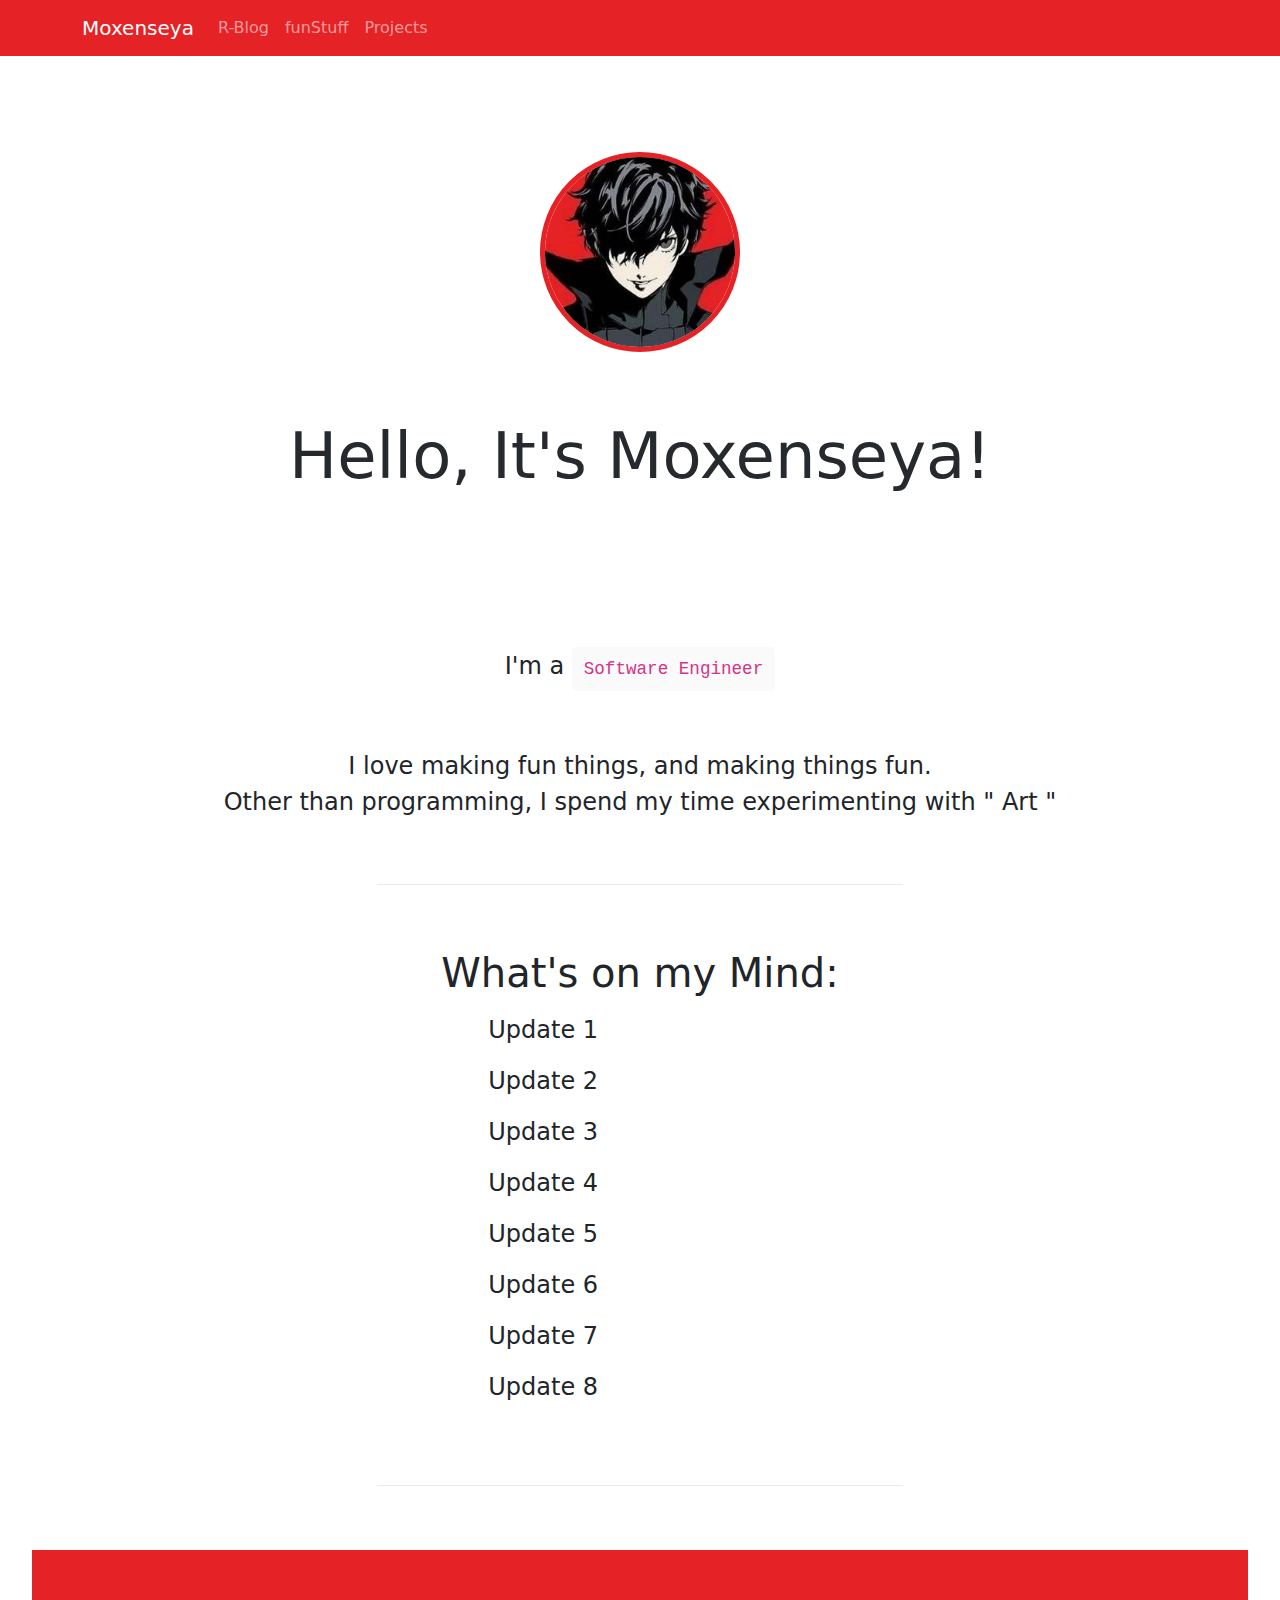
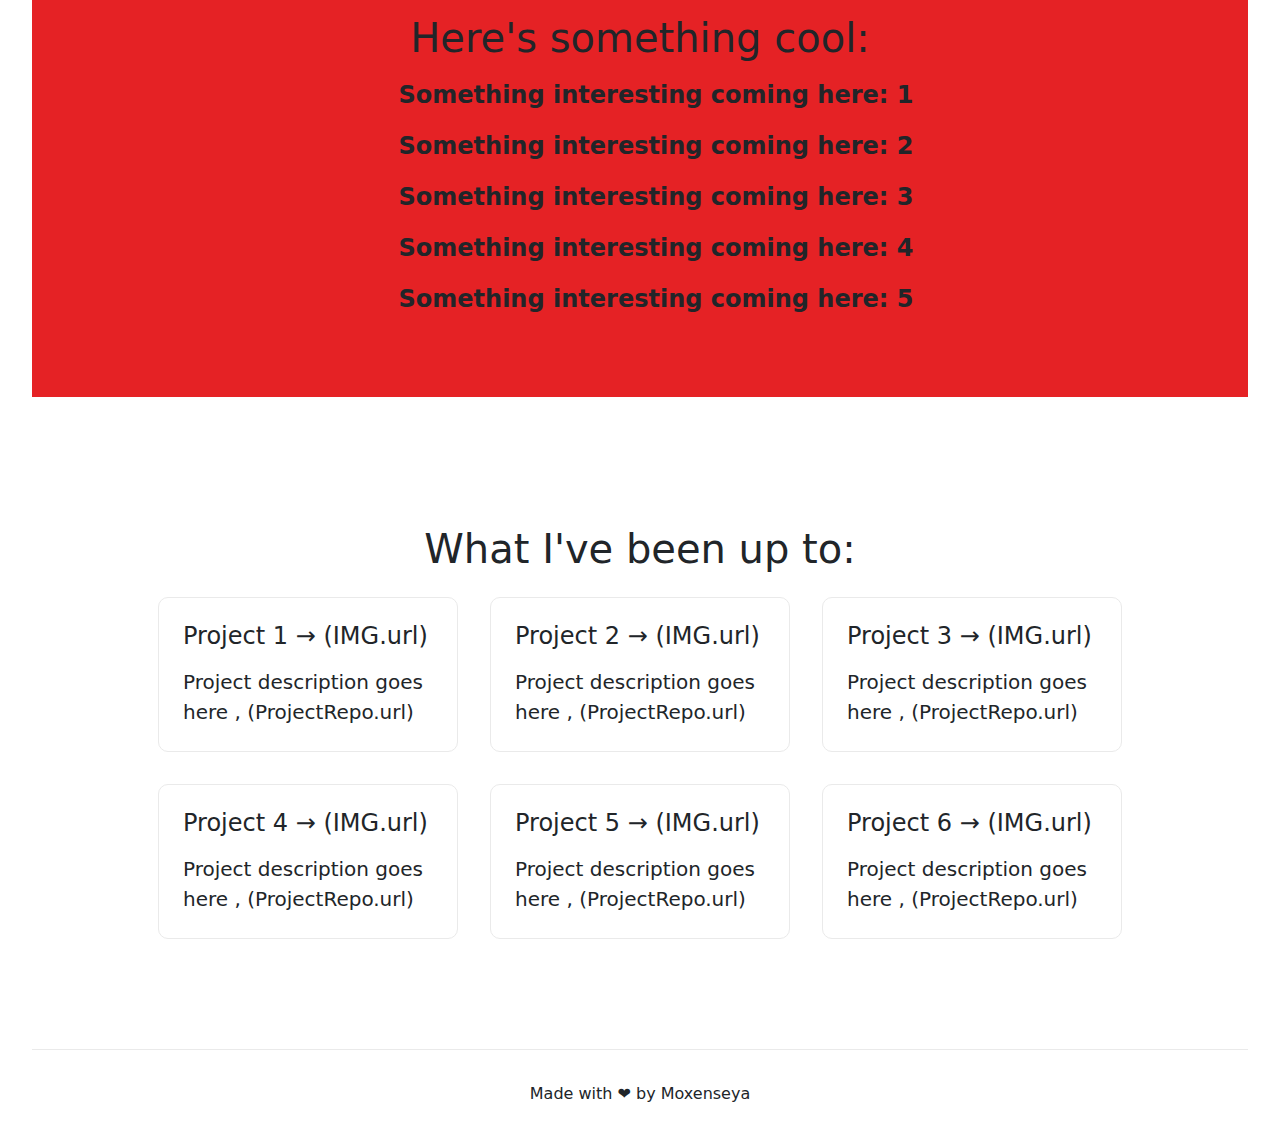
<file: index.html>
<!DOCTYPE html><html><head><meta charSet="utf-8"/><meta name="viewport" content="width=device-width"/><title>Moxenseya<!-- -->&#x27;s Homepage</title><meta name="description" content="Generated by create next app"/><link rel="icon" href="/favicon.ico"/><meta name="next-head-count" content="5"/><link rel="preload" href="./_next/static/css/501fb7936db98a9b.css" as="style"/><link rel="stylesheet" href="./_next/static/css/501fb7936db98a9b.css" data-n-g=""/><link rel="preload" href="./_next/static/css/df4c7ac04cd6b315.css" as="style"/><link rel="stylesheet" href="./_next/static/css/df4c7ac04cd6b315.css" data-n-p=""/><noscript data-n-css=""></noscript><script defer="" nomodule="" src="./_next/static/chunks/polyfills-c67a75d1b6f99dc8.js"></script><script src="./_next/static/chunks/webpack-02b59b97c33110d1.js" defer=""></script><script src="./_next/static/chunks/framework-2c79e2a64abdb08b.js" defer=""></script><script src="./_next/static/chunks/main-5020794388548d5e.js" defer=""></script><script src="./_next/static/chunks/pages/_app-d3b8fc05e1347e92.js" defer=""></script><script src="./_next/static/chunks/920-25a5b0ba2fbd698f.js" defer=""></script><script src="./_next/static/chunks/664-e2359597ac708d8d.js" defer=""></script><script src="./_next/static/chunks/611-910fc49f20c587c3.js" defer=""></script><script src="./_next/static/chunks/pages/index-9d7dda5f11b6938b.js" defer=""></script><script src="./_next/static/S50zOUgomYOBN2QeQBqKA/_buildManifest.js" defer=""></script><script src="./_next/static/S50zOUgomYOBN2QeQBqKA/_ssgManifest.js" defer=""></script></head><body><div id="__next"><div class="Home_container__bCOhY" id="home"><main class="Home_main__nLjiQ"><nav class="Home_navBar__DtDJB navbar navbar-expand navbar-dark fixed-top"><div class="container"><a href="#home" class="navbar-brand">Moxenseya</a><div class="me-auto navbar-nav"><a href="#R_Blog" data-rr-ui-event-key="#R_Blog" class="nav-link">R-Blog</a> <a href="#funStuff" data-rr-ui-event-key="#funStuff" class="nav-link">funStuff</a><a href="#projects" data-rr-ui-event-key="#projects" class="nav-link">Projects</a></div></div></nav><div class="Home_mainPage__EC3Ox"><div><div style="transform:scale(0.4);opacity:0"><img src="./mainLogo.jpg" alt="MainLogo" class="Home_mainLogo__6nS3s"/></div></div><div style="opacity:0;transform:translate3d(0,-100px,0)"><h1 class="Home_title__T09hD">Hello, It&#x27;s <a>Moxenseya<!-- -->!</a></h1></div></div><div><p class="Home_description__41Owk">I&#x27;m a <code class="Home_code__suPER">Software Engineer</code><br/></p><p class="Home_description__41Owk">I love making fun things, and making things fun.<br/>Other than programming, I spend my time experimenting with &quot; <a>Game Development<!-- --> &quot;</a></p></div><div class="Home_sneakPeek__M5TDD" id="R_Blog"><h1>What&#x27;s on my <a href="/r_blog">Mind</a>:</h1><ol class="Home_ol__kpTPv"><li class="Home_li__2GCYU">Update <!-- -->1</li><li class="Home_li__2GCYU">Update <!-- -->2</li><li class="Home_li__2GCYU">Update <!-- -->3</li><li class="Home_li__2GCYU">Update <!-- -->4</li><li class="Home_li__2GCYU">Update <!-- -->5</li><li class="Home_li__2GCYU">Update <!-- -->6</li><li class="Home_li__2GCYU">Update <!-- -->7</li><li class="Home_li__2GCYU">Update <!-- -->8</li></ol></div><div class="Home_gapping__30G_g"></div><div class="Home_funStuff__81kGT" id="funStuff"><h1>Here&#x27;s something cool:</h1><ul class="Home_ol__kpTPv"><li class="Home_li__2GCYU">Something interesting coming here: <!-- -->1</li><li class="Home_li__2GCYU">Something interesting coming here: <!-- -->2</li><li class="Home_li__2GCYU">Something interesting coming here: <!-- -->3</li><li class="Home_li__2GCYU">Something interesting coming here: <!-- -->4</li><li class="Home_li__2GCYU">Something interesting coming here: <!-- -->5</li></ul></div><div class="Home_gapping__30G_g"></div><div class="Home_gapping__30G_g" id="projects"></div><h1>What I&#x27;ve been up to:</h1><div class="Home_grid__GxQ85"><a class="Home_card___LpL1"> <h2>Project 1<!-- --> → (<!-- -->IMG.url<!-- -->)</h2><p>Project description goes here<!-- --> , (<!-- -->ProjectRepo.url<!-- -->)</p></a><a class="Home_card___LpL1"> <h2>Project 2<!-- --> → (<!-- -->IMG.url<!-- -->)</h2><p>Project description goes here<!-- --> , (<!-- -->ProjectRepo.url<!-- -->)</p></a><a class="Home_card___LpL1"> <h2>Project 3<!-- --> → (<!-- -->IMG.url<!-- -->)</h2><p>Project description goes here<!-- --> , (<!-- -->ProjectRepo.url<!-- -->)</p></a><a class="Home_card___LpL1"> <h2>Project 4<!-- --> → (<!-- -->IMG.url<!-- -->)</h2><p>Project description goes here<!-- --> , (<!-- -->ProjectRepo.url<!-- -->)</p></a><a class="Home_card___LpL1"> <h2>Project 5<!-- --> → (<!-- -->IMG.url<!-- -->)</h2><p>Project description goes here<!-- --> , (<!-- -->ProjectRepo.url<!-- -->)</p></a><a class="Home_card___LpL1"> <h2>Project 6<!-- --> → (<!-- -->IMG.url<!-- -->)</h2><p>Project description goes here<!-- --> , (<!-- -->ProjectRepo.url<!-- -->)</p></a></div><form><input type="text" name="Code" placeholder="Enter Code" class="Home_hiddenBar__kWI39"/></form></main><footer class="Home_footer____T7K"><a target="_self" href="/references">Made with ❤<!-- --> <!-- --> by <!-- -->Moxenseya</a></footer></div></div><script id="__NEXT_DATA__" type="application/json">{"props":{"pageProps":{}},"page":"/","query":{},"buildId":"S50zOUgomYOBN2QeQBqKA","assetPrefix":".","nextExport":true,"autoExport":true,"isFallback":false,"scriptLoader":[]}</script></body></html>
</file>
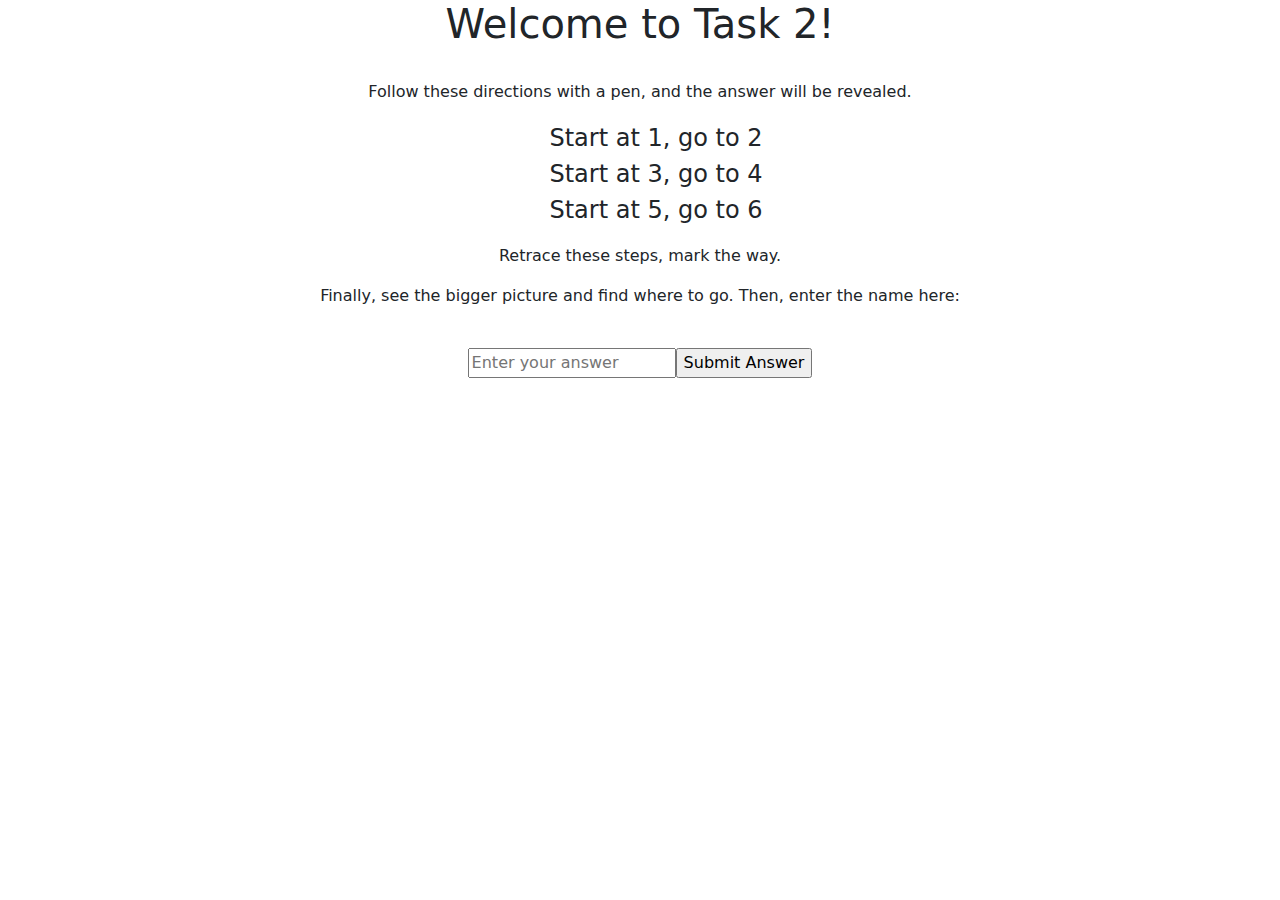
<file: bigappletrip.html>
<!DOCTYPE html><html><head><meta charSet="utf-8"/><meta name="viewport" content="width=device-width"/><meta name="next-head-count" content="2"/><link rel="preload" href="./_next/static/css/501fb7936db98a9b.css" as="style"/><link rel="stylesheet" href="./_next/static/css/501fb7936db98a9b.css" data-n-g=""/><link rel="preload" href="./_next/static/css/df4c7ac04cd6b315.css" as="style"/><link rel="stylesheet" href="./_next/static/css/df4c7ac04cd6b315.css" data-n-p=""/><noscript data-n-css=""></noscript><script defer="" nomodule="" src="./_next/static/chunks/polyfills-c67a75d1b6f99dc8.js"></script><script src="./_next/static/chunks/webpack-02b59b97c33110d1.js" defer=""></script><script src="./_next/static/chunks/framework-2c79e2a64abdb08b.js" defer=""></script><script src="./_next/static/chunks/main-5020794388548d5e.js" defer=""></script><script src="./_next/static/chunks/pages/_app-d3b8fc05e1347e92.js" defer=""></script><script src="./_next/static/chunks/920-25a5b0ba2fbd698f.js" defer=""></script><script src="./_next/static/chunks/675-9213d62f87f4b6fd.js" defer=""></script><script src="./_next/static/chunks/pages/bigappletrip-3fbf7d06d34acec3.js" defer=""></script><script src="./_next/static/S50zOUgomYOBN2QeQBqKA/_buildManifest.js" defer=""></script><script src="./_next/static/S50zOUgomYOBN2QeQBqKA/_ssgManifest.js" defer=""></script></head><body><div id="__next"><center><div class="Home_container__bCOhY" id="home"><div><h1>Welcome to Task 2!</h1><br/><p>Follow these directions with a pen, and the answer will be revealed.</p><ol class="Home_ol__kpTPv"><li>Start at 1, go to 2</li><li>Start at 3, go to 4</li><li>Start at 5, go to 6</li></ol><p>Retrace these steps, mark the way.</p><p>Finally, see the bigger picture and find where to go. Then, enter the name here:</p><br/></div><input type="text" name="Answer" placeholder="Enter your answer" style="visibility:visible" value=""/><input type="button" style="visibility:visible" value="Submit Answer"/><div><br/><h3 style="color:#90EE90;visibility:hidden">Congratulations, you&#x27;ve completed the puzzle! Screenshot this page and send it to claim your prize ;)</h3><br/><img src="./successRes.jpg" alt="MainLogo" width="50%" height="50%" style="visibility:hidden"/></div></div></center></div><script id="__NEXT_DATA__" type="application/json">{"props":{"pageProps":{}},"page":"/bigappletrip","query":{},"buildId":"S50zOUgomYOBN2QeQBqKA","assetPrefix":".","nextExport":true,"autoExport":true,"isFallback":false,"scriptLoader":[]}</script></body></html>
</file>
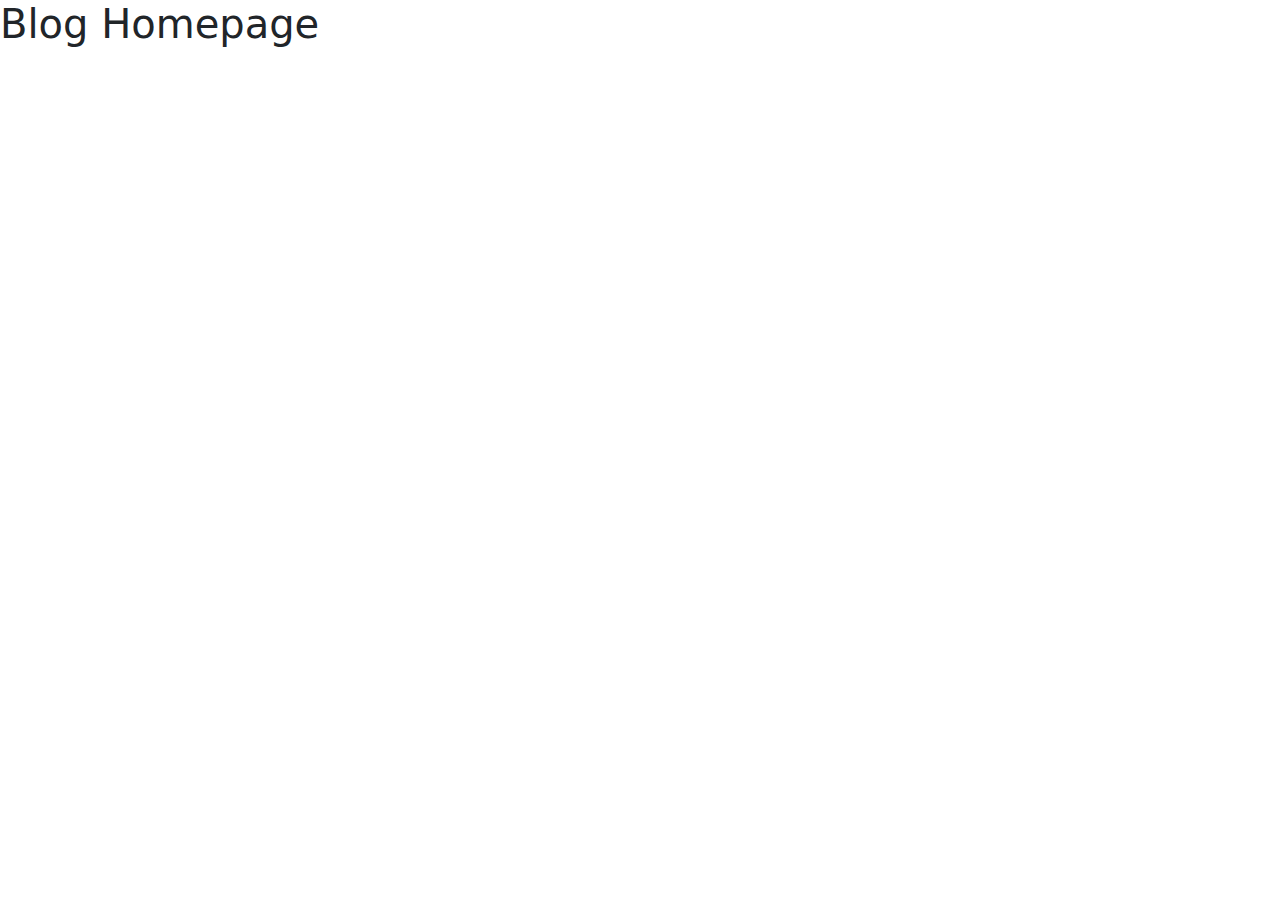
<file: r_blog.html>
<!DOCTYPE html><html><head><meta charSet="utf-8"/><meta name="viewport" content="width=device-width"/><meta name="next-head-count" content="2"/><link rel="preload" href="./_next/static/css/501fb7936db98a9b.css" as="style"/><link rel="stylesheet" href="./_next/static/css/501fb7936db98a9b.css" data-n-g=""/><noscript data-n-css=""></noscript><script defer="" nomodule="" src="./_next/static/chunks/polyfills-c67a75d1b6f99dc8.js"></script><script src="./_next/static/chunks/webpack-02b59b97c33110d1.js" defer=""></script><script src="./_next/static/chunks/framework-2c79e2a64abdb08b.js" defer=""></script><script src="./_next/static/chunks/main-5020794388548d5e.js" defer=""></script><script src="./_next/static/chunks/pages/_app-d3b8fc05e1347e92.js" defer=""></script><script src="./_next/static/chunks/pages/r_blog-a2dd2bd5ff6af25e.js" defer=""></script><script src="./_next/static/S50zOUgomYOBN2QeQBqKA/_buildManifest.js" defer=""></script><script src="./_next/static/S50zOUgomYOBN2QeQBqKA/_ssgManifest.js" defer=""></script></head><body><div id="__next"><h1>Blog Homepage</h1></div><script id="__NEXT_DATA__" type="application/json">{"props":{"pageProps":{}},"page":"/r_blog","query":{},"buildId":"S50zOUgomYOBN2QeQBqKA","assetPrefix":".","nextExport":true,"autoExport":true,"isFallback":false,"scriptLoader":[]}</script></body></html>
</file>
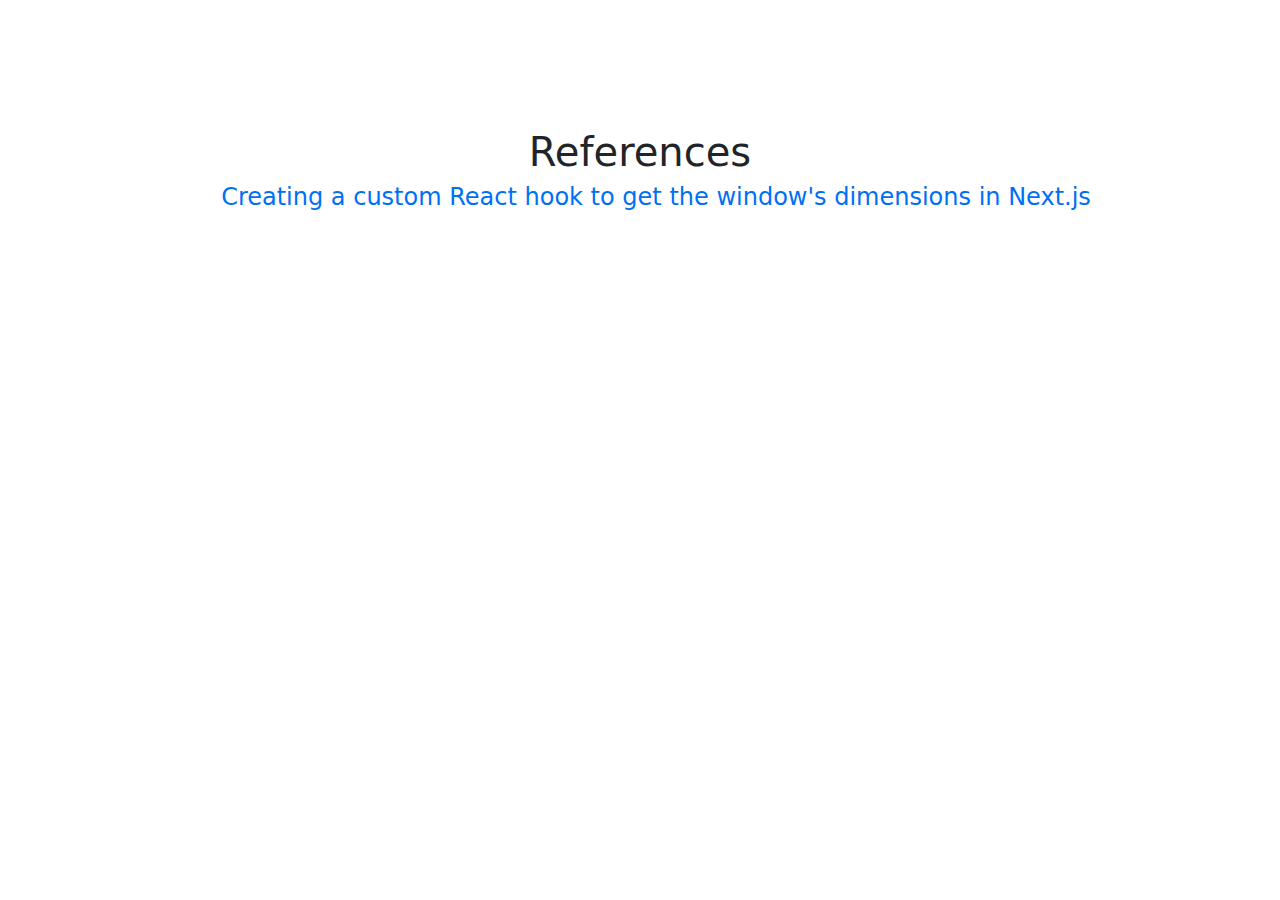
<file: references.html>
<!DOCTYPE html><html><head><meta charSet="utf-8"/><meta name="viewport" content="width=device-width"/><meta name="next-head-count" content="2"/><link rel="preload" href="./_next/static/css/501fb7936db98a9b.css" as="style"/><link rel="stylesheet" href="./_next/static/css/501fb7936db98a9b.css" data-n-g=""/><link rel="preload" href="./_next/static/css/df4c7ac04cd6b315.css" as="style"/><link rel="stylesheet" href="./_next/static/css/df4c7ac04cd6b315.css" data-n-p=""/><noscript data-n-css=""></noscript><script defer="" nomodule="" src="./_next/static/chunks/polyfills-c67a75d1b6f99dc8.js"></script><script src="./_next/static/chunks/webpack-02b59b97c33110d1.js" defer=""></script><script src="./_next/static/chunks/framework-2c79e2a64abdb08b.js" defer=""></script><script src="./_next/static/chunks/main-5020794388548d5e.js" defer=""></script><script src="./_next/static/chunks/pages/_app-d3b8fc05e1347e92.js" defer=""></script><script src="./_next/static/chunks/664-e2359597ac708d8d.js" defer=""></script><script src="./_next/static/chunks/pages/references-4fb3eba7c696dde7.js" defer=""></script><script src="./_next/static/S50zOUgomYOBN2QeQBqKA/_buildManifest.js" defer=""></script><script src="./_next/static/S50zOUgomYOBN2QeQBqKA/_ssgManifest.js" defer=""></script></head><body><div id="__next"><div class="Home_title__T09hD"><h1>References</h1><ol class="Home_ol__kpTPv"><a href="https://dev.to/adrien/creating-a-custom-react-hook-to-get-the-window-s-dimensions-in-next-js-135k">Creating a custom React hook to get the window&#x27;s dimensions in Next.js</a></ol></div></div><script id="__NEXT_DATA__" type="application/json">{"props":{"pageProps":{}},"page":"/references","query":{},"buildId":"S50zOUgomYOBN2QeQBqKA","assetPrefix":".","nextExport":true,"autoExport":true,"isFallback":false,"scriptLoader":[]}</script></body></html>
</file>
<file: _next/static/css/df4c7ac04cd6b315.css>
.Home_body__XYSzx,.Home_html__GWyWf{padding:0;margin:0;font-family:-apple-system,BlinkMacSystemFont,Segoe UI,Roboto,Oxygen,Ubuntu,Cantarell,Fira Sans,Droid Sans,Helvetica Neue,sans-serif}.Home_container__bCOhY{padding:0 2rem}.Home_main__nLjiQ{min-height:100vh;padding:4rem 0;flex:1 1;flex-direction:column}.Home_footer____T7K,.Home_main__nLjiQ{display:flex;justify-content:center;align-items:center}.Home_footer____T7K{flex:1 1;padding:2rem 0;border-top:1px solid #eaeaea}.Home_footer____T7K a{display:flex;justify-content:center;align-items:center;flex-grow:1}.Home_title__T09hD a{color:#0070f3;text-decoration:none}.Home_title__T09hD a:active,.Home_title__T09hD a:focus,.Home_title__T09hD a:hover{text-decoration:underline}.Home_title__T09hD{margin:0;padding-top:10%;line-height:1.15;font-size:4rem}.Home_description__41Owk,.Home_title__T09hD{text-align:center}.Home_description__41Owk{margin:4rem 0;line-height:1.5;font-size:1.5rem;max-width:1000px}.Home_code__suPER{background:#fafafa;border-radius:5px;padding:.75rem;font-size:1.1rem;font-family:Menlo,Monaco,Lucida Console,Liberation Mono,DejaVu Sans Mono,Bitstream Vera Sans Mono,Courier New,monospace}.Home_grid__GxQ85{display:flex;align-items:center;justify-content:center;flex-wrap:wrap;max-width:1000px}.Home_card___LpL1{margin:1rem;padding:1.5rem;text-align:left;color:inherit;text-decoration:none;border:1px solid #eaeaea;border-radius:10px;transition:color .15s ease,border-color .15s ease;max-width:300px}.Home_card___LpL1:active,.Home_card___LpL1:focus,.Home_card___LpL1:hover{color:#0070f3;border-color:#0070f3}.Home_card___LpL1 h2{margin:0 0 1rem;font-size:1.5rem}.Home_card___LpL1 p{margin:0;font-size:1.25rem;line-height:1.5}.Home_logo__27_tb{height:1em;margin-left:.5rem}.Home_hiddenBar__kWI39{visibility:hidden}.Home_sneakPeek__M5TDD{display:"flex";flex:"1" 1;flex-direction:column;justify-content:center;align-items:center;border-top:1px solid #eaeaea;border-bottom:1px solid #eaeaea;padding:4rem}.Home_gapping__30G_g{width:100%;height:5%;padding:2rem}.Home_funStuff__81kGT{display:"flex";font-weight:700;flex:"1" 1;flex-direction:column;background-color:#e52225;text-align:center;width:100%;padding:4rem}.Home_ol__kpTPv{margin:0 0 1rem;font-size:1.5rem;list-style-type:none}.Home_li__2GCYU{margin:15px}.Home_mainPage__EC3Ox{display:flex;height:520px;flex-direction:column;justify-content:center;align-items:center}.Home_mainLogo__6nS3s{margin-left:auto;margin-right:auto;width:200px;height:200px;overflow:hidden;border-radius:50%;border:5px solid #e52225}.Home_navBar__DtDJB{background-color:#e52225}@media (max-width:600px){.Home_grid__GxQ85{width:100%;flex-direction:column}}@media (prefers-color-scheme:dark){.Home_card___LpL1,.Home_footer____T7K{border-color:#222}.Home_code__suPER{background:#111}.Home_logo__27_tb img{filter:invert(1)}}
</file>
<file: _next/static/css/501fb7936db98a9b.css>
@charset "UTF-8";/*!
 * Bootstrap  v5.2.3 (https://getbootstrap.com/)
 * Copyright 2011-2022 The Bootstrap Authors
 * Copyright 2011-2022 Twitter, Inc.
 * Licensed under MIT (https://github.com/twbs/bootstrap/blob/main/LICENSE)
 */:root{--bs-blue:#0d6efd;--bs-indigo:#6610f2;--bs-purple:#6f42c1;--bs-pink:#d63384;--bs-red:#dc3545;--bs-orange:#fd7e14;--bs-yellow:#ffc107;--bs-green:#198754;--bs-teal:#20c997;--bs-cyan:#0dcaf0;--bs-black:#000;--bs-white:#fff;--bs-gray:#6c757d;--bs-gray-dark:#343a40;--bs-gray-100:#f8f9fa;--bs-gray-200:#e9ecef;--bs-gray-300:#dee2e6;--bs-gray-400:#ced4da;--bs-gray-500:#adb5bd;--bs-gray-600:#6c757d;--bs-gray-700:#495057;--bs-gray-800:#343a40;--bs-gray-900:#212529;--bs-primary:#0d6efd;--bs-secondary:#6c757d;--bs-success:#198754;--bs-info:#0dcaf0;--bs-warning:#ffc107;--bs-danger:#dc3545;--bs-light:#f8f9fa;--bs-dark:#212529;--bs-primary-rgb:13,110,253;--bs-secondary-rgb:108,117,125;--bs-success-rgb:25,135,84;--bs-info-rgb:13,202,240;--bs-warning-rgb:255,193,7;--bs-danger-rgb:220,53,69;--bs-light-rgb:248,249,250;--bs-dark-rgb:33,37,41;--bs-white-rgb:255,255,255;--bs-black-rgb:0,0,0;--bs-body-color-rgb:33,37,41;--bs-body-bg-rgb:255,255,255;--bs-font-sans-serif:system-ui,-apple-system,"Segoe UI",Roboto,"Helvetica Neue","Noto Sans","Liberation Sans",Arial,sans-serif,"Apple Color Emoji","Segoe UI Emoji","Segoe UI Symbol","Noto Color Emoji";--bs-font-monospace:SFMono-Regular,Menlo,Monaco,Consolas,"Liberation Mono","Courier New",monospace;--bs-gradient:linear-gradient(180deg,hsla(0,0%,100%,.15),hsla(0,0%,100%,0));--bs-body-font-family:var(--bs-font-sans-serif);--bs-body-font-size:1rem;--bs-body-font-weight:400;--bs-body-line-height:1.5;--bs-body-color:#212529;--bs-body-bg:#fff;--bs-border-width:1px;--bs-border-style:solid;--bs-border-color:#dee2e6;--bs-border-color-translucent:rgba(0,0,0,.175);--bs-border-radius:0.375rem;--bs-border-radius-sm:0.25rem;--bs-border-radius-lg:0.5rem;--bs-border-radius-xl:1rem;--bs-border-radius-2xl:2rem;--bs-border-radius-pill:50rem;--bs-link-color:#0d6efd;--bs-link-hover-color:#0a58ca;--bs-code-color:#d63384;--bs-highlight-bg:#fff3cd}*,:after,:before{box-sizing:border-box}@media (prefers-reduced-motion:no-preference){:root{scroll-behavior:smooth}}body{margin:0;font-family:var(--bs-body-font-family);font-size:var(--bs-body-font-size);font-weight:var(--bs-body-font-weight);line-height:var(--bs-body-line-height);color:var(--bs-body-color);text-align:var(--bs-body-text-align);background-color:var(--bs-body-bg);-webkit-text-size-adjust:100%;-webkit-tap-highlight-color:transparent}hr{margin:1rem 0;color:inherit;border:0;border-top:1px solid;opacity:.25}.h1,.h2,.h3,.h4,.h5,.h6,h1,h2,h3,h4,h5,h6{margin-top:0;margin-bottom:.5rem;font-weight:500;line-height:1.2}.h1,h1{font-size:calc(1.375rem + 1.5vw)}@media (min-width:1200px){.h1,h1{font-size:2.5rem}}.h2,h2{font-size:calc(1.325rem + .9vw)}@media (min-width:1200px){.h2,h2{font-size:2rem}}.h3,h3{font-size:calc(1.3rem + .6vw)}@media (min-width:1200px){.h3,h3{font-size:1.75rem}}.h4,h4{font-size:calc(1.275rem + .3vw)}@media (min-width:1200px){.h4,h4{font-size:1.5rem}}.h5,h5{font-size:1.25rem}.h6,h6{font-size:1rem}p{margin-top:0;margin-bottom:1rem}abbr[title]{-webkit-text-decoration:underline dotted;text-decoration:underline dotted;cursor:help;-webkit-text-decoration-skip-ink:none;text-decoration-skip-ink:none}address{margin-bottom:1rem;font-style:normal;line-height:inherit}ol,ul{padding-left:2rem}dl,ol,ul{margin-top:0;margin-bottom:1rem}ol ol,ol ul,ul ol,ul ul{margin-bottom:0}dt{font-weight:700}dd{margin-bottom:.5rem;margin-left:0}blockquote{margin:0 0 1rem}b,strong{font-weight:bolder}.small,small{font-size:.875em}.mark,mark{padding:.1875em;background-color:var(--bs-highlight-bg)}sub,sup{position:relative;font-size:.75em;line-height:0;vertical-align:baseline}sub{bottom:-.25em}sup{top:-.5em}a{color:var(--bs-link-color);text-decoration:underline}a:hover{color:var(--bs-link-hover-color)}a:not([href]):not([class]),a:not([href]):not([class]):hover{color:inherit;text-decoration:none}code,kbd,pre,samp{font-family:var(--bs-font-monospace);font-size:1em}pre{display:block;margin-top:0;margin-bottom:1rem;overflow:auto;font-size:.875em}pre code{font-size:inherit;color:inherit;word-break:normal}code{font-size:.875em;color:var(--bs-code-color);word-wrap:break-word}a>code{color:inherit}kbd{padding:.1875rem .375rem;font-size:.875em;color:var(--bs-body-bg);background-color:var(--bs-body-color);border-radius:.25rem}kbd kbd{padding:0;font-size:1em}figure{margin:0 0 1rem}img,svg{vertical-align:middle}table{caption-side:bottom;border-collapse:collapse}caption{padding-top:.5rem;padding-bottom:.5rem;color:#6c757d;text-align:left}th{text-align:inherit;text-align:-webkit-match-parent}tbody,td,tfoot,th,thead,tr{border:0 solid;border-color:inherit}label{display:inline-block}button{border-radius:0}button:focus:not(:focus-visible){outline:0}button,input,optgroup,select,textarea{margin:0;font-family:inherit;font-size:inherit;line-height:inherit}button,select{text-transform:none}[role=button]{cursor:pointer}select{word-wrap:normal}select:disabled{opacity:1}[list]:not([type=date]):not([type=datetime-local]):not([type=month]):not([type=week]):not([type=time])::-webkit-calendar-picker-indicator{display:none!important}[type=button],[type=reset],[type=submit],button{-webkit-appearance:button}[type=button]:not(:disabled),[type=reset]:not(:disabled),[type=submit]:not(:disabled),button:not(:disabled){cursor:pointer}::-moz-focus-inner{padding:0;border-style:none}textarea{resize:vertical}fieldset{min-width:0;padding:0;margin:0;border:0}legend{float:left;width:100%;padding:0;margin-bottom:.5rem;font-size:calc(1.275rem + .3vw);line-height:inherit}@media (min-width:1200px){legend{font-size:1.5rem}}legend+*{clear:left}::-webkit-datetime-edit-day-field,::-webkit-datetime-edit-fields-wrapper,::-webkit-datetime-edit-hour-field,::-webkit-datetime-edit-minute,::-webkit-datetime-edit-month-field,::-webkit-datetime-edit-text,::-webkit-datetime-edit-year-field{padding:0}::-webkit-inner-spin-button{height:auto}[type=search]{outline-offset:-2px;-webkit-appearance:textfield}::-webkit-search-decoration{-webkit-appearance:none}::-webkit-color-swatch-wrapper{padding:0}::-webkit-file-upload-button{font:inherit;-webkit-appearance:button}::file-selector-button{font:inherit;-webkit-appearance:button}output{display:inline-block}iframe{border:0}summary{display:list-item;cursor:pointer}progress{vertical-align:baseline}[hidden]{display:none!important}.lead{font-size:1.25rem;font-weight:300}.display-1{font-size:calc(1.625rem + 4.5vw);font-weight:300;line-height:1.2}@media (min-width:1200px){.display-1{font-size:5rem}}.display-2{font-size:calc(1.575rem + 3.9vw);font-weight:300;line-height:1.2}@media (min-width:1200px){.display-2{font-size:4.5rem}}.display-3{font-size:calc(1.525rem + 3.3vw);font-weight:300;line-height:1.2}@media (min-width:1200px){.display-3{font-size:4rem}}.display-4{font-size:calc(1.475rem + 2.7vw);font-weight:300;line-height:1.2}@media (min-width:1200px){.display-4{font-size:3.5rem}}.display-5{font-size:calc(1.425rem + 2.1vw);font-weight:300;line-height:1.2}@media (min-width:1200px){.display-5{font-size:3rem}}.display-6{font-size:calc(1.375rem + 1.5vw);font-weight:300;line-height:1.2}@media (min-width:1200px){.display-6{font-size:2.5rem}}.list-inline,.list-unstyled{padding-left:0;list-style:none}.list-inline-item{display:inline-block}.list-inline-item:not(:last-child){margin-right:.5rem}.initialism{font-size:.875em;text-transform:uppercase}.blockquote{margin-bottom:1rem;font-size:1.25rem}.blockquote>:last-child{margin-bottom:0}.blockquote-footer{margin-top:-1rem;margin-bottom:1rem;font-size:.875em;color:#6c757d}.blockquote-footer:before{content:"— "}.img-fluid,.img-thumbnail{max-width:100%;height:auto}.img-thumbnail{padding:.25rem;background-color:#fff;border:1px solid var(--bs-border-color);border-radius:.375rem}.figure{display:inline-block}.figure-img{margin-bottom:.5rem;line-height:1}.figure-caption{font-size:.875em;color:#6c757d}.container,.container-fluid,.container-lg,.container-md,.container-sm,.container-xl,.container-xxl{--bs-gutter-x:1.5rem;--bs-gutter-y:0;width:100%;padding-right:calc(var(--bs-gutter-x) * .5);padding-left:calc(var(--bs-gutter-x) * .5);margin-right:auto;margin-left:auto}@media (min-width:576px){.container,.container-sm{max-width:540px}}@media (min-width:768px){.container,.container-md,.container-sm{max-width:720px}}@media (min-width:992px){.container,.container-lg,.container-md,.container-sm{max-width:960px}}@media (min-width:1200px){.container,.container-lg,.container-md,.container-sm,.container-xl{max-width:1140px}}@media (min-width:1400px){.container,.container-lg,.container-md,.container-sm,.container-xl,.container-xxl{max-width:1320px}}.row{--bs-gutter-x:1.5rem;--bs-gutter-y:0;display:flex;flex-wrap:wrap;margin-top:calc(-1 * var(--bs-gutter-y));margin-right:calc(-.5 * var(--bs-gutter-x));margin-left:calc(-.5 * var(--bs-gutter-x))}.row>*{flex-shrink:0;width:100%;max-width:100%;padding-right:calc(var(--bs-gutter-x) * .5);padding-left:calc(var(--bs-gutter-x) * .5);margin-top:var(--bs-gutter-y)}.col{flex:1 0}.row-cols-auto>*{flex:0 0 auto;width:auto}.row-cols-1>*{flex:0 0 auto;width:100%}.row-cols-2>*{flex:0 0 auto;width:50%}.row-cols-3>*{flex:0 0 auto;width:33.3333333333%}.row-cols-4>*{flex:0 0 auto;width:25%}.row-cols-5>*{flex:0 0 auto;width:20%}.row-cols-6>*{flex:0 0 auto;width:16.6666666667%}.col-auto{flex:0 0 auto;width:auto}.col-1{flex:0 0 auto;width:8.33333333%}.col-2{flex:0 0 auto;width:16.66666667%}.col-3{flex:0 0 auto;width:25%}.col-4{flex:0 0 auto;width:33.33333333%}.col-5{flex:0 0 auto;width:41.66666667%}.col-6{flex:0 0 auto;width:50%}.col-7{flex:0 0 auto;width:58.33333333%}.col-8{flex:0 0 auto;width:66.66666667%}.col-9{flex:0 0 auto;width:75%}.col-10{flex:0 0 auto;width:83.33333333%}.col-11{flex:0 0 auto;width:91.66666667%}.col-12{flex:0 0 auto;width:100%}.offset-1{margin-left:8.33333333%}.offset-2{margin-left:16.66666667%}.offset-3{margin-left:25%}.offset-4{margin-left:33.33333333%}.offset-5{margin-left:41.66666667%}.offset-6{margin-left:50%}.offset-7{margin-left:58.33333333%}.offset-8{margin-left:66.66666667%}.offset-9{margin-left:75%}.offset-10{margin-left:83.33333333%}.offset-11{margin-left:91.66666667%}.g-0,.gx-0{--bs-gutter-x:0}.g-0,.gy-0{--bs-gutter-y:0}.g-1,.gx-1{--bs-gutter-x:0.25rem}.g-1,.gy-1{--bs-gutter-y:0.25rem}.g-2,.gx-2{--bs-gutter-x:0.5rem}.g-2,.gy-2{--bs-gutter-y:0.5rem}.g-3,.gx-3{--bs-gutter-x:1rem}.g-3,.gy-3{--bs-gutter-y:1rem}.g-4,.gx-4{--bs-gutter-x:1.5rem}.g-4,.gy-4{--bs-gutter-y:1.5rem}.g-5,.gx-5{--bs-gutter-x:3rem}.g-5,.gy-5{--bs-gutter-y:3rem}@media (min-width:576px){.col-sm{flex:1 0}.row-cols-sm-auto>*{flex:0 0 auto;width:auto}.row-cols-sm-1>*{flex:0 0 auto;width:100%}.row-cols-sm-2>*{flex:0 0 auto;width:50%}.row-cols-sm-3>*{flex:0 0 auto;width:33.3333333333%}.row-cols-sm-4>*{flex:0 0 auto;width:25%}.row-cols-sm-5>*{flex:0 0 auto;width:20%}.row-cols-sm-6>*{flex:0 0 auto;width:16.6666666667%}.col-sm-auto{flex:0 0 auto;width:auto}.col-sm-1{flex:0 0 auto;width:8.33333333%}.col-sm-2{flex:0 0 auto;width:16.66666667%}.col-sm-3{flex:0 0 auto;width:25%}.col-sm-4{flex:0 0 auto;width:33.33333333%}.col-sm-5{flex:0 0 auto;width:41.66666667%}.col-sm-6{flex:0 0 auto;width:50%}.col-sm-7{flex:0 0 auto;width:58.33333333%}.col-sm-8{flex:0 0 auto;width:66.66666667%}.col-sm-9{flex:0 0 auto;width:75%}.col-sm-10{flex:0 0 auto;width:83.33333333%}.col-sm-11{flex:0 0 auto;width:91.66666667%}.col-sm-12{flex:0 0 auto;width:100%}.offset-sm-0{margin-left:0}.offset-sm-1{margin-left:8.33333333%}.offset-sm-2{margin-left:16.66666667%}.offset-sm-3{margin-left:25%}.offset-sm-4{margin-left:33.33333333%}.offset-sm-5{margin-left:41.66666667%}.offset-sm-6{margin-left:50%}.offset-sm-7{margin-left:58.33333333%}.offset-sm-8{margin-left:66.66666667%}.offset-sm-9{margin-left:75%}.offset-sm-10{margin-left:83.33333333%}.offset-sm-11{margin-left:91.66666667%}.g-sm-0,.gx-sm-0{--bs-gutter-x:0}.g-sm-0,.gy-sm-0{--bs-gutter-y:0}.g-sm-1,.gx-sm-1{--bs-gutter-x:0.25rem}.g-sm-1,.gy-sm-1{--bs-gutter-y:0.25rem}.g-sm-2,.gx-sm-2{--bs-gutter-x:0.5rem}.g-sm-2,.gy-sm-2{--bs-gutter-y:0.5rem}.g-sm-3,.gx-sm-3{--bs-gutter-x:1rem}.g-sm-3,.gy-sm-3{--bs-gutter-y:1rem}.g-sm-4,.gx-sm-4{--bs-gutter-x:1.5rem}.g-sm-4,.gy-sm-4{--bs-gutter-y:1.5rem}.g-sm-5,.gx-sm-5{--bs-gutter-x:3rem}.g-sm-5,.gy-sm-5{--bs-gutter-y:3rem}}@media (min-width:768px){.col-md{flex:1 0}.row-cols-md-auto>*{flex:0 0 auto;width:auto}.row-cols-md-1>*{flex:0 0 auto;width:100%}.row-cols-md-2>*{flex:0 0 auto;width:50%}.row-cols-md-3>*{flex:0 0 auto;width:33.3333333333%}.row-cols-md-4>*{flex:0 0 auto;width:25%}.row-cols-md-5>*{flex:0 0 auto;width:20%}.row-cols-md-6>*{flex:0 0 auto;width:16.6666666667%}.col-md-auto{flex:0 0 auto;width:auto}.col-md-1{flex:0 0 auto;width:8.33333333%}.col-md-2{flex:0 0 auto;width:16.66666667%}.col-md-3{flex:0 0 auto;width:25%}.col-md-4{flex:0 0 auto;width:33.33333333%}.col-md-5{flex:0 0 auto;width:41.66666667%}.col-md-6{flex:0 0 auto;width:50%}.col-md-7{flex:0 0 auto;width:58.33333333%}.col-md-8{flex:0 0 auto;width:66.66666667%}.col-md-9{flex:0 0 auto;width:75%}.col-md-10{flex:0 0 auto;width:83.33333333%}.col-md-11{flex:0 0 auto;width:91.66666667%}.col-md-12{flex:0 0 auto;width:100%}.offset-md-0{margin-left:0}.offset-md-1{margin-left:8.33333333%}.offset-md-2{margin-left:16.66666667%}.offset-md-3{margin-left:25%}.offset-md-4{margin-left:33.33333333%}.offset-md-5{margin-left:41.66666667%}.offset-md-6{margin-left:50%}.offset-md-7{margin-left:58.33333333%}.offset-md-8{margin-left:66.66666667%}.offset-md-9{margin-left:75%}.offset-md-10{margin-left:83.33333333%}.offset-md-11{margin-left:91.66666667%}.g-md-0,.gx-md-0{--bs-gutter-x:0}.g-md-0,.gy-md-0{--bs-gutter-y:0}.g-md-1,.gx-md-1{--bs-gutter-x:0.25rem}.g-md-1,.gy-md-1{--bs-gutter-y:0.25rem}.g-md-2,.gx-md-2{--bs-gutter-x:0.5rem}.g-md-2,.gy-md-2{--bs-gutter-y:0.5rem}.g-md-3,.gx-md-3{--bs-gutter-x:1rem}.g-md-3,.gy-md-3{--bs-gutter-y:1rem}.g-md-4,.gx-md-4{--bs-gutter-x:1.5rem}.g-md-4,.gy-md-4{--bs-gutter-y:1.5rem}.g-md-5,.gx-md-5{--bs-gutter-x:3rem}.g-md-5,.gy-md-5{--bs-gutter-y:3rem}}@media (min-width:992px){.col-lg{flex:1 0}.row-cols-lg-auto>*{flex:0 0 auto;width:auto}.row-cols-lg-1>*{flex:0 0 auto;width:100%}.row-cols-lg-2>*{flex:0 0 auto;width:50%}.row-cols-lg-3>*{flex:0 0 auto;width:33.3333333333%}.row-cols-lg-4>*{flex:0 0 auto;width:25%}.row-cols-lg-5>*{flex:0 0 auto;width:20%}.row-cols-lg-6>*{flex:0 0 auto;width:16.6666666667%}.col-lg-auto{flex:0 0 auto;width:auto}.col-lg-1{flex:0 0 auto;width:8.33333333%}.col-lg-2{flex:0 0 auto;width:16.66666667%}.col-lg-3{flex:0 0 auto;width:25%}.col-lg-4{flex:0 0 auto;width:33.33333333%}.col-lg-5{flex:0 0 auto;width:41.66666667%}.col-lg-6{flex:0 0 auto;width:50%}.col-lg-7{flex:0 0 auto;width:58.33333333%}.col-lg-8{flex:0 0 auto;width:66.66666667%}.col-lg-9{flex:0 0 auto;width:75%}.col-lg-10{flex:0 0 auto;width:83.33333333%}.col-lg-11{flex:0 0 auto;width:91.66666667%}.col-lg-12{flex:0 0 auto;width:100%}.offset-lg-0{margin-left:0}.offset-lg-1{margin-left:8.33333333%}.offset-lg-2{margin-left:16.66666667%}.offset-lg-3{margin-left:25%}.offset-lg-4{margin-left:33.33333333%}.offset-lg-5{margin-left:41.66666667%}.offset-lg-6{margin-left:50%}.offset-lg-7{margin-left:58.33333333%}.offset-lg-8{margin-left:66.66666667%}.offset-lg-9{margin-left:75%}.offset-lg-10{margin-left:83.33333333%}.offset-lg-11{margin-left:91.66666667%}.g-lg-0,.gx-lg-0{--bs-gutter-x:0}.g-lg-0,.gy-lg-0{--bs-gutter-y:0}.g-lg-1,.gx-lg-1{--bs-gutter-x:0.25rem}.g-lg-1,.gy-lg-1{--bs-gutter-y:0.25rem}.g-lg-2,.gx-lg-2{--bs-gutter-x:0.5rem}.g-lg-2,.gy-lg-2{--bs-gutter-y:0.5rem}.g-lg-3,.gx-lg-3{--bs-gutter-x:1rem}.g-lg-3,.gy-lg-3{--bs-gutter-y:1rem}.g-lg-4,.gx-lg-4{--bs-gutter-x:1.5rem}.g-lg-4,.gy-lg-4{--bs-gutter-y:1.5rem}.g-lg-5,.gx-lg-5{--bs-gutter-x:3rem}.g-lg-5,.gy-lg-5{--bs-gutter-y:3rem}}@media (min-width:1200px){.col-xl{flex:1 0}.row-cols-xl-auto>*{flex:0 0 auto;width:auto}.row-cols-xl-1>*{flex:0 0 auto;width:100%}.row-cols-xl-2>*{flex:0 0 auto;width:50%}.row-cols-xl-3>*{flex:0 0 auto;width:33.3333333333%}.row-cols-xl-4>*{flex:0 0 auto;width:25%}.row-cols-xl-5>*{flex:0 0 auto;width:20%}.row-cols-xl-6>*{flex:0 0 auto;width:16.6666666667%}.col-xl-auto{flex:0 0 auto;width:auto}.col-xl-1{flex:0 0 auto;width:8.33333333%}.col-xl-2{flex:0 0 auto;width:16.66666667%}.col-xl-3{flex:0 0 auto;width:25%}.col-xl-4{flex:0 0 auto;width:33.33333333%}.col-xl-5{flex:0 0 auto;width:41.66666667%}.col-xl-6{flex:0 0 auto;width:50%}.col-xl-7{flex:0 0 auto;width:58.33333333%}.col-xl-8{flex:0 0 auto;width:66.66666667%}.col-xl-9{flex:0 0 auto;width:75%}.col-xl-10{flex:0 0 auto;width:83.33333333%}.col-xl-11{flex:0 0 auto;width:91.66666667%}.col-xl-12{flex:0 0 auto;width:100%}.offset-xl-0{margin-left:0}.offset-xl-1{margin-left:8.33333333%}.offset-xl-2{margin-left:16.66666667%}.offset-xl-3{margin-left:25%}.offset-xl-4{margin-left:33.33333333%}.offset-xl-5{margin-left:41.66666667%}.offset-xl-6{margin-left:50%}.offset-xl-7{margin-left:58.33333333%}.offset-xl-8{margin-left:66.66666667%}.offset-xl-9{margin-left:75%}.offset-xl-10{margin-left:83.33333333%}.offset-xl-11{margin-left:91.66666667%}.g-xl-0,.gx-xl-0{--bs-gutter-x:0}.g-xl-0,.gy-xl-0{--bs-gutter-y:0}.g-xl-1,.gx-xl-1{--bs-gutter-x:0.25rem}.g-xl-1,.gy-xl-1{--bs-gutter-y:0.25rem}.g-xl-2,.gx-xl-2{--bs-gutter-x:0.5rem}.g-xl-2,.gy-xl-2{--bs-gutter-y:0.5rem}.g-xl-3,.gx-xl-3{--bs-gutter-x:1rem}.g-xl-3,.gy-xl-3{--bs-gutter-y:1rem}.g-xl-4,.gx-xl-4{--bs-gutter-x:1.5rem}.g-xl-4,.gy-xl-4{--bs-gutter-y:1.5rem}.g-xl-5,.gx-xl-5{--bs-gutter-x:3rem}.g-xl-5,.gy-xl-5{--bs-gutter-y:3rem}}@media (min-width:1400px){.col-xxl{flex:1 0}.row-cols-xxl-auto>*{flex:0 0 auto;width:auto}.row-cols-xxl-1>*{flex:0 0 auto;width:100%}.row-cols-xxl-2>*{flex:0 0 auto;width:50%}.row-cols-xxl-3>*{flex:0 0 auto;width:33.3333333333%}.row-cols-xxl-4>*{flex:0 0 auto;width:25%}.row-cols-xxl-5>*{flex:0 0 auto;width:20%}.row-cols-xxl-6>*{flex:0 0 auto;width:16.6666666667%}.col-xxl-auto{flex:0 0 auto;width:auto}.col-xxl-1{flex:0 0 auto;width:8.33333333%}.col-xxl-2{flex:0 0 auto;width:16.66666667%}.col-xxl-3{flex:0 0 auto;width:25%}.col-xxl-4{flex:0 0 auto;width:33.33333333%}.col-xxl-5{flex:0 0 auto;width:41.66666667%}.col-xxl-6{flex:0 0 auto;width:50%}.col-xxl-7{flex:0 0 auto;width:58.33333333%}.col-xxl-8{flex:0 0 auto;width:66.66666667%}.col-xxl-9{flex:0 0 auto;width:75%}.col-xxl-10{flex:0 0 auto;width:83.33333333%}.col-xxl-11{flex:0 0 auto;width:91.66666667%}.col-xxl-12{flex:0 0 auto;width:100%}.offset-xxl-0{margin-left:0}.offset-xxl-1{margin-left:8.33333333%}.offset-xxl-2{margin-left:16.66666667%}.offset-xxl-3{margin-left:25%}.offset-xxl-4{margin-left:33.33333333%}.offset-xxl-5{margin-left:41.66666667%}.offset-xxl-6{margin-left:50%}.offset-xxl-7{margin-left:58.33333333%}.offset-xxl-8{margin-left:66.66666667%}.offset-xxl-9{margin-left:75%}.offset-xxl-10{margin-left:83.33333333%}.offset-xxl-11{margin-left:91.66666667%}.g-xxl-0,.gx-xxl-0{--bs-gutter-x:0}.g-xxl-0,.gy-xxl-0{--bs-gutter-y:0}.g-xxl-1,.gx-xxl-1{--bs-gutter-x:0.25rem}.g-xxl-1,.gy-xxl-1{--bs-gutter-y:0.25rem}.g-xxl-2,.gx-xxl-2{--bs-gutter-x:0.5rem}.g-xxl-2,.gy-xxl-2{--bs-gutter-y:0.5rem}.g-xxl-3,.gx-xxl-3{--bs-gutter-x:1rem}.g-xxl-3,.gy-xxl-3{--bs-gutter-y:1rem}.g-xxl-4,.gx-xxl-4{--bs-gutter-x:1.5rem}.g-xxl-4,.gy-xxl-4{--bs-gutter-y:1.5rem}.g-xxl-5,.gx-xxl-5{--bs-gutter-x:3rem}.g-xxl-5,.gy-xxl-5{--bs-gutter-y:3rem}}.table{--bs-table-color:var(--bs-body-color);--bs-table-bg:transparent;--bs-table-border-color:var(--bs-border-color);--bs-table-accent-bg:transparent;--bs-table-striped-color:var(--bs-body-color);--bs-table-striped-bg:rgba(0,0,0,.05);--bs-table-active-color:var(--bs-body-color);--bs-table-active-bg:rgba(0,0,0,.1);--bs-table-hover-color:var(--bs-body-color);--bs-table-hover-bg:rgba(0,0,0,.075);width:100%;margin-bottom:1rem;color:var(--bs-table-color);vertical-align:top;border-color:var(--bs-table-border-color)}.table>:not(caption)>*>*{padding:.5rem;background-color:var(--bs-table-bg);border-bottom-width:1px;box-shadow:inset 0 0 0 9999px var(--bs-table-accent-bg)}.table>tbody{vertical-align:inherit}.table>thead{vertical-align:bottom}.table-group-divider{border-top:2px solid}.caption-top{caption-side:top}.table-sm>:not(caption)>*>*{padding:.25rem}.table-bordered>:not(caption)>*{border-width:1px 0}.table-bordered>:not(caption)>*>*{border-width:0 1px}.table-borderless>:not(caption)>*>*{border-bottom-width:0}.table-borderless>:not(:first-child){border-top-width:0}.table-striped-columns>:not(caption)>tr>:nth-child(2n),.table-striped>tbody>tr:nth-of-type(odd)>*{--bs-table-accent-bg:var(--bs-table-striped-bg);color:var(--bs-table-striped-color)}.table-active{--bs-table-accent-bg:var(--bs-table-active-bg);color:var(--bs-table-active-color)}.table-hover>tbody>tr:hover>*{--bs-table-accent-bg:var(--bs-table-hover-bg);color:var(--bs-table-hover-color)}.table-primary{--bs-table-color:#000;--bs-table-bg:#cfe2ff;--bs-table-border-color:#bacbe6;--bs-table-striped-bg:#c5d7f2;--bs-table-striped-color:#000;--bs-table-active-bg:#bacbe6;--bs-table-active-color:#000;--bs-table-hover-bg:#bfd1ec;--bs-table-hover-color:#000}.table-primary,.table-secondary{color:var(--bs-table-color);border-color:var(--bs-table-border-color)}.table-secondary{--bs-table-color:#000;--bs-table-bg:#e2e3e5;--bs-table-border-color:#cbccce;--bs-table-striped-bg:#d7d8da;--bs-table-striped-color:#000;--bs-table-active-bg:#cbccce;--bs-table-active-color:#000;--bs-table-hover-bg:#d1d2d4;--bs-table-hover-color:#000}.table-success{--bs-table-color:#000;--bs-table-bg:#d1e7dd;--bs-table-border-color:#bcd0c7;--bs-table-striped-bg:#c7dbd2;--bs-table-striped-color:#000;--bs-table-active-bg:#bcd0c7;--bs-table-active-color:#000;--bs-table-hover-bg:#c1d6cc;--bs-table-hover-color:#000}.table-info,.table-success{color:var(--bs-table-color);border-color:var(--bs-table-border-color)}.table-info{--bs-table-color:#000;--bs-table-bg:#cff4fc;--bs-table-border-color:#badce3;--bs-table-striped-bg:#c5e8ef;--bs-table-striped-color:#000;--bs-table-active-bg:#badce3;--bs-table-active-color:#000;--bs-table-hover-bg:#bfe2e9;--bs-table-hover-color:#000}.table-warning{--bs-table-color:#000;--bs-table-bg:#fff3cd;--bs-table-border-color:#e6dbb9;--bs-table-striped-bg:#f2e7c3;--bs-table-striped-color:#000;--bs-table-active-bg:#e6dbb9;--bs-table-active-color:#000;--bs-table-hover-bg:#ece1be;--bs-table-hover-color:#000}.table-danger,.table-warning{color:var(--bs-table-color);border-color:var(--bs-table-border-color)}.table-danger{--bs-table-color:#000;--bs-table-bg:#f8d7da;--bs-table-border-color:#dfc2c4;--bs-table-striped-bg:#eccccf;--bs-table-striped-color:#000;--bs-table-active-bg:#dfc2c4;--bs-table-active-color:#000;--bs-table-hover-bg:#e5c7ca;--bs-table-hover-color:#000}.table-light{--bs-table-color:#000;--bs-table-bg:#f8f9fa;--bs-table-border-color:#dfe0e1;--bs-table-striped-bg:#ecedee;--bs-table-striped-color:#000;--bs-table-active-bg:#dfe0e1;--bs-table-active-color:#000;--bs-table-hover-bg:#e5e6e7;--bs-table-hover-color:#000}.table-dark,.table-light{color:var(--bs-table-color);border-color:var(--bs-table-border-color)}.table-dark{--bs-table-color:#fff;--bs-table-bg:#212529;--bs-table-border-color:#373b3e;--bs-table-striped-bg:#2c3034;--bs-table-striped-color:#fff;--bs-table-active-bg:#373b3e;--bs-table-active-color:#fff;--bs-table-hover-bg:#323539;--bs-table-hover-color:#fff}.table-responsive{overflow-x:auto;-webkit-overflow-scrolling:touch}@media (max-width:575.98px){.table-responsive-sm{overflow-x:auto;-webkit-overflow-scrolling:touch}}@media (max-width:767.98px){.table-responsive-md{overflow-x:auto;-webkit-overflow-scrolling:touch}}@media (max-width:991.98px){.table-responsive-lg{overflow-x:auto;-webkit-overflow-scrolling:touch}}@media (max-width:1199.98px){.table-responsive-xl{overflow-x:auto;-webkit-overflow-scrolling:touch}}@media (max-width:1399.98px){.table-responsive-xxl{overflow-x:auto;-webkit-overflow-scrolling:touch}}.form-label{margin-bottom:.5rem}.col-form-label{padding-top:calc(.375rem + 1px);padding-bottom:calc(.375rem + 1px);margin-bottom:0;font-size:inherit;line-height:1.5}.col-form-label-lg{padding-top:calc(.5rem + 1px);padding-bottom:calc(.5rem + 1px);font-size:1.25rem}.col-form-label-sm{padding-top:calc(.25rem + 1px);padding-bottom:calc(.25rem + 1px);font-size:.875rem}.form-text{margin-top:.25rem;font-size:.875em;color:#6c757d}.form-control{display:block;width:100%;padding:.375rem .75rem;font-size:1rem;font-weight:400;line-height:1.5;color:#212529;background-color:#fff;background-clip:padding-box;border:1px solid #ced4da;-webkit-appearance:none;-moz-appearance:none;appearance:none;border-radius:.375rem;transition:border-color .15s ease-in-out,box-shadow .15s ease-in-out}@media (prefers-reduced-motion:reduce){.form-control{transition:none}}.form-control[type=file]{overflow:hidden}.form-control[type=file]:not(:disabled):not([readonly]){cursor:pointer}.form-control:focus{color:#212529;background-color:#fff;border-color:#86b7fe;outline:0;box-shadow:0 0 0 .25rem rgba(13,110,253,.25)}.form-control::-webkit-date-and-time-value{height:1.5em}.form-control::placeholder{color:#6c757d;opacity:1}.form-control:disabled{background-color:#e9ecef;opacity:1}.form-control::-webkit-file-upload-button{padding:.375rem .75rem;margin:-.375rem -.75rem;-webkit-margin-end:.75rem;margin-inline-end:.75rem;color:#212529;background-color:#e9ecef;pointer-events:none;border:0 solid;border-color:inherit;border-inline-end-width:1px;border-radius:0;-webkit-transition:color .15s ease-in-out,background-color .15s ease-in-out,border-color .15s ease-in-out,box-shadow .15s ease-in-out;transition:color .15s ease-in-out,background-color .15s ease-in-out,border-color .15s ease-in-out,box-shadow .15s ease-in-out}.form-control::file-selector-button{padding:.375rem .75rem;margin:-.375rem -.75rem;-webkit-margin-end:.75rem;margin-inline-end:.75rem;color:#212529;background-color:#e9ecef;pointer-events:none;border:0 solid;border-color:inherit;border-inline-end-width:1px;border-radius:0;transition:color .15s ease-in-out,background-color .15s ease-in-out,border-color .15s ease-in-out,box-shadow .15s ease-in-out}@media (prefers-reduced-motion:reduce){.form-control::-webkit-file-upload-button{-webkit-transition:none;transition:none}.form-control::file-selector-button{transition:none}}.form-control:hover:not(:disabled):not([readonly])::-webkit-file-upload-button{background-color:#dde0e3}.form-control:hover:not(:disabled):not([readonly])::file-selector-button{background-color:#dde0e3}.form-control-plaintext{display:block;width:100%;padding:.375rem 0;margin-bottom:0;line-height:1.5;color:#212529;background-color:transparent;border:solid transparent;border-width:1px 0}.form-control-plaintext:focus{outline:0}.form-control-plaintext.form-control-lg,.form-control-plaintext.form-control-sm{padding-right:0;padding-left:0}.form-control-sm{min-height:calc(1.5em + .5rem + 2px);padding:.25rem .5rem;font-size:.875rem;border-radius:.25rem}.form-control-sm::-webkit-file-upload-button{padding:.25rem .5rem;margin:-.25rem -.5rem;-webkit-margin-end:.5rem;margin-inline-end:.5rem}.form-control-sm::file-selector-button{padding:.25rem .5rem;margin:-.25rem -.5rem;-webkit-margin-end:.5rem;margin-inline-end:.5rem}.form-control-lg{min-height:calc(1.5em + 1rem + 2px);padding:.5rem 1rem;font-size:1.25rem;border-radius:.5rem}.form-control-lg::-webkit-file-upload-button{padding:.5rem 1rem;margin:-.5rem -1rem;-webkit-margin-end:1rem;margin-inline-end:1rem}.form-control-lg::file-selector-button{padding:.5rem 1rem;margin:-.5rem -1rem;-webkit-margin-end:1rem;margin-inline-end:1rem}textarea.form-control{min-height:calc(1.5em + .75rem + 2px)}textarea.form-control-sm{min-height:calc(1.5em + .5rem + 2px)}textarea.form-control-lg{min-height:calc(1.5em + 1rem + 2px)}.form-control-color{width:3rem;height:calc(1.5em + .75rem + 2px);padding:.375rem}.form-control-color:not(:disabled):not([readonly]){cursor:pointer}.form-control-color::-moz-color-swatch{border:0!important;border-radius:.375rem}.form-control-color::-webkit-color-swatch{border-radius:.375rem}.form-control-color.form-control-sm{height:calc(1.5em + .5rem + 2px)}.form-control-color.form-control-lg{height:calc(1.5em + 1rem + 2px)}.form-select{display:block;width:100%;padding:.375rem 2.25rem .375rem .75rem;-moz-padding-start:calc(.75rem - 3px);font-size:1rem;font-weight:400;line-height:1.5;color:#212529;background-color:#fff;background-image:url("data:image/svg+xml,%3csvg xmlns='http://www.w3.org/2000/svg' viewBox='0 0 16 16'%3e%3cpath fill='none' stroke='%23343a40' stroke-linecap='round' stroke-linejoin='round' stroke-width='2' d='m2 5 6 6 6-6'/%3e%3c/svg%3e");background-repeat:no-repeat;background-position:right .75rem center;background-size:16px 12px;border:1px solid #ced4da;border-radius:.375rem;transition:border-color .15s ease-in-out,box-shadow .15s ease-in-out;-webkit-appearance:none;-moz-appearance:none;appearance:none}@media (prefers-reduced-motion:reduce){.form-select{transition:none}}.form-select:focus{border-color:#86b7fe;outline:0;box-shadow:0 0 0 .25rem rgba(13,110,253,.25)}.form-select[multiple],.form-select[size]:not([size="1"]){padding-right:.75rem;background-image:none}.form-select:disabled{background-color:#e9ecef}.form-select:-moz-focusring{color:transparent;text-shadow:0 0 0 #212529}.form-select-sm{padding-top:.25rem;padding-bottom:.25rem;padding-left:.5rem;font-size:.875rem;border-radius:.25rem}.form-select-lg{padding-top:.5rem;padding-bottom:.5rem;padding-left:1rem;font-size:1.25rem;border-radius:.5rem}.form-check{display:block;min-height:1.5rem;padding-left:1.5em;margin-bottom:.125rem}.form-check .form-check-input{float:left;margin-left:-1.5em}.form-check-reverse{padding-right:1.5em;padding-left:0;text-align:right}.form-check-reverse .form-check-input{float:right;margin-right:-1.5em;margin-left:0}.form-check-input{width:1em;height:1em;margin-top:.25em;vertical-align:top;background-color:#fff;background-repeat:no-repeat;background-position:50%;background-size:contain;border:1px solid rgba(0,0,0,.25);-webkit-appearance:none;-moz-appearance:none;appearance:none;-webkit-print-color-adjust:exact;color-adjust:exact;print-color-adjust:exact}.form-check-input[type=checkbox]{border-radius:.25em}.form-check-input[type=radio]{border-radius:50%}.form-check-input:active{filter:brightness(90%)}.form-check-input:focus{border-color:#86b7fe;outline:0;box-shadow:0 0 0 .25rem rgba(13,110,253,.25)}.form-check-input:checked{background-color:#0d6efd;border-color:#0d6efd}.form-check-input:checked[type=checkbox]{background-image:url("data:image/svg+xml,%3csvg xmlns='http://www.w3.org/2000/svg' viewBox='0 0 20 20'%3e%3cpath fill='none' stroke='%23fff' stroke-linecap='round' stroke-linejoin='round' stroke-width='3' d='m6 10 3 3 6-6'/%3e%3c/svg%3e")}.form-check-input:checked[type=radio]{background-image:url("data:image/svg+xml,%3csvg xmlns='http://www.w3.org/2000/svg' viewBox='-4 -4 8 8'%3e%3ccircle r='2' fill='%23fff'/%3e%3c/svg%3e")}.form-check-input[type=checkbox]:indeterminate{background-color:#0d6efd;border-color:#0d6efd;background-image:url("data:image/svg+xml,%3csvg xmlns='http://www.w3.org/2000/svg' viewBox='0 0 20 20'%3e%3cpath fill='none' stroke='%23fff' stroke-linecap='round' stroke-linejoin='round' stroke-width='3' d='M6 10h8'/%3e%3c/svg%3e")}.form-check-input:disabled{pointer-events:none;filter:none;opacity:.5}.form-check-input:disabled~.form-check-label,.form-check-input[disabled]~.form-check-label{cursor:default;opacity:.5}.form-switch{padding-left:2.5em}.form-switch .form-check-input{width:2em;margin-left:-2.5em;background-image:url("data:image/svg+xml,%3csvg xmlns='http://www.w3.org/2000/svg' viewBox='-4 -4 8 8'%3e%3ccircle r='3' fill='rgba%280, 0, 0, 0.25%29'/%3e%3c/svg%3e");background-position:0;border-radius:2em;transition:background-position .15s ease-in-out}@media (prefers-reduced-motion:reduce){.form-switch .form-check-input{transition:none}}.form-switch .form-check-input:focus{background-image:url("data:image/svg+xml,%3csvg xmlns='http://www.w3.org/2000/svg' viewBox='-4 -4 8 8'%3e%3ccircle r='3' fill='%2386b7fe'/%3e%3c/svg%3e")}.form-switch .form-check-input:checked{background-position:100%;background-image:url("data:image/svg+xml,%3csvg xmlns='http://www.w3.org/2000/svg' viewBox='-4 -4 8 8'%3e%3ccircle r='3' fill='%23fff'/%3e%3c/svg%3e")}.form-switch.form-check-reverse{padding-right:2.5em;padding-left:0}.form-switch.form-check-reverse .form-check-input{margin-right:-2.5em;margin-left:0}.form-check-inline{display:inline-block;margin-right:1rem}.btn-check{position:absolute;clip:rect(0,0,0,0);pointer-events:none}.btn-check:disabled+.btn,.btn-check[disabled]+.btn{pointer-events:none;filter:none;opacity:.65}.form-range{width:100%;height:1.5rem;padding:0;background-color:transparent;-webkit-appearance:none;-moz-appearance:none;appearance:none}.form-range:focus{outline:0}.form-range:focus::-webkit-slider-thumb{box-shadow:0 0 0 1px #fff,0 0 0 .25rem rgba(13,110,253,.25)}.form-range:focus::-moz-range-thumb{box-shadow:0 0 0 1px #fff,0 0 0 .25rem rgba(13,110,253,.25)}.form-range::-moz-focus-outer{border:0}.form-range::-webkit-slider-thumb{width:1rem;height:1rem;margin-top:-.25rem;background-color:#0d6efd;border:0;border-radius:1rem;-webkit-transition:background-color .15s ease-in-out,border-color .15s ease-in-out,box-shadow .15s ease-in-out;transition:background-color .15s ease-in-out,border-color .15s ease-in-out,box-shadow .15s ease-in-out;-webkit-appearance:none;appearance:none}@media (prefers-reduced-motion:reduce){.form-range::-webkit-slider-thumb{-webkit-transition:none;transition:none}}.form-range::-webkit-slider-thumb:active{background-color:#b6d4fe}.form-range::-webkit-slider-runnable-track{width:100%;height:.5rem;color:transparent;cursor:pointer;background-color:#dee2e6;border-color:transparent;border-radius:1rem}.form-range::-moz-range-thumb{width:1rem;height:1rem;background-color:#0d6efd;border:0;border-radius:1rem;-moz-transition:background-color .15s ease-in-out,border-color .15s ease-in-out,box-shadow .15s ease-in-out;transition:background-color .15s ease-in-out,border-color .15s ease-in-out,box-shadow .15s ease-in-out;-moz-appearance:none;appearance:none}@media (prefers-reduced-motion:reduce){.form-range::-moz-range-thumb{-moz-transition:none;transition:none}}.form-range::-moz-range-thumb:active{background-color:#b6d4fe}.form-range::-moz-range-track{width:100%;height:.5rem;color:transparent;cursor:pointer;background-color:#dee2e6;border-color:transparent;border-radius:1rem}.form-range:disabled{pointer-events:none}.form-range:disabled::-webkit-slider-thumb{background-color:#adb5bd}.form-range:disabled::-moz-range-thumb{background-color:#adb5bd}.form-floating{position:relative}.form-floating>.form-control,.form-floating>.form-control-plaintext,.form-floating>.form-select{height:calc(3.5rem + 2px);line-height:1.25}.form-floating>label{position:absolute;top:0;left:0;width:100%;height:100%;padding:1rem .75rem;overflow:hidden;text-align:start;text-overflow:ellipsis;white-space:nowrap;pointer-events:none;border:1px solid transparent;transform-origin:0 0;transition:opacity .1s ease-in-out,transform .1s ease-in-out}@media (prefers-reduced-motion:reduce){.form-floating>label{transition:none}}.form-floating>.form-control,.form-floating>.form-control-plaintext{padding:1rem .75rem}.form-floating>.form-control-plaintext::placeholder,.form-floating>.form-control::placeholder{color:transparent}.form-floating>.form-control-plaintext:focus,.form-floating>.form-control-plaintext:not(:placeholder-shown),.form-floating>.form-control:focus,.form-floating>.form-control:not(:placeholder-shown){padding-top:1.625rem;padding-bottom:.625rem}.form-floating>.form-control-plaintext:-webkit-autofill,.form-floating>.form-control:-webkit-autofill{padding-top:1.625rem;padding-bottom:.625rem}.form-floating>.form-select{padding-top:1.625rem;padding-bottom:.625rem}.form-floating>.form-control-plaintext~label,.form-floating>.form-control:focus~label,.form-floating>.form-control:not(:placeholder-shown)~label,.form-floating>.form-select~label{opacity:.65;transform:scale(.85) translateY(-.5rem) translateX(.15rem)}.form-floating>.form-control:-webkit-autofill~label{opacity:.65;transform:scale(.85) translateY(-.5rem) translateX(.15rem)}.form-floating>.form-control-plaintext~label{border-width:1px 0}.input-group{position:relative;display:flex;flex-wrap:wrap;align-items:stretch;width:100%}.input-group>.form-control,.input-group>.form-floating,.input-group>.form-select{position:relative;flex:1 1 auto;width:1%;min-width:0}.input-group>.form-control:focus,.input-group>.form-floating:focus-within,.input-group>.form-select:focus{z-index:5}.input-group .btn{position:relative;z-index:2}.input-group .btn:focus{z-index:5}.input-group-text{display:flex;align-items:center;padding:.375rem .75rem;font-size:1rem;font-weight:400;line-height:1.5;color:#212529;text-align:center;white-space:nowrap;background-color:#e9ecef;border:1px solid #ced4da;border-radius:.375rem}.input-group-lg>.btn,.input-group-lg>.form-control,.input-group-lg>.form-select,.input-group-lg>.input-group-text{padding:.5rem 1rem;font-size:1.25rem;border-radius:.5rem}.input-group-sm>.btn,.input-group-sm>.form-control,.input-group-sm>.form-select,.input-group-sm>.input-group-text{padding:.25rem .5rem;font-size:.875rem;border-radius:.25rem}.input-group-lg>.form-select,.input-group-sm>.form-select{padding-right:3rem}.input-group.has-validation>.dropdown-toggle:nth-last-child(n+4),.input-group.has-validation>.form-floating:nth-last-child(n+3)>.form-control,.input-group.has-validation>.form-floating:nth-last-child(n+3)>.form-select,.input-group.has-validation>:nth-last-child(n+3):not(.dropdown-toggle):not(.dropdown-menu):not(.form-floating),.input-group:not(.has-validation)>.dropdown-toggle:nth-last-child(n+3),.input-group:not(.has-validation)>.form-floating:not(:last-child)>.form-control,.input-group:not(.has-validation)>.form-floating:not(:last-child)>.form-select,.input-group:not(.has-validation)>:not(:last-child):not(.dropdown-toggle):not(.dropdown-menu):not(.form-floating){border-top-right-radius:0;border-bottom-right-radius:0}.input-group>:not(:first-child):not(.dropdown-menu):not(.valid-tooltip):not(.valid-feedback):not(.invalid-tooltip):not(.invalid-feedback){margin-left:-1px;border-top-left-radius:0;border-bottom-left-radius:0}.input-group>.form-floating:not(:first-child)>.form-control,.input-group>.form-floating:not(:first-child)>.form-select{border-top-left-radius:0;border-bottom-left-radius:0}.valid-feedback{display:none;width:100%;margin-top:.25rem;font-size:.875em;color:#198754}.valid-tooltip{position:absolute;top:100%;z-index:5;display:none;max-width:100%;padding:.25rem .5rem;margin-top:.1rem;font-size:.875rem;color:#fff;background-color:rgba(25,135,84,.9);border-radius:.375rem}.is-valid~.valid-feedback,.is-valid~.valid-tooltip,.was-validated :valid~.valid-feedback,.was-validated :valid~.valid-tooltip{display:block}.form-control.is-valid,.was-validated .form-control:valid{border-color:#198754;padding-right:calc(1.5em + .75rem);background-image:url("data:image/svg+xml,%3csvg xmlns='http://www.w3.org/2000/svg' viewBox='0 0 8 8'%3e%3cpath fill='%23198754' d='M2.3 6.73.6 4.53c-.4-1.04.46-1.4 1.1-.8l1.1 1.4 3.4-3.8c.6-.63 1.6-.27 1.2.7l-4 4.6c-.43.5-.8.4-1.1.1z'/%3e%3c/svg%3e");background-repeat:no-repeat;background-position:right calc(.375em + .1875rem) center;background-size:calc(.75em + .375rem) calc(.75em + .375rem)}.form-control.is-valid:focus,.was-validated .form-control:valid:focus{border-color:#198754;box-shadow:0 0 0 .25rem rgba(25,135,84,.25)}.was-validated textarea.form-control:valid,textarea.form-control.is-valid{padding-right:calc(1.5em + .75rem);background-position:top calc(.375em + .1875rem) right calc(.375em + .1875rem)}.form-select.is-valid,.was-validated .form-select:valid{border-color:#198754}.form-select.is-valid:not([multiple]):not([size]),.form-select.is-valid:not([multiple])[size="1"],.was-validated .form-select:valid:not([multiple]):not([size]),.was-validated .form-select:valid:not([multiple])[size="1"]{padding-right:4.125rem;background-image:url("data:image/svg+xml,%3csvg xmlns='http://www.w3.org/2000/svg' viewBox='0 0 16 16'%3e%3cpath fill='none' stroke='%23343a40' stroke-linecap='round' stroke-linejoin='round' stroke-width='2' d='m2 5 6 6 6-6'/%3e%3c/svg%3e"),url("data:image/svg+xml,%3csvg xmlns='http://www.w3.org/2000/svg' viewBox='0 0 8 8'%3e%3cpath fill='%23198754' d='M2.3 6.73.6 4.53c-.4-1.04.46-1.4 1.1-.8l1.1 1.4 3.4-3.8c.6-.63 1.6-.27 1.2.7l-4 4.6c-.43.5-.8.4-1.1.1z'/%3e%3c/svg%3e");background-position:right .75rem center,center right 2.25rem;background-size:16px 12px,calc(.75em + .375rem) calc(.75em + .375rem)}.form-select.is-valid:focus,.was-validated .form-select:valid:focus{border-color:#198754;box-shadow:0 0 0 .25rem rgba(25,135,84,.25)}.form-control-color.is-valid,.was-validated .form-control-color:valid{width:calc(3rem + calc(1.5em + .75rem))}.form-check-input.is-valid,.was-validated .form-check-input:valid{border-color:#198754}.form-check-input.is-valid:checked,.was-validated .form-check-input:valid:checked{background-color:#198754}.form-check-input.is-valid:focus,.was-validated .form-check-input:valid:focus{box-shadow:0 0 0 .25rem rgba(25,135,84,.25)}.form-check-input.is-valid~.form-check-label,.was-validated .form-check-input:valid~.form-check-label{color:#198754}.form-check-inline .form-check-input~.valid-feedback{margin-left:.5em}.input-group>.form-control:not(:focus).is-valid,.input-group>.form-floating:not(:focus-within).is-valid,.input-group>.form-select:not(:focus).is-valid,.was-validated .input-group>.form-control:not(:focus):valid,.was-validated .input-group>.form-floating:not(:focus-within):valid,.was-validated .input-group>.form-select:not(:focus):valid{z-index:3}.invalid-feedback{display:none;width:100%;margin-top:.25rem;font-size:.875em;color:#dc3545}.invalid-tooltip{position:absolute;top:100%;z-index:5;display:none;max-width:100%;padding:.25rem .5rem;margin-top:.1rem;font-size:.875rem;color:#fff;background-color:rgba(220,53,69,.9);border-radius:.375rem}.is-invalid~.invalid-feedback,.is-invalid~.invalid-tooltip,.was-validated :invalid~.invalid-feedback,.was-validated :invalid~.invalid-tooltip{display:block}.form-control.is-invalid,.was-validated .form-control:invalid{border-color:#dc3545;padding-right:calc(1.5em + .75rem);background-image:url("data:image/svg+xml,%3csvg xmlns='http://www.w3.org/2000/svg' viewBox='0 0 12 12' width='12' height='12' fill='none' stroke='%23dc3545'%3e%3ccircle cx='6' cy='6' r='4.5'/%3e%3cpath stroke-linejoin='round' d='M5.8 3.6h.4L6 6.5z'/%3e%3ccircle cx='6' cy='8.2' r='.6' fill='%23dc3545' stroke='none'/%3e%3c/svg%3e");background-repeat:no-repeat;background-position:right calc(.375em + .1875rem) center;background-size:calc(.75em + .375rem) calc(.75em + .375rem)}.form-control.is-invalid:focus,.was-validated .form-control:invalid:focus{border-color:#dc3545;box-shadow:0 0 0 .25rem rgba(220,53,69,.25)}.was-validated textarea.form-control:invalid,textarea.form-control.is-invalid{padding-right:calc(1.5em + .75rem);background-position:top calc(.375em + .1875rem) right calc(.375em + .1875rem)}.form-select.is-invalid,.was-validated .form-select:invalid{border-color:#dc3545}.form-select.is-invalid:not([multiple]):not([size]),.form-select.is-invalid:not([multiple])[size="1"],.was-validated .form-select:invalid:not([multiple]):not([size]),.was-validated .form-select:invalid:not([multiple])[size="1"]{padding-right:4.125rem;background-image:url("data:image/svg+xml,%3csvg xmlns='http://www.w3.org/2000/svg' viewBox='0 0 16 16'%3e%3cpath fill='none' stroke='%23343a40' stroke-linecap='round' stroke-linejoin='round' stroke-width='2' d='m2 5 6 6 6-6'/%3e%3c/svg%3e"),url("data:image/svg+xml,%3csvg xmlns='http://www.w3.org/2000/svg' viewBox='0 0 12 12' width='12' height='12' fill='none' stroke='%23dc3545'%3e%3ccircle cx='6' cy='6' r='4.5'/%3e%3cpath stroke-linejoin='round' d='M5.8 3.6h.4L6 6.5z'/%3e%3ccircle cx='6' cy='8.2' r='.6' fill='%23dc3545' stroke='none'/%3e%3c/svg%3e");background-position:right .75rem center,center right 2.25rem;background-size:16px 12px,calc(.75em + .375rem) calc(.75em + .375rem)}.form-select.is-invalid:focus,.was-validated .form-select:invalid:focus{border-color:#dc3545;box-shadow:0 0 0 .25rem rgba(220,53,69,.25)}.form-control-color.is-invalid,.was-validated .form-control-color:invalid{width:calc(3rem + calc(1.5em + .75rem))}.form-check-input.is-invalid,.was-validated .form-check-input:invalid{border-color:#dc3545}.form-check-input.is-invalid:checked,.was-validated .form-check-input:invalid:checked{background-color:#dc3545}.form-check-input.is-invalid:focus,.was-validated .form-check-input:invalid:focus{box-shadow:0 0 0 .25rem rgba(220,53,69,.25)}.form-check-input.is-invalid~.form-check-label,.was-validated .form-check-input:invalid~.form-check-label{color:#dc3545}.form-check-inline .form-check-input~.invalid-feedback{margin-left:.5em}.input-group>.form-control:not(:focus).is-invalid,.input-group>.form-floating:not(:focus-within).is-invalid,.input-group>.form-select:not(:focus).is-invalid,.was-validated .input-group>.form-control:not(:focus):invalid,.was-validated .input-group>.form-floating:not(:focus-within):invalid,.was-validated .input-group>.form-select:not(:focus):invalid{z-index:4}.btn{--bs-btn-padding-x:0.75rem;--bs-btn-padding-y:0.375rem;--bs-btn-font-family: ;--bs-btn-font-size:1rem;--bs-btn-font-weight:400;--bs-btn-line-height:1.5;--bs-btn-color:#212529;--bs-btn-bg:transparent;--bs-btn-border-width:1px;--bs-btn-border-color:transparent;--bs-btn-border-radius:0.375rem;--bs-btn-hover-border-color:transparent;--bs-btn-box-shadow:inset 0 1px 0 hsla(0,0%,100%,.15),0 1px 1px rgba(0,0,0,.075);--bs-btn-disabled-opacity:0.65;--bs-btn-focus-box-shadow:0 0 0 0.25rem rgba(var(--bs-btn-focus-shadow-rgb),.5);display:inline-block;padding:var(--bs-btn-padding-y) var(--bs-btn-padding-x);font-family:var(--bs-btn-font-family);font-size:var(--bs-btn-font-size);font-weight:var(--bs-btn-font-weight);line-height:var(--bs-btn-line-height);color:var(--bs-btn-color);text-align:center;text-decoration:none;vertical-align:middle;cursor:pointer;-webkit-user-select:none;-moz-user-select:none;user-select:none;border:var(--bs-btn-border-width) solid var(--bs-btn-border-color);border-radius:var(--bs-btn-border-radius);background-color:var(--bs-btn-bg);transition:color .15s ease-in-out,background-color .15s ease-in-out,border-color .15s ease-in-out,box-shadow .15s ease-in-out}@media (prefers-reduced-motion:reduce){.btn{transition:none}}.btn:hover{color:var(--bs-btn-hover-color);background-color:var(--bs-btn-hover-bg);border-color:var(--bs-btn-hover-border-color)}.btn-check+.btn:hover{color:var(--bs-btn-color);background-color:var(--bs-btn-bg);border-color:var(--bs-btn-border-color)}.btn:focus-visible{color:var(--bs-btn-hover-color);background-color:var(--bs-btn-hover-bg);border-color:var(--bs-btn-hover-border-color);outline:0;box-shadow:var(--bs-btn-focus-box-shadow)}.btn-check:focus-visible+.btn{border-color:var(--bs-btn-hover-border-color);outline:0;box-shadow:var(--bs-btn-focus-box-shadow)}.btn-check:checked+.btn,.btn.active,.btn.show,.btn:first-child:active,:not(.btn-check)+.btn:active{color:var(--bs-btn-active-color);background-color:var(--bs-btn-active-bg);border-color:var(--bs-btn-active-border-color)}.btn-check:checked+.btn:focus-visible,.btn.active:focus-visible,.btn.show:focus-visible,.btn:first-child:active:focus-visible,:not(.btn-check)+.btn:active:focus-visible{box-shadow:var(--bs-btn-focus-box-shadow)}.btn.disabled,.btn:disabled,fieldset:disabled .btn{color:var(--bs-btn-disabled-color);pointer-events:none;background-color:var(--bs-btn-disabled-bg);border-color:var(--bs-btn-disabled-border-color);opacity:var(--bs-btn-disabled-opacity)}.btn-primary{--bs-btn-color:#fff;--bs-btn-bg:#0d6efd;--bs-btn-border-color:#0d6efd;--bs-btn-hover-color:#fff;--bs-btn-hover-bg:#0b5ed7;--bs-btn-hover-border-color:#0a58ca;--bs-btn-focus-shadow-rgb:49,132,253;--bs-btn-active-color:#fff;--bs-btn-active-bg:#0a58ca;--bs-btn-active-border-color:#0a53be;--bs-btn-active-shadow:inset 0 3px 5px rgba(0,0,0,.125);--bs-btn-disabled-color:#fff;--bs-btn-disabled-bg:#0d6efd;--bs-btn-disabled-border-color:#0d6efd}.btn-secondary{--bs-btn-color:#fff;--bs-btn-bg:#6c757d;--bs-btn-border-color:#6c757d;--bs-btn-hover-color:#fff;--bs-btn-hover-bg:#5c636a;--bs-btn-hover-border-color:#565e64;--bs-btn-focus-shadow-rgb:130,138,145;--bs-btn-active-color:#fff;--bs-btn-active-bg:#565e64;--bs-btn-active-border-color:#51585e;--bs-btn-active-shadow:inset 0 3px 5px rgba(0,0,0,.125);--bs-btn-disabled-color:#fff;--bs-btn-disabled-bg:#6c757d;--bs-btn-disabled-border-color:#6c757d}.btn-success{--bs-btn-color:#fff;--bs-btn-bg:#198754;--bs-btn-border-color:#198754;--bs-btn-hover-color:#fff;--bs-btn-hover-bg:#157347;--bs-btn-hover-border-color:#146c43;--bs-btn-focus-shadow-rgb:60,153,110;--bs-btn-active-color:#fff;--bs-btn-active-bg:#146c43;--bs-btn-active-border-color:#13653f;--bs-btn-active-shadow:inset 0 3px 5px rgba(0,0,0,.125);--bs-btn-disabled-color:#fff;--bs-btn-disabled-bg:#198754;--bs-btn-disabled-border-color:#198754}.btn-info{--bs-btn-color:#000;--bs-btn-bg:#0dcaf0;--bs-btn-border-color:#0dcaf0;--bs-btn-hover-color:#000;--bs-btn-hover-bg:#31d2f2;--bs-btn-hover-border-color:#25cff2;--bs-btn-focus-shadow-rgb:11,172,204;--bs-btn-active-color:#000;--bs-btn-active-bg:#3dd5f3;--bs-btn-active-border-color:#25cff2;--bs-btn-active-shadow:inset 0 3px 5px rgba(0,0,0,.125);--bs-btn-disabled-color:#000;--bs-btn-disabled-bg:#0dcaf0;--bs-btn-disabled-border-color:#0dcaf0}.btn-warning{--bs-btn-color:#000;--bs-btn-bg:#ffc107;--bs-btn-border-color:#ffc107;--bs-btn-hover-color:#000;--bs-btn-hover-bg:#ffca2c;--bs-btn-hover-border-color:#ffc720;--bs-btn-focus-shadow-rgb:217,164,6;--bs-btn-active-color:#000;--bs-btn-active-bg:#ffcd39;--bs-btn-active-border-color:#ffc720;--bs-btn-active-shadow:inset 0 3px 5px rgba(0,0,0,.125);--bs-btn-disabled-color:#000;--bs-btn-disabled-bg:#ffc107;--bs-btn-disabled-border-color:#ffc107}.btn-danger{--bs-btn-color:#fff;--bs-btn-bg:#dc3545;--bs-btn-border-color:#dc3545;--bs-btn-hover-color:#fff;--bs-btn-hover-bg:#bb2d3b;--bs-btn-hover-border-color:#b02a37;--bs-btn-focus-shadow-rgb:225,83,97;--bs-btn-active-color:#fff;--bs-btn-active-bg:#b02a37;--bs-btn-active-border-color:#a52834;--bs-btn-active-shadow:inset 0 3px 5px rgba(0,0,0,.125);--bs-btn-disabled-color:#fff;--bs-btn-disabled-bg:#dc3545;--bs-btn-disabled-border-color:#dc3545}.btn-light{--bs-btn-color:#000;--bs-btn-bg:#f8f9fa;--bs-btn-border-color:#f8f9fa;--bs-btn-hover-color:#000;--bs-btn-hover-bg:#d3d4d5;--bs-btn-hover-border-color:#c6c7c8;--bs-btn-focus-shadow-rgb:211,212,213;--bs-btn-active-color:#000;--bs-btn-active-bg:#c6c7c8;--bs-btn-active-border-color:#babbbc;--bs-btn-active-shadow:inset 0 3px 5px rgba(0,0,0,.125);--bs-btn-disabled-color:#000;--bs-btn-disabled-bg:#f8f9fa;--bs-btn-disabled-border-color:#f8f9fa}.btn-dark{--bs-btn-color:#fff;--bs-btn-bg:#212529;--bs-btn-border-color:#212529;--bs-btn-hover-color:#fff;--bs-btn-hover-bg:#424649;--bs-btn-hover-border-color:#373b3e;--bs-btn-focus-shadow-rgb:66,70,73;--bs-btn-active-color:#fff;--bs-btn-active-bg:#4d5154;--bs-btn-active-border-color:#373b3e;--bs-btn-active-shadow:inset 0 3px 5px rgba(0,0,0,.125);--bs-btn-disabled-color:#fff;--bs-btn-disabled-bg:#212529;--bs-btn-disabled-border-color:#212529}.btn-outline-primary{--bs-btn-color:#0d6efd;--bs-btn-border-color:#0d6efd;--bs-btn-hover-color:#fff;--bs-btn-hover-bg:#0d6efd;--bs-btn-hover-border-color:#0d6efd;--bs-btn-focus-shadow-rgb:13,110,253;--bs-btn-active-color:#fff;--bs-btn-active-bg:#0d6efd;--bs-btn-active-border-color:#0d6efd;--bs-btn-active-shadow:inset 0 3px 5px rgba(0,0,0,.125);--bs-btn-disabled-color:#0d6efd;--bs-btn-disabled-bg:transparent;--bs-btn-disabled-border-color:#0d6efd;--bs-gradient:none}.btn-outline-secondary{--bs-btn-color:#6c757d;--bs-btn-border-color:#6c757d;--bs-btn-hover-color:#fff;--bs-btn-hover-bg:#6c757d;--bs-btn-hover-border-color:#6c757d;--bs-btn-focus-shadow-rgb:108,117,125;--bs-btn-active-color:#fff;--bs-btn-active-bg:#6c757d;--bs-btn-active-border-color:#6c757d;--bs-btn-active-shadow:inset 0 3px 5px rgba(0,0,0,.125);--bs-btn-disabled-color:#6c757d;--bs-btn-disabled-bg:transparent;--bs-btn-disabled-border-color:#6c757d;--bs-gradient:none}.btn-outline-success{--bs-btn-color:#198754;--bs-btn-border-color:#198754;--bs-btn-hover-color:#fff;--bs-btn-hover-bg:#198754;--bs-btn-hover-border-color:#198754;--bs-btn-focus-shadow-rgb:25,135,84;--bs-btn-active-color:#fff;--bs-btn-active-bg:#198754;--bs-btn-active-border-color:#198754;--bs-btn-active-shadow:inset 0 3px 5px rgba(0,0,0,.125);--bs-btn-disabled-color:#198754;--bs-btn-disabled-bg:transparent;--bs-btn-disabled-border-color:#198754;--bs-gradient:none}.btn-outline-info{--bs-btn-color:#0dcaf0;--bs-btn-border-color:#0dcaf0;--bs-btn-hover-color:#000;--bs-btn-hover-bg:#0dcaf0;--bs-btn-hover-border-color:#0dcaf0;--bs-btn-focus-shadow-rgb:13,202,240;--bs-btn-active-color:#000;--bs-btn-active-bg:#0dcaf0;--bs-btn-active-border-color:#0dcaf0;--bs-btn-active-shadow:inset 0 3px 5px rgba(0,0,0,.125);--bs-btn-disabled-color:#0dcaf0;--bs-btn-disabled-bg:transparent;--bs-btn-disabled-border-color:#0dcaf0;--bs-gradient:none}.btn-outline-warning{--bs-btn-color:#ffc107;--bs-btn-border-color:#ffc107;--bs-btn-hover-color:#000;--bs-btn-hover-bg:#ffc107;--bs-btn-hover-border-color:#ffc107;--bs-btn-focus-shadow-rgb:255,193,7;--bs-btn-active-color:#000;--bs-btn-active-bg:#ffc107;--bs-btn-active-border-color:#ffc107;--bs-btn-active-shadow:inset 0 3px 5px rgba(0,0,0,.125);--bs-btn-disabled-color:#ffc107;--bs-btn-disabled-bg:transparent;--bs-btn-disabled-border-color:#ffc107;--bs-gradient:none}.btn-outline-danger{--bs-btn-color:#dc3545;--bs-btn-border-color:#dc3545;--bs-btn-hover-color:#fff;--bs-btn-hover-bg:#dc3545;--bs-btn-hover-border-color:#dc3545;--bs-btn-focus-shadow-rgb:220,53,69;--bs-btn-active-color:#fff;--bs-btn-active-bg:#dc3545;--bs-btn-active-border-color:#dc3545;--bs-btn-active-shadow:inset 0 3px 5px rgba(0,0,0,.125);--bs-btn-disabled-color:#dc3545;--bs-btn-disabled-bg:transparent;--bs-btn-disabled-border-color:#dc3545;--bs-gradient:none}.btn-outline-light{--bs-btn-color:#f8f9fa;--bs-btn-border-color:#f8f9fa;--bs-btn-hover-color:#000;--bs-btn-hover-bg:#f8f9fa;--bs-btn-hover-border-color:#f8f9fa;--bs-btn-focus-shadow-rgb:248,249,250;--bs-btn-active-color:#000;--bs-btn-active-bg:#f8f9fa;--bs-btn-active-border-color:#f8f9fa;--bs-btn-active-shadow:inset 0 3px 5px rgba(0,0,0,.125);--bs-btn-disabled-color:#f8f9fa;--bs-btn-disabled-bg:transparent;--bs-btn-disabled-border-color:#f8f9fa;--bs-gradient:none}.btn-outline-dark{--bs-btn-color:#212529;--bs-btn-border-color:#212529;--bs-btn-hover-color:#fff;--bs-btn-hover-bg:#212529;--bs-btn-hover-border-color:#212529;--bs-btn-focus-shadow-rgb:33,37,41;--bs-btn-active-color:#fff;--bs-btn-active-bg:#212529;--bs-btn-active-border-color:#212529;--bs-btn-active-shadow:inset 0 3px 5px rgba(0,0,0,.125);--bs-btn-disabled-color:#212529;--bs-btn-disabled-bg:transparent;--bs-btn-disabled-border-color:#212529;--bs-gradient:none}.btn-link{--bs-btn-font-weight:400;--bs-btn-color:var(--bs-link-color);--bs-btn-bg:transparent;--bs-btn-border-color:transparent;--bs-btn-hover-color:var(--bs-link-hover-color);--bs-btn-hover-border-color:transparent;--bs-btn-active-color:var(--bs-link-hover-color);--bs-btn-active-border-color:transparent;--bs-btn-disabled-color:#6c757d;--bs-btn-disabled-border-color:transparent;--bs-btn-box-shadow:none;--bs-btn-focus-shadow-rgb:49,132,253;text-decoration:underline}.btn-link:focus-visible{color:var(--bs-btn-color)}.btn-link:hover{color:var(--bs-btn-hover-color)}.btn-group-lg>.btn,.btn-lg{--bs-btn-padding-y:0.5rem;--bs-btn-padding-x:1rem;--bs-btn-font-size:1.25rem;--bs-btn-border-radius:0.5rem}.btn-group-sm>.btn,.btn-sm{--bs-btn-padding-y:0.25rem;--bs-btn-padding-x:0.5rem;--bs-btn-font-size:0.875rem;--bs-btn-border-radius:0.25rem}.fade{transition:opacity .15s linear}@media (prefers-reduced-motion:reduce){.fade{transition:none}}.fade:not(.show){opacity:0}.collapse:not(.show){display:none}.collapsing{height:0;overflow:hidden;transition:height .35s ease}@media (prefers-reduced-motion:reduce){.collapsing{transition:none}}.collapsing.collapse-horizontal{width:0;height:auto;transition:width .35s ease}@media (prefers-reduced-motion:reduce){.collapsing.collapse-horizontal{transition:none}}.dropdown,.dropdown-center,.dropend,.dropstart,.dropup,.dropup-center{position:relative}.dropdown-toggle{white-space:nowrap}.dropdown-toggle:after{display:inline-block;margin-left:.255em;vertical-align:.255em;content:"";border-top:.3em solid;border-right:.3em solid transparent;border-bottom:0;border-left:.3em solid transparent}.dropdown-toggle:empty:after{margin-left:0}.dropdown-menu{--bs-dropdown-zindex:1000;--bs-dropdown-min-width:10rem;--bs-dropdown-padding-x:0;--bs-dropdown-padding-y:0.5rem;--bs-dropdown-spacer:0.125rem;--bs-dropdown-font-size:1rem;--bs-dropdown-color:#212529;--bs-dropdown-bg:#fff;--bs-dropdown-border-color:var(--bs-border-color-translucent);--bs-dropdown-border-radius:0.375rem;--bs-dropdown-border-width:1px;--bs-dropdown-inner-border-radius:calc(0.375rem - 1px);--bs-dropdown-divider-bg:var(--bs-border-color-translucent);--bs-dropdown-divider-margin-y:0.5rem;--bs-dropdown-box-shadow:0 0.5rem 1rem rgba(0,0,0,.15);--bs-dropdown-link-color:#212529;--bs-dropdown-link-hover-color:#1e2125;--bs-dropdown-link-hover-bg:#e9ecef;--bs-dropdown-link-active-color:#fff;--bs-dropdown-link-active-bg:#0d6efd;--bs-dropdown-link-disabled-color:#adb5bd;--bs-dropdown-item-padding-x:1rem;--bs-dropdown-item-padding-y:0.25rem;--bs-dropdown-header-color:#6c757d;--bs-dropdown-header-padding-x:1rem;--bs-dropdown-header-padding-y:0.5rem;position:absolute;z-index:var(--bs-dropdown-zindex);display:none;min-width:var(--bs-dropdown-min-width);padding:var(--bs-dropdown-padding-y) var(--bs-dropdown-padding-x);margin:0;font-size:var(--bs-dropdown-font-size);color:var(--bs-dropdown-color);text-align:left;list-style:none;background-color:var(--bs-dropdown-bg);background-clip:padding-box;border:var(--bs-dropdown-border-width) solid var(--bs-dropdown-border-color);border-radius:var(--bs-dropdown-border-radius)}.dropdown-menu[data-bs-popper]{top:100%;left:0;margin-top:var(--bs-dropdown-spacer)}.dropdown-menu-start{--bs-position:start}.dropdown-menu-start[data-bs-popper]{right:auto;left:0}.dropdown-menu-end{--bs-position:end}.dropdown-menu-end[data-bs-popper]{right:0;left:auto}@media (min-width:576px){.dropdown-menu-sm-start{--bs-position:start}.dropdown-menu-sm-start[data-bs-popper]{right:auto;left:0}.dropdown-menu-sm-end{--bs-position:end}.dropdown-menu-sm-end[data-bs-popper]{right:0;left:auto}}@media (min-width:768px){.dropdown-menu-md-start{--bs-position:start}.dropdown-menu-md-start[data-bs-popper]{right:auto;left:0}.dropdown-menu-md-end{--bs-position:end}.dropdown-menu-md-end[data-bs-popper]{right:0;left:auto}}@media (min-width:992px){.dropdown-menu-lg-start{--bs-position:start}.dropdown-menu-lg-start[data-bs-popper]{right:auto;left:0}.dropdown-menu-lg-end{--bs-position:end}.dropdown-menu-lg-end[data-bs-popper]{right:0;left:auto}}@media (min-width:1200px){.dropdown-menu-xl-start{--bs-position:start}.dropdown-menu-xl-start[data-bs-popper]{right:auto;left:0}.dropdown-menu-xl-end{--bs-position:end}.dropdown-menu-xl-end[data-bs-popper]{right:0;left:auto}}@media (min-width:1400px){.dropdown-menu-xxl-start{--bs-position:start}.dropdown-menu-xxl-start[data-bs-popper]{right:auto;left:0}.dropdown-menu-xxl-end{--bs-position:end}.dropdown-menu-xxl-end[data-bs-popper]{right:0;left:auto}}.dropup .dropdown-menu[data-bs-popper]{top:auto;bottom:100%;margin-top:0;margin-bottom:var(--bs-dropdown-spacer)}.dropup .dropdown-toggle:after{display:inline-block;margin-left:.255em;vertical-align:.255em;content:"";border-top:0;border-right:.3em solid transparent;border-bottom:.3em solid;border-left:.3em solid transparent}.dropup .dropdown-toggle:empty:after{margin-left:0}.dropend .dropdown-menu[data-bs-popper]{top:0;right:auto;left:100%;margin-top:0;margin-left:var(--bs-dropdown-spacer)}.dropend .dropdown-toggle:after{display:inline-block;margin-left:.255em;vertical-align:.255em;content:"";border-top:.3em solid transparent;border-right:0;border-bottom:.3em solid transparent;border-left:.3em solid}.dropend .dropdown-toggle:empty:after{margin-left:0}.dropend .dropdown-toggle:after{vertical-align:0}.dropstart .dropdown-menu[data-bs-popper]{top:0;right:100%;left:auto;margin-top:0;margin-right:var(--bs-dropdown-spacer)}.dropstart .dropdown-toggle:after{display:inline-block;margin-left:.255em;vertical-align:.255em;content:"";display:none}.dropstart .dropdown-toggle:before{display:inline-block;margin-right:.255em;vertical-align:.255em;content:"";border-top:.3em solid transparent;border-right:.3em solid;border-bottom:.3em solid transparent}.dropstart .dropdown-toggle:empty:after{margin-left:0}.dropstart .dropdown-toggle:before{vertical-align:0}.dropdown-divider{height:0;margin:var(--bs-dropdown-divider-margin-y) 0;overflow:hidden;border-top:1px solid var(--bs-dropdown-divider-bg);opacity:1}.dropdown-item{display:block;width:100%;padding:var(--bs-dropdown-item-padding-y) var(--bs-dropdown-item-padding-x);clear:both;font-weight:400;color:var(--bs-dropdown-link-color);text-align:inherit;text-decoration:none;white-space:nowrap;background-color:transparent;border:0}.dropdown-item:focus,.dropdown-item:hover{color:var(--bs-dropdown-link-hover-color);background-color:var(--bs-dropdown-link-hover-bg)}.dropdown-item.active,.dropdown-item:active{color:var(--bs-dropdown-link-active-color);text-decoration:none;background-color:var(--bs-dropdown-link-active-bg)}.dropdown-item.disabled,.dropdown-item:disabled{color:var(--bs-dropdown-link-disabled-color);pointer-events:none;background-color:transparent}.dropdown-menu.show{display:block}.dropdown-header{display:block;padding:var(--bs-dropdown-header-padding-y) var(--bs-dropdown-header-padding-x);margin-bottom:0;font-size:.875rem;color:var(--bs-dropdown-header-color);white-space:nowrap}.dropdown-item-text{display:block;padding:var(--bs-dropdown-item-padding-y) var(--bs-dropdown-item-padding-x);color:var(--bs-dropdown-link-color)}.dropdown-menu-dark{--bs-dropdown-color:#dee2e6;--bs-dropdown-bg:#343a40;--bs-dropdown-border-color:var(--bs-border-color-translucent);--bs-dropdown-box-shadow: ;--bs-dropdown-link-color:#dee2e6;--bs-dropdown-link-hover-color:#fff;--bs-dropdown-divider-bg:var(--bs-border-color-translucent);--bs-dropdown-link-hover-bg:hsla(0,0%,100%,.15);--bs-dropdown-link-active-color:#fff;--bs-dropdown-link-active-bg:#0d6efd;--bs-dropdown-link-disabled-color:#adb5bd;--bs-dropdown-header-color:#adb5bd}.btn-group,.btn-group-vertical{position:relative;display:inline-flex;vertical-align:middle}.btn-group-vertical>.btn,.btn-group>.btn{position:relative;flex:1 1 auto}.btn-group-vertical>.btn-check:checked+.btn,.btn-group-vertical>.btn-check:focus+.btn,.btn-group-vertical>.btn.active,.btn-group-vertical>.btn:active,.btn-group-vertical>.btn:focus,.btn-group-vertical>.btn:hover,.btn-group>.btn-check:checked+.btn,.btn-group>.btn-check:focus+.btn,.btn-group>.btn.active,.btn-group>.btn:active,.btn-group>.btn:focus,.btn-group>.btn:hover{z-index:1}.btn-toolbar{display:flex;flex-wrap:wrap;justify-content:flex-start}.btn-toolbar .input-group{width:auto}.btn-group{border-radius:.375rem}.btn-group>.btn-group:not(:first-child),.btn-group>:not(.btn-check:first-child)+.btn{margin-left:-1px}.btn-group>.btn-group:not(:last-child)>.btn,.btn-group>.btn.dropdown-toggle-split:first-child,.btn-group>.btn:not(:last-child):not(.dropdown-toggle){border-top-right-radius:0;border-bottom-right-radius:0}.btn-group>.btn-group:not(:first-child)>.btn,.btn-group>.btn:nth-child(n+3),.btn-group>:not(.btn-check)+.btn{border-top-left-radius:0;border-bottom-left-radius:0}.dropdown-toggle-split{padding-right:.5625rem;padding-left:.5625rem}.dropdown-toggle-split:after,.dropend .dropdown-toggle-split:after,.dropup .dropdown-toggle-split:after{margin-left:0}.dropstart .dropdown-toggle-split:before{margin-right:0}.btn-group-sm>.btn+.dropdown-toggle-split,.btn-sm+.dropdown-toggle-split{padding-right:.375rem;padding-left:.375rem}.btn-group-lg>.btn+.dropdown-toggle-split,.btn-lg+.dropdown-toggle-split{padding-right:.75rem;padding-left:.75rem}.btn-group-vertical{flex-direction:column;align-items:flex-start;justify-content:center}.btn-group-vertical>.btn,.btn-group-vertical>.btn-group{width:100%}.btn-group-vertical>.btn-group:not(:first-child),.btn-group-vertical>.btn:not(:first-child){margin-top:-1px}.btn-group-vertical>.btn-group:not(:last-child)>.btn,.btn-group-vertical>.btn:not(:last-child):not(.dropdown-toggle){border-bottom-right-radius:0;border-bottom-left-radius:0}.btn-group-vertical>.btn-group:not(:first-child)>.btn,.btn-group-vertical>.btn~.btn{border-top-left-radius:0;border-top-right-radius:0}.nav{--bs-nav-link-padding-x:1rem;--bs-nav-link-padding-y:0.5rem;--bs-nav-link-font-weight: ;--bs-nav-link-color:var(--bs-link-color);--bs-nav-link-hover-color:var(--bs-link-hover-color);--bs-nav-link-disabled-color:#6c757d;display:flex;flex-wrap:wrap;padding-left:0;margin-bottom:0;list-style:none}.nav-link{display:block;padding:var(--bs-nav-link-padding-y) var(--bs-nav-link-padding-x);font-size:var(--bs-nav-link-font-size);font-weight:var(--bs-nav-link-font-weight);color:var(--bs-nav-link-color);text-decoration:none;transition:color .15s ease-in-out,background-color .15s ease-in-out,border-color .15s ease-in-out}@media (prefers-reduced-motion:reduce){.nav-link{transition:none}}.nav-link:focus,.nav-link:hover{color:var(--bs-nav-link-hover-color)}.nav-link.disabled{color:var(--bs-nav-link-disabled-color);pointer-events:none;cursor:default}.nav-tabs{--bs-nav-tabs-border-width:1px;--bs-nav-tabs-border-color:#dee2e6;--bs-nav-tabs-border-radius:0.375rem;--bs-nav-tabs-link-hover-border-color:#e9ecef #e9ecef #dee2e6;--bs-nav-tabs-link-active-color:#495057;--bs-nav-tabs-link-active-bg:#fff;--bs-nav-tabs-link-active-border-color:#dee2e6 #dee2e6 #fff;border-bottom:var(--bs-nav-tabs-border-width) solid var(--bs-nav-tabs-border-color)}.nav-tabs .nav-link{margin-bottom:calc(-1 * var(--bs-nav-tabs-border-width));background:0 0;border:var(--bs-nav-tabs-border-width) solid transparent;border-top-left-radius:var(--bs-nav-tabs-border-radius);border-top-right-radius:var(--bs-nav-tabs-border-radius)}.nav-tabs .nav-link:focus,.nav-tabs .nav-link:hover{isolation:isolate;border-color:var(--bs-nav-tabs-link-hover-border-color)}.nav-tabs .nav-link.disabled,.nav-tabs .nav-link:disabled{color:var(--bs-nav-link-disabled-color);background-color:transparent;border-color:transparent}.nav-tabs .nav-item.show .nav-link,.nav-tabs .nav-link.active{color:var(--bs-nav-tabs-link-active-color);background-color:var(--bs-nav-tabs-link-active-bg);border-color:var(--bs-nav-tabs-link-active-border-color)}.nav-tabs .dropdown-menu{margin-top:calc(-1 * var(--bs-nav-tabs-border-width));border-top-left-radius:0;border-top-right-radius:0}.nav-pills{--bs-nav-pills-border-radius:0.375rem;--bs-nav-pills-link-active-color:#fff;--bs-nav-pills-link-active-bg:#0d6efd}.nav-pills .nav-link{background:0 0;border:0;border-radius:var(--bs-nav-pills-border-radius)}.nav-pills .nav-link:disabled{color:var(--bs-nav-link-disabled-color);background-color:transparent;border-color:transparent}.nav-pills .nav-link.active,.nav-pills .show>.nav-link{color:var(--bs-nav-pills-link-active-color);background-color:var(--bs-nav-pills-link-active-bg)}.nav-fill .nav-item,.nav-fill>.nav-link{flex:1 1 auto;text-align:center}.nav-justified .nav-item,.nav-justified>.nav-link{flex-basis:0;flex-grow:1;text-align:center}.nav-fill .nav-item .nav-link,.nav-justified .nav-item .nav-link{width:100%}.tab-content>.tab-pane{display:none}.tab-content>.active{display:block}.navbar{--bs-navbar-padding-x:0;--bs-navbar-padding-y:0.5rem;--bs-navbar-color:rgba(0,0,0,.55);--bs-navbar-hover-color:rgba(0,0,0,.7);--bs-navbar-disabled-color:rgba(0,0,0,.3);--bs-navbar-active-color:rgba(0,0,0,.9);--bs-navbar-brand-padding-y:0.3125rem;--bs-navbar-brand-margin-end:1rem;--bs-navbar-brand-font-size:1.25rem;--bs-navbar-brand-color:rgba(0,0,0,.9);--bs-navbar-brand-hover-color:rgba(0,0,0,.9);--bs-navbar-nav-link-padding-x:0.5rem;--bs-navbar-toggler-padding-y:0.25rem;--bs-navbar-toggler-padding-x:0.75rem;--bs-navbar-toggler-font-size:1.25rem;--bs-navbar-toggler-icon-bg:url("data:image/svg+xml,%3csvg xmlns='http://www.w3.org/2000/svg' viewBox='0 0 30 30'%3e%3cpath stroke='rgba%280, 0, 0, 0.55%29' stroke-linecap='round' stroke-miterlimit='10' stroke-width='2' d='M4 7h22M4 15h22M4 23h22'/%3e%3c/svg%3e");--bs-navbar-toggler-border-color:rgba(0,0,0,.1);--bs-navbar-toggler-border-radius:0.375rem;--bs-navbar-toggler-focus-width:0.25rem;--bs-navbar-toggler-transition:box-shadow 0.15s ease-in-out;position:relative;display:flex;flex-wrap:wrap;align-items:center;justify-content:space-between;padding:var(--bs-navbar-padding-y) var(--bs-navbar-padding-x)}.navbar>.container,.navbar>.container-fluid,.navbar>.container-lg,.navbar>.container-md,.navbar>.container-sm,.navbar>.container-xl,.navbar>.container-xxl{display:flex;flex-wrap:inherit;align-items:center;justify-content:space-between}.navbar-brand{padding-top:var(--bs-navbar-brand-padding-y);padding-bottom:var(--bs-navbar-brand-padding-y);margin-right:var(--bs-navbar-brand-margin-end);font-size:var(--bs-navbar-brand-font-size);color:var(--bs-navbar-brand-color);text-decoration:none;white-space:nowrap}.navbar-brand:focus,.navbar-brand:hover{color:var(--bs-navbar-brand-hover-color)}.navbar-nav{--bs-nav-link-padding-x:0;--bs-nav-link-padding-y:0.5rem;--bs-nav-link-font-weight: ;--bs-nav-link-color:var(--bs-navbar-color);--bs-nav-link-hover-color:var(--bs-navbar-hover-color);--bs-nav-link-disabled-color:var(--bs-navbar-disabled-color);display:flex;flex-direction:column;padding-left:0;margin-bottom:0;list-style:none}.navbar-nav .nav-link.active,.navbar-nav .show>.nav-link{color:var(--bs-navbar-active-color)}.navbar-nav .dropdown-menu{position:static}.navbar-text{padding-top:.5rem;padding-bottom:.5rem;color:var(--bs-navbar-color)}.navbar-text a,.navbar-text a:focus,.navbar-text a:hover{color:var(--bs-navbar-active-color)}.navbar-collapse{flex-basis:100%;flex-grow:1;align-items:center}.navbar-toggler{padding:var(--bs-navbar-toggler-padding-y) var(--bs-navbar-toggler-padding-x);font-size:var(--bs-navbar-toggler-font-size);line-height:1;color:var(--bs-navbar-color);background-color:transparent;border:var(--bs-border-width) solid var(--bs-navbar-toggler-border-color);border-radius:var(--bs-navbar-toggler-border-radius);transition:var(--bs-navbar-toggler-transition)}@media (prefers-reduced-motion:reduce){.navbar-toggler{transition:none}}.navbar-toggler:hover{text-decoration:none}.navbar-toggler:focus{text-decoration:none;outline:0;box-shadow:0 0 0 var(--bs-navbar-toggler-focus-width)}.navbar-toggler-icon{display:inline-block;width:1.5em;height:1.5em;vertical-align:middle;background-image:var(--bs-navbar-toggler-icon-bg);background-repeat:no-repeat;background-position:50%;background-size:100%}.navbar-nav-scroll{max-height:var(--bs-scroll-height,75vh);overflow-y:auto}@media (min-width:576px){.navbar-expand-sm{flex-wrap:nowrap;justify-content:flex-start}.navbar-expand-sm .navbar-nav{flex-direction:row}.navbar-expand-sm .navbar-nav .dropdown-menu{position:absolute}.navbar-expand-sm .navbar-nav .nav-link{padding-right:var(--bs-navbar-nav-link-padding-x);padding-left:var(--bs-navbar-nav-link-padding-x)}.navbar-expand-sm .navbar-nav-scroll{overflow:visible}.navbar-expand-sm .navbar-collapse{display:flex!important;flex-basis:auto}.navbar-expand-sm .navbar-toggler{display:none}.navbar-expand-sm .offcanvas{position:static;z-index:auto;flex-grow:1;width:auto!important;height:auto!important;visibility:visible!important;background-color:transparent!important;border:0!important;transform:none!important;transition:none}.navbar-expand-sm .offcanvas .offcanvas-header{display:none}.navbar-expand-sm .offcanvas .offcanvas-body{display:flex;flex-grow:0;padding:0;overflow-y:visible}}@media (min-width:768px){.navbar-expand-md{flex-wrap:nowrap;justify-content:flex-start}.navbar-expand-md .navbar-nav{flex-direction:row}.navbar-expand-md .navbar-nav .dropdown-menu{position:absolute}.navbar-expand-md .navbar-nav .nav-link{padding-right:var(--bs-navbar-nav-link-padding-x);padding-left:var(--bs-navbar-nav-link-padding-x)}.navbar-expand-md .navbar-nav-scroll{overflow:visible}.navbar-expand-md .navbar-collapse{display:flex!important;flex-basis:auto}.navbar-expand-md .navbar-toggler{display:none}.navbar-expand-md .offcanvas{position:static;z-index:auto;flex-grow:1;width:auto!important;height:auto!important;visibility:visible!important;background-color:transparent!important;border:0!important;transform:none!important;transition:none}.navbar-expand-md .offcanvas .offcanvas-header{display:none}.navbar-expand-md .offcanvas .offcanvas-body{display:flex;flex-grow:0;padding:0;overflow-y:visible}}@media (min-width:992px){.navbar-expand-lg{flex-wrap:nowrap;justify-content:flex-start}.navbar-expand-lg .navbar-nav{flex-direction:row}.navbar-expand-lg .navbar-nav .dropdown-menu{position:absolute}.navbar-expand-lg .navbar-nav .nav-link{padding-right:var(--bs-navbar-nav-link-padding-x);padding-left:var(--bs-navbar-nav-link-padding-x)}.navbar-expand-lg .navbar-nav-scroll{overflow:visible}.navbar-expand-lg .navbar-collapse{display:flex!important;flex-basis:auto}.navbar-expand-lg .navbar-toggler{display:none}.navbar-expand-lg .offcanvas{position:static;z-index:auto;flex-grow:1;width:auto!important;height:auto!important;visibility:visible!important;background-color:transparent!important;border:0!important;transform:none!important;transition:none}.navbar-expand-lg .offcanvas .offcanvas-header{display:none}.navbar-expand-lg .offcanvas .offcanvas-body{display:flex;flex-grow:0;padding:0;overflow-y:visible}}@media (min-width:1200px){.navbar-expand-xl{flex-wrap:nowrap;justify-content:flex-start}.navbar-expand-xl .navbar-nav{flex-direction:row}.navbar-expand-xl .navbar-nav .dropdown-menu{position:absolute}.navbar-expand-xl .navbar-nav .nav-link{padding-right:var(--bs-navbar-nav-link-padding-x);padding-left:var(--bs-navbar-nav-link-padding-x)}.navbar-expand-xl .navbar-nav-scroll{overflow:visible}.navbar-expand-xl .navbar-collapse{display:flex!important;flex-basis:auto}.navbar-expand-xl .navbar-toggler{display:none}.navbar-expand-xl .offcanvas{position:static;z-index:auto;flex-grow:1;width:auto!important;height:auto!important;visibility:visible!important;background-color:transparent!important;border:0!important;transform:none!important;transition:none}.navbar-expand-xl .offcanvas .offcanvas-header{display:none}.navbar-expand-xl .offcanvas .offcanvas-body{display:flex;flex-grow:0;padding:0;overflow-y:visible}}@media (min-width:1400px){.navbar-expand-xxl{flex-wrap:nowrap;justify-content:flex-start}.navbar-expand-xxl .navbar-nav{flex-direction:row}.navbar-expand-xxl .navbar-nav .dropdown-menu{position:absolute}.navbar-expand-xxl .navbar-nav .nav-link{padding-right:var(--bs-navbar-nav-link-padding-x);padding-left:var(--bs-navbar-nav-link-padding-x)}.navbar-expand-xxl .navbar-nav-scroll{overflow:visible}.navbar-expand-xxl .navbar-collapse{display:flex!important;flex-basis:auto}.navbar-expand-xxl .navbar-toggler{display:none}.navbar-expand-xxl .offcanvas{position:static;z-index:auto;flex-grow:1;width:auto!important;height:auto!important;visibility:visible!important;background-color:transparent!important;border:0!important;transform:none!important;transition:none}.navbar-expand-xxl .offcanvas .offcanvas-header{display:none}.navbar-expand-xxl .offcanvas .offcanvas-body{display:flex;flex-grow:0;padding:0;overflow-y:visible}}.navbar-expand{flex-wrap:nowrap;justify-content:flex-start}.navbar-expand .navbar-nav{flex-direction:row}.navbar-expand .navbar-nav .dropdown-menu{position:absolute}.navbar-expand .navbar-nav .nav-link{padding-right:var(--bs-navbar-nav-link-padding-x);padding-left:var(--bs-navbar-nav-link-padding-x)}.navbar-expand .navbar-nav-scroll{overflow:visible}.navbar-expand .navbar-collapse{display:flex!important;flex-basis:auto}.navbar-expand .navbar-toggler{display:none}.navbar-expand .offcanvas{position:static;z-index:auto;flex-grow:1;width:auto!important;height:auto!important;visibility:visible!important;background-color:transparent!important;border:0!important;transform:none!important;transition:none}.navbar-expand .offcanvas .offcanvas-header{display:none}.navbar-expand .offcanvas .offcanvas-body{display:flex;flex-grow:0;padding:0;overflow-y:visible}.navbar-dark{--bs-navbar-color:hsla(0,0%,100%,.55);--bs-navbar-hover-color:hsla(0,0%,100%,.75);--bs-navbar-disabled-color:hsla(0,0%,100%,.25);--bs-navbar-active-color:#fff;--bs-navbar-brand-color:#fff;--bs-navbar-brand-hover-color:#fff;--bs-navbar-toggler-border-color:hsla(0,0%,100%,.1);--bs-navbar-toggler-icon-bg:url("data:image/svg+xml,%3csvg xmlns='http://www.w3.org/2000/svg' viewBox='0 0 30 30'%3e%3cpath stroke='rgba%28255, 255, 255, 0.55%29' stroke-linecap='round' stroke-miterlimit='10' stroke-width='2' d='M4 7h22M4 15h22M4 23h22'/%3e%3c/svg%3e")}.card{--bs-card-spacer-y:1rem;--bs-card-spacer-x:1rem;--bs-card-title-spacer-y:0.5rem;--bs-card-border-width:1px;--bs-card-border-color:var(--bs-border-color-translucent);--bs-card-border-radius:0.375rem;--bs-card-box-shadow: ;--bs-card-inner-border-radius:calc(0.375rem - 1px);--bs-card-cap-padding-y:0.5rem;--bs-card-cap-padding-x:1rem;--bs-card-cap-bg:rgba(0,0,0,.03);--bs-card-cap-color: ;--bs-card-height: ;--bs-card-color: ;--bs-card-bg:#fff;--bs-card-img-overlay-padding:1rem;--bs-card-group-margin:0.75rem;position:relative;display:flex;flex-direction:column;min-width:0;height:var(--bs-card-height);word-wrap:break-word;background-color:var(--bs-card-bg);background-clip:border-box;border:var(--bs-card-border-width) solid var(--bs-card-border-color);border-radius:var(--bs-card-border-radius)}.card>hr{margin-right:0;margin-left:0}.card>.list-group{border-top:inherit;border-bottom:inherit}.card>.list-group:first-child{border-top-width:0;border-top-left-radius:var(--bs-card-inner-border-radius);border-top-right-radius:var(--bs-card-inner-border-radius)}.card>.list-group:last-child{border-bottom-width:0;border-bottom-right-radius:var(--bs-card-inner-border-radius);border-bottom-left-radius:var(--bs-card-inner-border-radius)}.card>.card-header+.list-group,.card>.list-group+.card-footer{border-top:0}.card-body{flex:1 1 auto;padding:var(--bs-card-spacer-y) var(--bs-card-spacer-x);color:var(--bs-card-color)}.card-title{margin-bottom:var(--bs-card-title-spacer-y)}.card-subtitle{margin-top:calc(-.5 * var(--bs-card-title-spacer-y))}.card-subtitle,.card-text:last-child{margin-bottom:0}.card-link+.card-link{margin-left:var(--bs-card-spacer-x)}.card-header{padding:var(--bs-card-cap-padding-y) var(--bs-card-cap-padding-x);margin-bottom:0;color:var(--bs-card-cap-color);background-color:var(--bs-card-cap-bg);border-bottom:var(--bs-card-border-width) solid var(--bs-card-border-color)}.card-header:first-child{border-radius:var(--bs-card-inner-border-radius) var(--bs-card-inner-border-radius) 0 0}.card-footer{padding:var(--bs-card-cap-padding-y) var(--bs-card-cap-padding-x);color:var(--bs-card-cap-color);background-color:var(--bs-card-cap-bg);border-top:var(--bs-card-border-width) solid var(--bs-card-border-color)}.card-footer:last-child{border-radius:0 0 var(--bs-card-inner-border-radius) var(--bs-card-inner-border-radius)}.card-header-tabs{margin-right:calc(-.5 * var(--bs-card-cap-padding-x));margin-bottom:calc(-1 * var(--bs-card-cap-padding-y));margin-left:calc(-.5 * var(--bs-card-cap-padding-x));border-bottom:0}.card-header-tabs .nav-link.active{background-color:var(--bs-card-bg);border-bottom-color:var(--bs-card-bg)}.card-header-pills{margin-right:calc(-.5 * var(--bs-card-cap-padding-x));margin-left:calc(-.5 * var(--bs-card-cap-padding-x))}.card-img-overlay{position:absolute;top:0;right:0;bottom:0;left:0;padding:var(--bs-card-img-overlay-padding);border-radius:var(--bs-card-inner-border-radius)}.card-img,.card-img-bottom,.card-img-top{width:100%}.card-img,.card-img-top{border-top-left-radius:var(--bs-card-inner-border-radius);border-top-right-radius:var(--bs-card-inner-border-radius)}.card-img,.card-img-bottom{border-bottom-right-radius:var(--bs-card-inner-border-radius);border-bottom-left-radius:var(--bs-card-inner-border-radius)}.card-group>.card{margin-bottom:var(--bs-card-group-margin)}@media (min-width:576px){.card-group{display:flex;flex-flow:row wrap}.card-group>.card{flex:1 0;margin-bottom:0}.card-group>.card+.card{margin-left:0;border-left:0}.card-group>.card:not(:last-child){border-top-right-radius:0;border-bottom-right-radius:0}.card-group>.card:not(:last-child) .card-header,.card-group>.card:not(:last-child) .card-img-top{border-top-right-radius:0}.card-group>.card:not(:last-child) .card-footer,.card-group>.card:not(:last-child) .card-img-bottom{border-bottom-right-radius:0}.card-group>.card:not(:first-child){border-top-left-radius:0;border-bottom-left-radius:0}.card-group>.card:not(:first-child) .card-header,.card-group>.card:not(:first-child) .card-img-top{border-top-left-radius:0}.card-group>.card:not(:first-child) .card-footer,.card-group>.card:not(:first-child) .card-img-bottom{border-bottom-left-radius:0}}.accordion{--bs-accordion-color:#212529;--bs-accordion-bg:#fff;--bs-accordion-transition:color 0.15s ease-in-out,background-color 0.15s ease-in-out,border-color 0.15s ease-in-out,box-shadow 0.15s ease-in-out,border-radius 0.15s ease;--bs-accordion-border-color:var(--bs-border-color);--bs-accordion-border-width:1px;--bs-accordion-border-radius:0.375rem;--bs-accordion-inner-border-radius:calc(0.375rem - 1px);--bs-accordion-btn-padding-x:1.25rem;--bs-accordion-btn-padding-y:1rem;--bs-accordion-btn-color:#212529;--bs-accordion-btn-bg:var(--bs-accordion-bg);--bs-accordion-btn-icon:url("data:image/svg+xml,%3csvg xmlns='http://www.w3.org/2000/svg' viewBox='0 0 16 16' fill='%23212529'%3e%3cpath fill-rule='evenodd' d='M1.646 4.646a.5.5 0 0 1 .708 0L8 10.293l5.646-5.647a.5.5 0 0 1 .708.708l-6 6a.5.5 0 0 1-.708 0l-6-6a.5.5 0 0 1 0-.708z'/%3e%3c/svg%3e");--bs-accordion-btn-icon-width:1.25rem;--bs-accordion-btn-icon-transform:rotate(-180deg);--bs-accordion-btn-icon-transition:transform 0.2s ease-in-out;--bs-accordion-btn-active-icon:url("data:image/svg+xml,%3csvg xmlns='http://www.w3.org/2000/svg' viewBox='0 0 16 16' fill='%230c63e4'%3e%3cpath fill-rule='evenodd' d='M1.646 4.646a.5.5 0 0 1 .708 0L8 10.293l5.646-5.647a.5.5 0 0 1 .708.708l-6 6a.5.5 0 0 1-.708 0l-6-6a.5.5 0 0 1 0-.708z'/%3e%3c/svg%3e");--bs-accordion-btn-focus-border-color:#86b7fe;--bs-accordion-btn-focus-box-shadow:0 0 0 0.25rem rgba(13,110,253,.25);--bs-accordion-body-padding-x:1.25rem;--bs-accordion-body-padding-y:1rem;--bs-accordion-active-color:#0c63e4;--bs-accordion-active-bg:#e7f1ff}.accordion-button{position:relative;display:flex;align-items:center;width:100%;padding:var(--bs-accordion-btn-padding-y) var(--bs-accordion-btn-padding-x);font-size:1rem;color:var(--bs-accordion-btn-color);text-align:left;background-color:var(--bs-accordion-btn-bg);border:0;border-radius:0;overflow-anchor:none;transition:var(--bs-accordion-transition)}@media (prefers-reduced-motion:reduce){.accordion-button{transition:none}}.accordion-button:not(.collapsed){color:var(--bs-accordion-active-color);background-color:var(--bs-accordion-active-bg);box-shadow:inset 0 calc(-1 * var(--bs-accordion-border-width)) 0 var(--bs-accordion-border-color)}.accordion-button:not(.collapsed):after{background-image:var(--bs-accordion-btn-active-icon);transform:var(--bs-accordion-btn-icon-transform)}.accordion-button:after{flex-shrink:0;width:var(--bs-accordion-btn-icon-width);height:var(--bs-accordion-btn-icon-width);margin-left:auto;content:"";background-image:var(--bs-accordion-btn-icon);background-repeat:no-repeat;background-size:var(--bs-accordion-btn-icon-width);transition:var(--bs-accordion-btn-icon-transition)}@media (prefers-reduced-motion:reduce){.accordion-button:after{transition:none}}.accordion-button:hover{z-index:2}.accordion-button:focus{z-index:3;border-color:var(--bs-accordion-btn-focus-border-color);outline:0;box-shadow:var(--bs-accordion-btn-focus-box-shadow)}.accordion-header{margin-bottom:0}.accordion-item{color:var(--bs-accordion-color);background-color:var(--bs-accordion-bg);border:var(--bs-accordion-border-width) solid var(--bs-accordion-border-color)}.accordion-item:first-of-type{border-top-left-radius:var(--bs-accordion-border-radius);border-top-right-radius:var(--bs-accordion-border-radius)}.accordion-item:first-of-type .accordion-button{border-top-left-radius:var(--bs-accordion-inner-border-radius);border-top-right-radius:var(--bs-accordion-inner-border-radius)}.accordion-item:not(:first-of-type){border-top:0}.accordion-item:last-of-type{border-bottom-right-radius:var(--bs-accordion-border-radius);border-bottom-left-radius:var(--bs-accordion-border-radius)}.accordion-item:last-of-type .accordion-button.collapsed{border-bottom-right-radius:var(--bs-accordion-inner-border-radius);border-bottom-left-radius:var(--bs-accordion-inner-border-radius)}.accordion-item:last-of-type .accordion-collapse{border-bottom-right-radius:var(--bs-accordion-border-radius);border-bottom-left-radius:var(--bs-accordion-border-radius)}.accordion-body{padding:var(--bs-accordion-body-padding-y) var(--bs-accordion-body-padding-x)}.accordion-flush .accordion-collapse{border-width:0}.accordion-flush .accordion-item{border-right:0;border-left:0;border-radius:0}.accordion-flush .accordion-item:first-child{border-top:0}.accordion-flush .accordion-item:last-child{border-bottom:0}.accordion-flush .accordion-item .accordion-button,.accordion-flush .accordion-item .accordion-button.collapsed{border-radius:0}.breadcrumb{--bs-breadcrumb-padding-x:0;--bs-breadcrumb-padding-y:0;--bs-breadcrumb-margin-bottom:1rem;--bs-breadcrumb-bg: ;--bs-breadcrumb-border-radius: ;--bs-breadcrumb-divider-color:#6c757d;--bs-breadcrumb-item-padding-x:0.5rem;--bs-breadcrumb-item-active-color:#6c757d;display:flex;flex-wrap:wrap;padding:var(--bs-breadcrumb-padding-y) var(--bs-breadcrumb-padding-x);margin-bottom:var(--bs-breadcrumb-margin-bottom);font-size:var(--bs-breadcrumb-font-size);list-style:none;background-color:var(--bs-breadcrumb-bg);border-radius:var(--bs-breadcrumb-border-radius)}.breadcrumb-item+.breadcrumb-item{padding-left:var(--bs-breadcrumb-item-padding-x)}.breadcrumb-item+.breadcrumb-item:before{float:left;padding-right:var(--bs-breadcrumb-item-padding-x);color:var(--bs-breadcrumb-divider-color);content:var(--bs-breadcrumb-divider,"/")}.breadcrumb-item.active{color:var(--bs-breadcrumb-item-active-color)}.pagination{--bs-pagination-padding-x:0.75rem;--bs-pagination-padding-y:0.375rem;--bs-pagination-font-size:1rem;--bs-pagination-color:var(--bs-link-color);--bs-pagination-bg:#fff;--bs-pagination-border-width:1px;--bs-pagination-border-color:#dee2e6;--bs-pagination-border-radius:0.375rem;--bs-pagination-hover-color:var(--bs-link-hover-color);--bs-pagination-hover-bg:#e9ecef;--bs-pagination-hover-border-color:#dee2e6;--bs-pagination-focus-color:var(--bs-link-hover-color);--bs-pagination-focus-bg:#e9ecef;--bs-pagination-focus-box-shadow:0 0 0 0.25rem rgba(13,110,253,.25);--bs-pagination-active-color:#fff;--bs-pagination-active-bg:#0d6efd;--bs-pagination-active-border-color:#0d6efd;--bs-pagination-disabled-color:#6c757d;--bs-pagination-disabled-bg:#fff;--bs-pagination-disabled-border-color:#dee2e6;display:flex;padding-left:0;list-style:none}.page-link{position:relative;display:block;padding:var(--bs-pagination-padding-y) var(--bs-pagination-padding-x);font-size:var(--bs-pagination-font-size);color:var(--bs-pagination-color);text-decoration:none;background-color:var(--bs-pagination-bg);border:var(--bs-pagination-border-width) solid var(--bs-pagination-border-color);transition:color .15s ease-in-out,background-color .15s ease-in-out,border-color .15s ease-in-out,box-shadow .15s ease-in-out}@media (prefers-reduced-motion:reduce){.page-link{transition:none}}.page-link:hover{z-index:2;color:var(--bs-pagination-hover-color);background-color:var(--bs-pagination-hover-bg);border-color:var(--bs-pagination-hover-border-color)}.page-link:focus{z-index:3;color:var(--bs-pagination-focus-color);background-color:var(--bs-pagination-focus-bg);outline:0;box-shadow:var(--bs-pagination-focus-box-shadow)}.active>.page-link,.page-link.active{z-index:3;color:var(--bs-pagination-active-color);background-color:var(--bs-pagination-active-bg);border-color:var(--bs-pagination-active-border-color)}.disabled>.page-link,.page-link.disabled{color:var(--bs-pagination-disabled-color);pointer-events:none;background-color:var(--bs-pagination-disabled-bg);border-color:var(--bs-pagination-disabled-border-color)}.page-item:not(:first-child) .page-link{margin-left:-1px}.page-item:first-child .page-link{border-top-left-radius:var(--bs-pagination-border-radius);border-bottom-left-radius:var(--bs-pagination-border-radius)}.page-item:last-child .page-link{border-top-right-radius:var(--bs-pagination-border-radius);border-bottom-right-radius:var(--bs-pagination-border-radius)}.pagination-lg{--bs-pagination-padding-x:1.5rem;--bs-pagination-padding-y:0.75rem;--bs-pagination-font-size:1.25rem;--bs-pagination-border-radius:0.5rem}.pagination-sm{--bs-pagination-padding-x:0.5rem;--bs-pagination-padding-y:0.25rem;--bs-pagination-font-size:0.875rem;--bs-pagination-border-radius:0.25rem}.badge{--bs-badge-padding-x:0.65em;--bs-badge-padding-y:0.35em;--bs-badge-font-size:0.75em;--bs-badge-font-weight:700;--bs-badge-color:#fff;--bs-badge-border-radius:0.375rem;display:inline-block;padding:var(--bs-badge-padding-y) var(--bs-badge-padding-x);font-size:var(--bs-badge-font-size);font-weight:var(--bs-badge-font-weight);line-height:1;color:var(--bs-badge-color);text-align:center;white-space:nowrap;vertical-align:baseline;border-radius:var(--bs-badge-border-radius)}.badge:empty{display:none}.btn .badge{position:relative;top:-1px}.alert{--bs-alert-bg:transparent;--bs-alert-padding-x:1rem;--bs-alert-padding-y:1rem;--bs-alert-margin-bottom:1rem;--bs-alert-color:inherit;--bs-alert-border-color:transparent;--bs-alert-border:1px solid var(--bs-alert-border-color);--bs-alert-border-radius:0.375rem;position:relative;padding:var(--bs-alert-padding-y) var(--bs-alert-padding-x);margin-bottom:var(--bs-alert-margin-bottom);color:var(--bs-alert-color);background-color:var(--bs-alert-bg);border:var(--bs-alert-border);border-radius:var(--bs-alert-border-radius)}.alert-heading{color:inherit}.alert-link{font-weight:700}.alert-dismissible{padding-right:3rem}.alert-dismissible .btn-close{position:absolute;top:0;right:0;z-index:2;padding:1.25rem 1rem}.alert-primary{--bs-alert-color:#084298;--bs-alert-bg:#cfe2ff;--bs-alert-border-color:#b6d4fe}.alert-primary .alert-link{color:#06357a}.alert-secondary{--bs-alert-color:#41464b;--bs-alert-bg:#e2e3e5;--bs-alert-border-color:#d3d6d8}.alert-secondary .alert-link{color:#34383c}.alert-success{--bs-alert-color:#0f5132;--bs-alert-bg:#d1e7dd;--bs-alert-border-color:#badbcc}.alert-success .alert-link{color:#0c4128}.alert-info{--bs-alert-color:#055160;--bs-alert-bg:#cff4fc;--bs-alert-border-color:#b6effb}.alert-info .alert-link{color:#04414d}.alert-warning{--bs-alert-color:#664d03;--bs-alert-bg:#fff3cd;--bs-alert-border-color:#ffecb5}.alert-warning .alert-link{color:#523e02}.alert-danger{--bs-alert-color:#842029;--bs-alert-bg:#f8d7da;--bs-alert-border-color:#f5c2c7}.alert-danger .alert-link{color:#6a1a21}.alert-light{--bs-alert-color:#636464;--bs-alert-bg:#fefefe;--bs-alert-border-color:#fdfdfe}.alert-light .alert-link{color:#4f5050}.alert-dark{--bs-alert-color:#141619;--bs-alert-bg:#d3d3d4;--bs-alert-border-color:#bcbebf}.alert-dark .alert-link{color:#101214}@keyframes progress-bar-stripes{0%{background-position-x:1rem}}.progress{--bs-progress-height:1rem;--bs-progress-font-size:0.75rem;--bs-progress-bg:#e9ecef;--bs-progress-border-radius:0.375rem;--bs-progress-box-shadow:inset 0 1px 2px rgba(0,0,0,.075);--bs-progress-bar-color:#fff;--bs-progress-bar-bg:#0d6efd;--bs-progress-bar-transition:width 0.6s ease;height:var(--bs-progress-height);font-size:var(--bs-progress-font-size);background-color:var(--bs-progress-bg);border-radius:var(--bs-progress-border-radius)}.progress,.progress-bar{display:flex;overflow:hidden}.progress-bar{flex-direction:column;justify-content:center;color:var(--bs-progress-bar-color);text-align:center;white-space:nowrap;background-color:var(--bs-progress-bar-bg);transition:var(--bs-progress-bar-transition)}@media (prefers-reduced-motion:reduce){.progress-bar{transition:none}}.progress-bar-striped{background-image:linear-gradient(45deg,hsla(0,0%,100%,.15) 25%,transparent 0,transparent 50%,hsla(0,0%,100%,.15) 0,hsla(0,0%,100%,.15) 75%,transparent 0,transparent);background-size:var(--bs-progress-height) var(--bs-progress-height)}.progress-bar-animated{animation:progress-bar-stripes 1s linear infinite}@media (prefers-reduced-motion:reduce){.progress-bar-animated{animation:none}}.list-group{--bs-list-group-color:#212529;--bs-list-group-bg:#fff;--bs-list-group-border-color:rgba(0,0,0,.125);--bs-list-group-border-width:1px;--bs-list-group-border-radius:0.375rem;--bs-list-group-item-padding-x:1rem;--bs-list-group-item-padding-y:0.5rem;--bs-list-group-action-color:#495057;--bs-list-group-action-hover-color:#495057;--bs-list-group-action-hover-bg:#f8f9fa;--bs-list-group-action-active-color:#212529;--bs-list-group-action-active-bg:#e9ecef;--bs-list-group-disabled-color:#6c757d;--bs-list-group-disabled-bg:#fff;--bs-list-group-active-color:#fff;--bs-list-group-active-bg:#0d6efd;--bs-list-group-active-border-color:#0d6efd;display:flex;flex-direction:column;padding-left:0;margin-bottom:0;border-radius:var(--bs-list-group-border-radius)}.list-group-numbered{list-style-type:none;counter-reset:section}.list-group-numbered>.list-group-item:before{content:counters(section,".") ". ";counter-increment:section}.list-group-item-action{width:100%;color:var(--bs-list-group-action-color);text-align:inherit}.list-group-item-action:focus,.list-group-item-action:hover{z-index:1;color:var(--bs-list-group-action-hover-color);text-decoration:none;background-color:var(--bs-list-group-action-hover-bg)}.list-group-item-action:active{color:var(--bs-list-group-action-active-color);background-color:var(--bs-list-group-action-active-bg)}.list-group-item{position:relative;display:block;padding:var(--bs-list-group-item-padding-y) var(--bs-list-group-item-padding-x);color:var(--bs-list-group-color);text-decoration:none;background-color:var(--bs-list-group-bg);border:var(--bs-list-group-border-width) solid var(--bs-list-group-border-color)}.list-group-item:first-child{border-top-left-radius:inherit;border-top-right-radius:inherit}.list-group-item:last-child{border-bottom-right-radius:inherit;border-bottom-left-radius:inherit}.list-group-item.disabled,.list-group-item:disabled{color:var(--bs-list-group-disabled-color);pointer-events:none;background-color:var(--bs-list-group-disabled-bg)}.list-group-item.active{z-index:2;color:var(--bs-list-group-active-color);background-color:var(--bs-list-group-active-bg);border-color:var(--bs-list-group-active-border-color)}.list-group-item+.list-group-item{border-top-width:0}.list-group-item+.list-group-item.active{margin-top:calc(-1 * var(--bs-list-group-border-width));border-top-width:var(--bs-list-group-border-width)}.list-group-horizontal{flex-direction:row}.list-group-horizontal>.list-group-item:first-child:not(:last-child){border-bottom-left-radius:var(--bs-list-group-border-radius);border-top-right-radius:0}.list-group-horizontal>.list-group-item:last-child:not(:first-child){border-top-right-radius:var(--bs-list-group-border-radius);border-bottom-left-radius:0}.list-group-horizontal>.list-group-item.active{margin-top:0}.list-group-horizontal>.list-group-item+.list-group-item{border-top-width:var(--bs-list-group-border-width);border-left-width:0}.list-group-horizontal>.list-group-item+.list-group-item.active{margin-left:calc(-1 * var(--bs-list-group-border-width));border-left-width:var(--bs-list-group-border-width)}@media (min-width:576px){.list-group-horizontal-sm{flex-direction:row}.list-group-horizontal-sm>.list-group-item:first-child:not(:last-child){border-bottom-left-radius:var(--bs-list-group-border-radius);border-top-right-radius:0}.list-group-horizontal-sm>.list-group-item:last-child:not(:first-child){border-top-right-radius:var(--bs-list-group-border-radius);border-bottom-left-radius:0}.list-group-horizontal-sm>.list-group-item.active{margin-top:0}.list-group-horizontal-sm>.list-group-item+.list-group-item{border-top-width:var(--bs-list-group-border-width);border-left-width:0}.list-group-horizontal-sm>.list-group-item+.list-group-item.active{margin-left:calc(-1 * var(--bs-list-group-border-width));border-left-width:var(--bs-list-group-border-width)}}@media (min-width:768px){.list-group-horizontal-md{flex-direction:row}.list-group-horizontal-md>.list-group-item:first-child:not(:last-child){border-bottom-left-radius:var(--bs-list-group-border-radius);border-top-right-radius:0}.list-group-horizontal-md>.list-group-item:last-child:not(:first-child){border-top-right-radius:var(--bs-list-group-border-radius);border-bottom-left-radius:0}.list-group-horizontal-md>.list-group-item.active{margin-top:0}.list-group-horizontal-md>.list-group-item+.list-group-item{border-top-width:var(--bs-list-group-border-width);border-left-width:0}.list-group-horizontal-md>.list-group-item+.list-group-item.active{margin-left:calc(-1 * var(--bs-list-group-border-width));border-left-width:var(--bs-list-group-border-width)}}@media (min-width:992px){.list-group-horizontal-lg{flex-direction:row}.list-group-horizontal-lg>.list-group-item:first-child:not(:last-child){border-bottom-left-radius:var(--bs-list-group-border-radius);border-top-right-radius:0}.list-group-horizontal-lg>.list-group-item:last-child:not(:first-child){border-top-right-radius:var(--bs-list-group-border-radius);border-bottom-left-radius:0}.list-group-horizontal-lg>.list-group-item.active{margin-top:0}.list-group-horizontal-lg>.list-group-item+.list-group-item{border-top-width:var(--bs-list-group-border-width);border-left-width:0}.list-group-horizontal-lg>.list-group-item+.list-group-item.active{margin-left:calc(-1 * var(--bs-list-group-border-width));border-left-width:var(--bs-list-group-border-width)}}@media (min-width:1200px){.list-group-horizontal-xl{flex-direction:row}.list-group-horizontal-xl>.list-group-item:first-child:not(:last-child){border-bottom-left-radius:var(--bs-list-group-border-radius);border-top-right-radius:0}.list-group-horizontal-xl>.list-group-item:last-child:not(:first-child){border-top-right-radius:var(--bs-list-group-border-radius);border-bottom-left-radius:0}.list-group-horizontal-xl>.list-group-item.active{margin-top:0}.list-group-horizontal-xl>.list-group-item+.list-group-item{border-top-width:var(--bs-list-group-border-width);border-left-width:0}.list-group-horizontal-xl>.list-group-item+.list-group-item.active{margin-left:calc(-1 * var(--bs-list-group-border-width));border-left-width:var(--bs-list-group-border-width)}}@media (min-width:1400px){.list-group-horizontal-xxl{flex-direction:row}.list-group-horizontal-xxl>.list-group-item:first-child:not(:last-child){border-bottom-left-radius:var(--bs-list-group-border-radius);border-top-right-radius:0}.list-group-horizontal-xxl>.list-group-item:last-child:not(:first-child){border-top-right-radius:var(--bs-list-group-border-radius);border-bottom-left-radius:0}.list-group-horizontal-xxl>.list-group-item.active{margin-top:0}.list-group-horizontal-xxl>.list-group-item+.list-group-item{border-top-width:var(--bs-list-group-border-width);border-left-width:0}.list-group-horizontal-xxl>.list-group-item+.list-group-item.active{margin-left:calc(-1 * var(--bs-list-group-border-width));border-left-width:var(--bs-list-group-border-width)}}.list-group-flush{border-radius:0}.list-group-flush>.list-group-item{border-width:0 0 var(--bs-list-group-border-width)}.list-group-flush>.list-group-item:last-child{border-bottom-width:0}.list-group-item-primary{color:#084298;background-color:#cfe2ff}.list-group-item-primary.list-group-item-action:focus,.list-group-item-primary.list-group-item-action:hover{color:#084298;background-color:#bacbe6}.list-group-item-primary.list-group-item-action.active{color:#fff;background-color:#084298;border-color:#084298}.list-group-item-secondary{color:#41464b;background-color:#e2e3e5}.list-group-item-secondary.list-group-item-action:focus,.list-group-item-secondary.list-group-item-action:hover{color:#41464b;background-color:#cbccce}.list-group-item-secondary.list-group-item-action.active{color:#fff;background-color:#41464b;border-color:#41464b}.list-group-item-success{color:#0f5132;background-color:#d1e7dd}.list-group-item-success.list-group-item-action:focus,.list-group-item-success.list-group-item-action:hover{color:#0f5132;background-color:#bcd0c7}.list-group-item-success.list-group-item-action.active{color:#fff;background-color:#0f5132;border-color:#0f5132}.list-group-item-info{color:#055160;background-color:#cff4fc}.list-group-item-info.list-group-item-action:focus,.list-group-item-info.list-group-item-action:hover{color:#055160;background-color:#badce3}.list-group-item-info.list-group-item-action.active{color:#fff;background-color:#055160;border-color:#055160}.list-group-item-warning{color:#664d03;background-color:#fff3cd}.list-group-item-warning.list-group-item-action:focus,.list-group-item-warning.list-group-item-action:hover{color:#664d03;background-color:#e6dbb9}.list-group-item-warning.list-group-item-action.active{color:#fff;background-color:#664d03;border-color:#664d03}.list-group-item-danger{color:#842029;background-color:#f8d7da}.list-group-item-danger.list-group-item-action:focus,.list-group-item-danger.list-group-item-action:hover{color:#842029;background-color:#dfc2c4}.list-group-item-danger.list-group-item-action.active{color:#fff;background-color:#842029;border-color:#842029}.list-group-item-light{color:#636464;background-color:#fefefe}.list-group-item-light.list-group-item-action:focus,.list-group-item-light.list-group-item-action:hover{color:#636464;background-color:#e5e5e5}.list-group-item-light.list-group-item-action.active{color:#fff;background-color:#636464;border-color:#636464}.list-group-item-dark{color:#141619;background-color:#d3d3d4}.list-group-item-dark.list-group-item-action:focus,.list-group-item-dark.list-group-item-action:hover{color:#141619;background-color:#bebebf}.list-group-item-dark.list-group-item-action.active{color:#fff;background-color:#141619;border-color:#141619}.btn-close{box-sizing:content-box;width:1em;height:1em;padding:.25em;color:#000;background:transparent url("data:image/svg+xml,%3csvg xmlns='http://www.w3.org/2000/svg' viewBox='0 0 16 16' fill='%23000'%3e%3cpath d='M.293.293a1 1 0 0 1 1.414 0L8 6.586 14.293.293a1 1 0 1 1 1.414 1.414L9.414 8l6.293 6.293a1 1 0 0 1-1.414 1.414L8 9.414l-6.293 6.293a1 1 0 0 1-1.414-1.414L6.586 8 .293 1.707a1 1 0 0 1 0-1.414z'/%3e%3c/svg%3e") 50%/1em auto no-repeat;border:0;border-radius:.375rem;opacity:.5}.btn-close:hover{color:#000;text-decoration:none;opacity:.75}.btn-close:focus{outline:0;box-shadow:0 0 0 .25rem rgba(13,110,253,.25);opacity:1}.btn-close.disabled,.btn-close:disabled{pointer-events:none;-webkit-user-select:none;-moz-user-select:none;user-select:none;opacity:.25}.btn-close-white{filter:invert(1) grayscale(100%) brightness(200%)}.toast{--bs-toast-zindex:1090;--bs-toast-padding-x:0.75rem;--bs-toast-padding-y:0.5rem;--bs-toast-spacing:1.5rem;--bs-toast-max-width:350px;--bs-toast-font-size:0.875rem;--bs-toast-color: ;--bs-toast-bg:hsla(0,0%,100%,.85);--bs-toast-border-width:1px;--bs-toast-border-color:var(--bs-border-color-translucent);--bs-toast-border-radius:0.375rem;--bs-toast-box-shadow:0 0.5rem 1rem rgba(0,0,0,.15);--bs-toast-header-color:#6c757d;--bs-toast-header-bg:hsla(0,0%,100%,.85);--bs-toast-header-border-color:rgba(0,0,0,.05);width:var(--bs-toast-max-width);max-width:100%;font-size:var(--bs-toast-font-size);color:var(--bs-toast-color);pointer-events:auto;background-color:var(--bs-toast-bg);background-clip:padding-box;border:var(--bs-toast-border-width) solid var(--bs-toast-border-color);box-shadow:var(--bs-toast-box-shadow);border-radius:var(--bs-toast-border-radius)}.toast.showing{opacity:0}.toast:not(.show){display:none}.toast-container{--bs-toast-zindex:1090;position:absolute;z-index:var(--bs-toast-zindex);width:max-content;max-width:100%;pointer-events:none}.toast-container>:not(:last-child){margin-bottom:var(--bs-toast-spacing)}.toast-header{display:flex;align-items:center;padding:var(--bs-toast-padding-y) var(--bs-toast-padding-x);color:var(--bs-toast-header-color);background-color:var(--bs-toast-header-bg);background-clip:padding-box;border-bottom:var(--bs-toast-border-width) solid var(--bs-toast-header-border-color);border-top-left-radius:calc(var(--bs-toast-border-radius) - var(--bs-toast-border-width));border-top-right-radius:calc(var(--bs-toast-border-radius) - var(--bs-toast-border-width))}.toast-header .btn-close{margin-right:calc(-.5 * var(--bs-toast-padding-x));margin-left:var(--bs-toast-padding-x)}.toast-body{padding:var(--bs-toast-padding-x);word-wrap:break-word}.modal{--bs-modal-zindex:1055;--bs-modal-width:500px;--bs-modal-padding:1rem;--bs-modal-margin:0.5rem;--bs-modal-color: ;--bs-modal-bg:#fff;--bs-modal-border-color:var(--bs-border-color-translucent);--bs-modal-border-width:1px;--bs-modal-border-radius:0.5rem;--bs-modal-box-shadow:0 0.125rem 0.25rem rgba(0,0,0,.075);--bs-modal-inner-border-radius:calc(0.5rem - 1px);--bs-modal-header-padding-x:1rem;--bs-modal-header-padding-y:1rem;--bs-modal-header-padding:1rem 1rem;--bs-modal-header-border-color:var(--bs-border-color);--bs-modal-header-border-width:1px;--bs-modal-title-line-height:1.5;--bs-modal-footer-gap:0.5rem;--bs-modal-footer-bg: ;--bs-modal-footer-border-color:var(--bs-border-color);--bs-modal-footer-border-width:1px;position:fixed;top:0;left:0;z-index:var(--bs-modal-zindex);display:none;width:100%;height:100%;overflow-x:hidden;overflow-y:auto;outline:0}.modal-dialog{position:relative;width:auto;margin:var(--bs-modal-margin);pointer-events:none}.modal.fade .modal-dialog{transition:transform .3s ease-out;transform:translateY(-50px)}@media (prefers-reduced-motion:reduce){.modal.fade .modal-dialog{transition:none}}.modal.show .modal-dialog{transform:none}.modal.modal-static .modal-dialog{transform:scale(1.02)}.modal-dialog-scrollable{height:calc(100% - var(--bs-modal-margin) * 2)}.modal-dialog-scrollable .modal-content{max-height:100%;overflow:hidden}.modal-dialog-scrollable .modal-body{overflow-y:auto}.modal-dialog-centered{display:flex;align-items:center;min-height:calc(100% - var(--bs-modal-margin) * 2)}.modal-content{position:relative;display:flex;flex-direction:column;width:100%;color:var(--bs-modal-color);pointer-events:auto;background-color:var(--bs-modal-bg);background-clip:padding-box;border:var(--bs-modal-border-width) solid var(--bs-modal-border-color);border-radius:var(--bs-modal-border-radius);outline:0}.modal-backdrop{--bs-backdrop-zindex:1050;--bs-backdrop-bg:#000;--bs-backdrop-opacity:0.5;position:fixed;top:0;left:0;z-index:var(--bs-backdrop-zindex);width:100vw;height:100vh;background-color:var(--bs-backdrop-bg)}.modal-backdrop.fade{opacity:0}.modal-backdrop.show{opacity:var(--bs-backdrop-opacity)}.modal-header{display:flex;flex-shrink:0;align-items:center;justify-content:space-between;padding:var(--bs-modal-header-padding);border-bottom:var(--bs-modal-header-border-width) solid var(--bs-modal-header-border-color);border-top-left-radius:var(--bs-modal-inner-border-radius);border-top-right-radius:var(--bs-modal-inner-border-radius)}.modal-header .btn-close{padding:calc(var(--bs-modal-header-padding-y) * .5) calc(var(--bs-modal-header-padding-x) * .5);margin:calc(-.5 * var(--bs-modal-header-padding-y)) calc(-.5 * var(--bs-modal-header-padding-x)) calc(-.5 * var(--bs-modal-header-padding-y)) auto}.modal-title{margin-bottom:0;line-height:var(--bs-modal-title-line-height)}.modal-body{position:relative;flex:1 1 auto;padding:var(--bs-modal-padding)}.modal-footer{display:flex;flex-shrink:0;flex-wrap:wrap;align-items:center;justify-content:flex-end;padding:calc(var(--bs-modal-padding) - var(--bs-modal-footer-gap) * .5);background-color:var(--bs-modal-footer-bg);border-top:var(--bs-modal-footer-border-width) solid var(--bs-modal-footer-border-color);border-bottom-right-radius:var(--bs-modal-inner-border-radius);border-bottom-left-radius:var(--bs-modal-inner-border-radius)}.modal-footer>*{margin:calc(var(--bs-modal-footer-gap) * .5)}@media (min-width:576px){.modal{--bs-modal-margin:1.75rem;--bs-modal-box-shadow:0 0.5rem 1rem rgba(0,0,0,.15)}.modal-dialog{max-width:var(--bs-modal-width);margin-right:auto;margin-left:auto}.modal-sm{--bs-modal-width:300px}}@media (min-width:992px){.modal-lg,.modal-xl{--bs-modal-width:800px}}@media (min-width:1200px){.modal-xl{--bs-modal-width:1140px}}.modal-fullscreen{width:100vw;max-width:none;height:100%;margin:0}.modal-fullscreen .modal-content{height:100%;border:0;border-radius:0}.modal-fullscreen .modal-footer,.modal-fullscreen .modal-header{border-radius:0}.modal-fullscreen .modal-body{overflow-y:auto}@media (max-width:575.98px){.modal-fullscreen-sm-down{width:100vw;max-width:none;height:100%;margin:0}.modal-fullscreen-sm-down .modal-content{height:100%;border:0;border-radius:0}.modal-fullscreen-sm-down .modal-footer,.modal-fullscreen-sm-down .modal-header{border-radius:0}.modal-fullscreen-sm-down .modal-body{overflow-y:auto}}@media (max-width:767.98px){.modal-fullscreen-md-down{width:100vw;max-width:none;height:100%;margin:0}.modal-fullscreen-md-down .modal-content{height:100%;border:0;border-radius:0}.modal-fullscreen-md-down .modal-footer,.modal-fullscreen-md-down .modal-header{border-radius:0}.modal-fullscreen-md-down .modal-body{overflow-y:auto}}@media (max-width:991.98px){.modal-fullscreen-lg-down{width:100vw;max-width:none;height:100%;margin:0}.modal-fullscreen-lg-down .modal-content{height:100%;border:0;border-radius:0}.modal-fullscreen-lg-down .modal-footer,.modal-fullscreen-lg-down .modal-header{border-radius:0}.modal-fullscreen-lg-down .modal-body{overflow-y:auto}}@media (max-width:1199.98px){.modal-fullscreen-xl-down{width:100vw;max-width:none;height:100%;margin:0}.modal-fullscreen-xl-down .modal-content{height:100%;border:0;border-radius:0}.modal-fullscreen-xl-down .modal-footer,.modal-fullscreen-xl-down .modal-header{border-radius:0}.modal-fullscreen-xl-down .modal-body{overflow-y:auto}}@media (max-width:1399.98px){.modal-fullscreen-xxl-down{width:100vw;max-width:none;height:100%;margin:0}.modal-fullscreen-xxl-down .modal-content{height:100%;border:0;border-radius:0}.modal-fullscreen-xxl-down .modal-footer,.modal-fullscreen-xxl-down .modal-header{border-radius:0}.modal-fullscreen-xxl-down .modal-body{overflow-y:auto}}.tooltip{--bs-tooltip-zindex:1080;--bs-tooltip-max-width:200px;--bs-tooltip-padding-x:0.5rem;--bs-tooltip-padding-y:0.25rem;--bs-tooltip-margin: ;--bs-tooltip-font-size:0.875rem;--bs-tooltip-color:#fff;--bs-tooltip-bg:#000;--bs-tooltip-border-radius:0.375rem;--bs-tooltip-opacity:0.9;--bs-tooltip-arrow-width:0.8rem;--bs-tooltip-arrow-height:0.4rem;z-index:var(--bs-tooltip-zindex);display:block;padding:var(--bs-tooltip-arrow-height);margin:var(--bs-tooltip-margin);font-family:var(--bs-font-sans-serif);font-style:normal;font-weight:400;line-height:1.5;text-align:left;text-align:start;text-decoration:none;text-shadow:none;text-transform:none;letter-spacing:normal;word-break:normal;white-space:normal;word-spacing:normal;line-break:auto;font-size:var(--bs-tooltip-font-size);word-wrap:break-word;opacity:0}.tooltip.show{opacity:var(--bs-tooltip-opacity)}.tooltip .tooltip-arrow{display:block;width:var(--bs-tooltip-arrow-width);height:var(--bs-tooltip-arrow-height)}.tooltip .tooltip-arrow:before{position:absolute;content:"";border-color:transparent;border-style:solid}.bs-tooltip-auto[data-popper-placement^=top] .tooltip-arrow,.bs-tooltip-top .tooltip-arrow{bottom:0}.bs-tooltip-auto[data-popper-placement^=top] .tooltip-arrow:before,.bs-tooltip-top .tooltip-arrow:before{top:-1px;border-width:var(--bs-tooltip-arrow-height) calc(var(--bs-tooltip-arrow-width) * .5) 0;border-top-color:var(--bs-tooltip-bg)}.bs-tooltip-auto[data-popper-placement^=right] .tooltip-arrow,.bs-tooltip-end .tooltip-arrow{left:0;width:var(--bs-tooltip-arrow-height);height:var(--bs-tooltip-arrow-width)}.bs-tooltip-auto[data-popper-placement^=right] .tooltip-arrow:before,.bs-tooltip-end .tooltip-arrow:before{right:-1px;border-width:calc(var(--bs-tooltip-arrow-width) * .5) var(--bs-tooltip-arrow-height) calc(var(--bs-tooltip-arrow-width) * .5) 0;border-right-color:var(--bs-tooltip-bg)}.bs-tooltip-auto[data-popper-placement^=bottom] .tooltip-arrow,.bs-tooltip-bottom .tooltip-arrow{top:0}.bs-tooltip-auto[data-popper-placement^=bottom] .tooltip-arrow:before,.bs-tooltip-bottom .tooltip-arrow:before{bottom:-1px;border-width:0 calc(var(--bs-tooltip-arrow-width) * .5) var(--bs-tooltip-arrow-height);border-bottom-color:var(--bs-tooltip-bg)}.bs-tooltip-auto[data-popper-placement^=left] .tooltip-arrow,.bs-tooltip-start .tooltip-arrow{right:0;width:var(--bs-tooltip-arrow-height);height:var(--bs-tooltip-arrow-width)}.bs-tooltip-auto[data-popper-placement^=left] .tooltip-arrow:before,.bs-tooltip-start .tooltip-arrow:before{left:-1px;border-width:calc(var(--bs-tooltip-arrow-width) * .5) 0 calc(var(--bs-tooltip-arrow-width) * .5) var(--bs-tooltip-arrow-height);border-left-color:var(--bs-tooltip-bg)}.tooltip-inner{max-width:var(--bs-tooltip-max-width);padding:var(--bs-tooltip-padding-y) var(--bs-tooltip-padding-x);color:var(--bs-tooltip-color);text-align:center;background-color:var(--bs-tooltip-bg);border-radius:var(--bs-tooltip-border-radius)}.popover{--bs-popover-zindex:1070;--bs-popover-max-width:276px;--bs-popover-font-size:0.875rem;--bs-popover-bg:#fff;--bs-popover-border-width:1px;--bs-popover-border-color:var(--bs-border-color-translucent);--bs-popover-border-radius:0.5rem;--bs-popover-inner-border-radius:calc(0.5rem - 1px);--bs-popover-box-shadow:0 0.5rem 1rem rgba(0,0,0,.15);--bs-popover-header-padding-x:1rem;--bs-popover-header-padding-y:0.5rem;--bs-popover-header-font-size:1rem;--bs-popover-header-color: ;--bs-popover-header-bg:#f0f0f0;--bs-popover-body-padding-x:1rem;--bs-popover-body-padding-y:1rem;--bs-popover-body-color:#212529;--bs-popover-arrow-width:1rem;--bs-popover-arrow-height:0.5rem;--bs-popover-arrow-border:var(--bs-popover-border-color);z-index:var(--bs-popover-zindex);display:block;max-width:var(--bs-popover-max-width);font-family:var(--bs-font-sans-serif);font-style:normal;font-weight:400;line-height:1.5;text-align:left;text-align:start;text-decoration:none;text-shadow:none;text-transform:none;letter-spacing:normal;word-break:normal;white-space:normal;word-spacing:normal;line-break:auto;font-size:var(--bs-popover-font-size);word-wrap:break-word;background-color:var(--bs-popover-bg);background-clip:padding-box;border:var(--bs-popover-border-width) solid var(--bs-popover-border-color);border-radius:var(--bs-popover-border-radius)}.popover .popover-arrow{display:block;width:var(--bs-popover-arrow-width);height:var(--bs-popover-arrow-height)}.popover .popover-arrow:after,.popover .popover-arrow:before{position:absolute;display:block;content:"";border:0 solid transparent}.bs-popover-auto[data-popper-placement^=top]>.popover-arrow,.bs-popover-top>.popover-arrow{bottom:calc(-1 * (var(--bs-popover-arrow-height)) - var(--bs-popover-border-width))}.bs-popover-auto[data-popper-placement^=top]>.popover-arrow:after,.bs-popover-auto[data-popper-placement^=top]>.popover-arrow:before,.bs-popover-top>.popover-arrow:after,.bs-popover-top>.popover-arrow:before{border-width:var(--bs-popover-arrow-height) calc(var(--bs-popover-arrow-width) * .5) 0}.bs-popover-auto[data-popper-placement^=top]>.popover-arrow:before,.bs-popover-top>.popover-arrow:before{bottom:0;border-top-color:var(--bs-popover-arrow-border)}.bs-popover-auto[data-popper-placement^=top]>.popover-arrow:after,.bs-popover-top>.popover-arrow:after{bottom:var(--bs-popover-border-width);border-top-color:var(--bs-popover-bg)}.bs-popover-auto[data-popper-placement^=right]>.popover-arrow,.bs-popover-end>.popover-arrow{left:calc(-1 * (var(--bs-popover-arrow-height)) - var(--bs-popover-border-width));width:var(--bs-popover-arrow-height);height:var(--bs-popover-arrow-width)}.bs-popover-auto[data-popper-placement^=right]>.popover-arrow:after,.bs-popover-auto[data-popper-placement^=right]>.popover-arrow:before,.bs-popover-end>.popover-arrow:after,.bs-popover-end>.popover-arrow:before{border-width:calc(var(--bs-popover-arrow-width) * .5) var(--bs-popover-arrow-height) calc(var(--bs-popover-arrow-width) * .5) 0}.bs-popover-auto[data-popper-placement^=right]>.popover-arrow:before,.bs-popover-end>.popover-arrow:before{left:0;border-right-color:var(--bs-popover-arrow-border)}.bs-popover-auto[data-popper-placement^=right]>.popover-arrow:after,.bs-popover-end>.popover-arrow:after{left:var(--bs-popover-border-width);border-right-color:var(--bs-popover-bg)}.bs-popover-auto[data-popper-placement^=bottom]>.popover-arrow,.bs-popover-bottom>.popover-arrow{top:calc(-1 * (var(--bs-popover-arrow-height)) - var(--bs-popover-border-width))}.bs-popover-auto[data-popper-placement^=bottom]>.popover-arrow:after,.bs-popover-auto[data-popper-placement^=bottom]>.popover-arrow:before,.bs-popover-bottom>.popover-arrow:after,.bs-popover-bottom>.popover-arrow:before{border-width:0 calc(var(--bs-popover-arrow-width) * .5) var(--bs-popover-arrow-height)}.bs-popover-auto[data-popper-placement^=bottom]>.popover-arrow:before,.bs-popover-bottom>.popover-arrow:before{top:0;border-bottom-color:var(--bs-popover-arrow-border)}.bs-popover-auto[data-popper-placement^=bottom]>.popover-arrow:after,.bs-popover-bottom>.popover-arrow:after{top:var(--bs-popover-border-width);border-bottom-color:var(--bs-popover-bg)}.bs-popover-auto[data-popper-placement^=bottom] .popover-header:before,.bs-popover-bottom .popover-header:before{position:absolute;top:0;left:50%;display:block;width:var(--bs-popover-arrow-width);margin-left:calc(-.5 * var(--bs-popover-arrow-width));content:"";border-bottom:var(--bs-popover-border-width) solid var(--bs-popover-header-bg)}.bs-popover-auto[data-popper-placement^=left]>.popover-arrow,.bs-popover-start>.popover-arrow{right:calc(-1 * (var(--bs-popover-arrow-height)) - var(--bs-popover-border-width));width:var(--bs-popover-arrow-height);height:var(--bs-popover-arrow-width)}.bs-popover-auto[data-popper-placement^=left]>.popover-arrow:after,.bs-popover-auto[data-popper-placement^=left]>.popover-arrow:before,.bs-popover-start>.popover-arrow:after,.bs-popover-start>.popover-arrow:before{border-width:calc(var(--bs-popover-arrow-width) * .5) 0 calc(var(--bs-popover-arrow-width) * .5) var(--bs-popover-arrow-height)}.bs-popover-auto[data-popper-placement^=left]>.popover-arrow:before,.bs-popover-start>.popover-arrow:before{right:0;border-left-color:var(--bs-popover-arrow-border)}.bs-popover-auto[data-popper-placement^=left]>.popover-arrow:after,.bs-popover-start>.popover-arrow:after{right:var(--bs-popover-border-width);border-left-color:var(--bs-popover-bg)}.popover-header{padding:var(--bs-popover-header-padding-y) var(--bs-popover-header-padding-x);margin-bottom:0;font-size:var(--bs-popover-header-font-size);color:var(--bs-popover-header-color);background-color:var(--bs-popover-header-bg);border-bottom:var(--bs-popover-border-width) solid var(--bs-popover-border-color);border-top-left-radius:var(--bs-popover-inner-border-radius);border-top-right-radius:var(--bs-popover-inner-border-radius)}.popover-header:empty{display:none}.popover-body{padding:var(--bs-popover-body-padding-y) var(--bs-popover-body-padding-x);color:var(--bs-popover-body-color)}.carousel{position:relative}.carousel.pointer-event{touch-action:pan-y}.carousel-inner{position:relative;width:100%;overflow:hidden}.carousel-inner:after{display:block;clear:both;content:""}.carousel-item{position:relative;display:none;float:left;width:100%;margin-right:-100%;-webkit-backface-visibility:hidden;backface-visibility:hidden;transition:transform .6s ease-in-out}@media (prefers-reduced-motion:reduce){.carousel-item{transition:none}}.carousel-item-next,.carousel-item-prev,.carousel-item.active{display:block}.active.carousel-item-end,.carousel-item-next:not(.carousel-item-start){transform:translateX(100%)}.active.carousel-item-start,.carousel-item-prev:not(.carousel-item-end){transform:translateX(-100%)}.carousel-fade .carousel-item{opacity:0;transition-property:opacity;transform:none}.carousel-fade .carousel-item-next.carousel-item-start,.carousel-fade .carousel-item-prev.carousel-item-end,.carousel-fade .carousel-item.active{z-index:1;opacity:1}.carousel-fade .active.carousel-item-end,.carousel-fade .active.carousel-item-start{z-index:0;opacity:0;transition:opacity 0s .6s}@media (prefers-reduced-motion:reduce){.carousel-fade .active.carousel-item-end,.carousel-fade .active.carousel-item-start{transition:none}}.carousel-control-next,.carousel-control-prev{position:absolute;top:0;bottom:0;z-index:1;display:flex;align-items:center;justify-content:center;width:15%;padding:0;color:#fff;text-align:center;background:0 0;border:0;opacity:.5;transition:opacity .15s ease}@media (prefers-reduced-motion:reduce){.carousel-control-next,.carousel-control-prev{transition:none}}.carousel-control-next:focus,.carousel-control-next:hover,.carousel-control-prev:focus,.carousel-control-prev:hover{color:#fff;text-decoration:none;outline:0;opacity:.9}.carousel-control-prev{left:0}.carousel-control-next{right:0}.carousel-control-next-icon,.carousel-control-prev-icon{display:inline-block;width:2rem;height:2rem;background-repeat:no-repeat;background-position:50%;background-size:100% 100%}.carousel-control-prev-icon{background-image:url("data:image/svg+xml,%3csvg xmlns='http://www.w3.org/2000/svg' viewBox='0 0 16 16' fill='%23fff'%3e%3cpath d='M11.354 1.646a.5.5 0 0 1 0 .708L5.707 8l5.647 5.646a.5.5 0 0 1-.708.708l-6-6a.5.5 0 0 1 0-.708l6-6a.5.5 0 0 1 .708 0z'/%3e%3c/svg%3e")}.carousel-control-next-icon{background-image:url("data:image/svg+xml,%3csvg xmlns='http://www.w3.org/2000/svg' viewBox='0 0 16 16' fill='%23fff'%3e%3cpath d='M4.646 1.646a.5.5 0 0 1 .708 0l6 6a.5.5 0 0 1 0 .708l-6 6a.5.5 0 0 1-.708-.708L10.293 8 4.646 2.354a.5.5 0 0 1 0-.708z'/%3e%3c/svg%3e")}.carousel-indicators{position:absolute;right:0;bottom:0;left:0;z-index:2;display:flex;justify-content:center;padding:0;margin-right:15%;margin-bottom:1rem;margin-left:15%;list-style:none}.carousel-indicators [data-bs-target]{box-sizing:content-box;flex:0 1 auto;width:30px;height:3px;padding:0;margin-right:3px;margin-left:3px;text-indent:-999px;cursor:pointer;background-color:#fff;background-clip:padding-box;border:0;border-top:10px solid transparent;border-bottom:10px solid transparent;opacity:.5;transition:opacity .6s ease}@media (prefers-reduced-motion:reduce){.carousel-indicators [data-bs-target]{transition:none}}.carousel-indicators .active{opacity:1}.carousel-caption{position:absolute;right:15%;bottom:1.25rem;left:15%;padding-top:1.25rem;padding-bottom:1.25rem;color:#fff;text-align:center}.carousel-dark .carousel-control-next-icon,.carousel-dark .carousel-control-prev-icon{filter:invert(1) grayscale(100)}.carousel-dark .carousel-indicators [data-bs-target]{background-color:#000}.carousel-dark .carousel-caption{color:#000}.spinner-border,.spinner-grow{display:inline-block;width:var(--bs-spinner-width);height:var(--bs-spinner-height);vertical-align:var(--bs-spinner-vertical-align);border-radius:50%;animation:var(--bs-spinner-animation-speed) linear infinite var(--bs-spinner-animation-name)}@keyframes spinner-border{to{transform:rotate(1turn)}}.spinner-border{--bs-spinner-width:2rem;--bs-spinner-height:2rem;--bs-spinner-vertical-align:-0.125em;--bs-spinner-border-width:0.25em;--bs-spinner-animation-speed:0.75s;--bs-spinner-animation-name:spinner-border;border-right-color:currentcolor;border:var(--bs-spinner-border-width) solid;border-right:var(--bs-spinner-border-width) solid transparent}.spinner-border-sm{--bs-spinner-width:1rem;--bs-spinner-height:1rem;--bs-spinner-border-width:0.2em}@keyframes spinner-grow{0%{transform:scale(0)}50%{opacity:1;transform:none}}.spinner-grow{--bs-spinner-width:2rem;--bs-spinner-height:2rem;--bs-spinner-vertical-align:-0.125em;--bs-spinner-animation-speed:0.75s;--bs-spinner-animation-name:spinner-grow;background-color:currentcolor;opacity:0}.spinner-grow-sm{--bs-spinner-width:1rem;--bs-spinner-height:1rem}@media (prefers-reduced-motion:reduce){.spinner-border,.spinner-grow{--bs-spinner-animation-speed:1.5s}}.offcanvas,.offcanvas-lg,.offcanvas-md,.offcanvas-sm,.offcanvas-xl,.offcanvas-xxl{--bs-offcanvas-zindex:1045;--bs-offcanvas-width:400px;--bs-offcanvas-height:30vh;--bs-offcanvas-padding-x:1rem;--bs-offcanvas-padding-y:1rem;--bs-offcanvas-color: ;--bs-offcanvas-bg:#fff;--bs-offcanvas-border-width:1px;--bs-offcanvas-border-color:var(--bs-border-color-translucent);--bs-offcanvas-box-shadow:0 0.125rem 0.25rem rgba(0,0,0,.075)}@media (max-width:575.98px){.offcanvas-sm{position:fixed;bottom:0;z-index:var(--bs-offcanvas-zindex);display:flex;flex-direction:column;max-width:100%;color:var(--bs-offcanvas-color);visibility:hidden;background-color:var(--bs-offcanvas-bg);background-clip:padding-box;outline:0;transition:transform .3s ease-in-out}}@media (max-width:575.98px) and (prefers-reduced-motion:reduce){.offcanvas-sm{transition:none}}@media (max-width:575.98px){.offcanvas-sm.offcanvas-start{top:0;left:0;width:var(--bs-offcanvas-width);border-right:var(--bs-offcanvas-border-width) solid var(--bs-offcanvas-border-color);transform:translateX(-100%)}.offcanvas-sm.offcanvas-end{top:0;right:0;width:var(--bs-offcanvas-width);border-left:var(--bs-offcanvas-border-width) solid var(--bs-offcanvas-border-color);transform:translateX(100%)}.offcanvas-sm.offcanvas-top{top:0;border-bottom:var(--bs-offcanvas-border-width) solid var(--bs-offcanvas-border-color);transform:translateY(-100%)}.offcanvas-sm.offcanvas-bottom,.offcanvas-sm.offcanvas-top{right:0;left:0;height:var(--bs-offcanvas-height);max-height:100%}.offcanvas-sm.offcanvas-bottom{border-top:var(--bs-offcanvas-border-width) solid var(--bs-offcanvas-border-color);transform:translateY(100%)}.offcanvas-sm.show:not(.hiding),.offcanvas-sm.showing{transform:none}.offcanvas-sm.hiding,.offcanvas-sm.show,.offcanvas-sm.showing{visibility:visible}}@media (min-width:576px){.offcanvas-sm{--bs-offcanvas-height:auto;--bs-offcanvas-border-width:0;background-color:transparent!important}.offcanvas-sm .offcanvas-header{display:none}.offcanvas-sm .offcanvas-body{display:flex;flex-grow:0;padding:0;overflow-y:visible;background-color:transparent!important}}@media (max-width:767.98px){.offcanvas-md{position:fixed;bottom:0;z-index:var(--bs-offcanvas-zindex);display:flex;flex-direction:column;max-width:100%;color:var(--bs-offcanvas-color);visibility:hidden;background-color:var(--bs-offcanvas-bg);background-clip:padding-box;outline:0;transition:transform .3s ease-in-out}}@media (max-width:767.98px) and (prefers-reduced-motion:reduce){.offcanvas-md{transition:none}}@media (max-width:767.98px){.offcanvas-md.offcanvas-start{top:0;left:0;width:var(--bs-offcanvas-width);border-right:var(--bs-offcanvas-border-width) solid var(--bs-offcanvas-border-color);transform:translateX(-100%)}.offcanvas-md.offcanvas-end{top:0;right:0;width:var(--bs-offcanvas-width);border-left:var(--bs-offcanvas-border-width) solid var(--bs-offcanvas-border-color);transform:translateX(100%)}.offcanvas-md.offcanvas-top{top:0;border-bottom:var(--bs-offcanvas-border-width) solid var(--bs-offcanvas-border-color);transform:translateY(-100%)}.offcanvas-md.offcanvas-bottom,.offcanvas-md.offcanvas-top{right:0;left:0;height:var(--bs-offcanvas-height);max-height:100%}.offcanvas-md.offcanvas-bottom{border-top:var(--bs-offcanvas-border-width) solid var(--bs-offcanvas-border-color);transform:translateY(100%)}.offcanvas-md.show:not(.hiding),.offcanvas-md.showing{transform:none}.offcanvas-md.hiding,.offcanvas-md.show,.offcanvas-md.showing{visibility:visible}}@media (min-width:768px){.offcanvas-md{--bs-offcanvas-height:auto;--bs-offcanvas-border-width:0;background-color:transparent!important}.offcanvas-md .offcanvas-header{display:none}.offcanvas-md .offcanvas-body{display:flex;flex-grow:0;padding:0;overflow-y:visible;background-color:transparent!important}}@media (max-width:991.98px){.offcanvas-lg{position:fixed;bottom:0;z-index:var(--bs-offcanvas-zindex);display:flex;flex-direction:column;max-width:100%;color:var(--bs-offcanvas-color);visibility:hidden;background-color:var(--bs-offcanvas-bg);background-clip:padding-box;outline:0;transition:transform .3s ease-in-out}}@media (max-width:991.98px) and (prefers-reduced-motion:reduce){.offcanvas-lg{transition:none}}@media (max-width:991.98px){.offcanvas-lg.offcanvas-start{top:0;left:0;width:var(--bs-offcanvas-width);border-right:var(--bs-offcanvas-border-width) solid var(--bs-offcanvas-border-color);transform:translateX(-100%)}.offcanvas-lg.offcanvas-end{top:0;right:0;width:var(--bs-offcanvas-width);border-left:var(--bs-offcanvas-border-width) solid var(--bs-offcanvas-border-color);transform:translateX(100%)}.offcanvas-lg.offcanvas-top{top:0;border-bottom:var(--bs-offcanvas-border-width) solid var(--bs-offcanvas-border-color);transform:translateY(-100%)}.offcanvas-lg.offcanvas-bottom,.offcanvas-lg.offcanvas-top{right:0;left:0;height:var(--bs-offcanvas-height);max-height:100%}.offcanvas-lg.offcanvas-bottom{border-top:var(--bs-offcanvas-border-width) solid var(--bs-offcanvas-border-color);transform:translateY(100%)}.offcanvas-lg.show:not(.hiding),.offcanvas-lg.showing{transform:none}.offcanvas-lg.hiding,.offcanvas-lg.show,.offcanvas-lg.showing{visibility:visible}}@media (min-width:992px){.offcanvas-lg{--bs-offcanvas-height:auto;--bs-offcanvas-border-width:0;background-color:transparent!important}.offcanvas-lg .offcanvas-header{display:none}.offcanvas-lg .offcanvas-body{display:flex;flex-grow:0;padding:0;overflow-y:visible;background-color:transparent!important}}@media (max-width:1199.98px){.offcanvas-xl{position:fixed;bottom:0;z-index:var(--bs-offcanvas-zindex);display:flex;flex-direction:column;max-width:100%;color:var(--bs-offcanvas-color);visibility:hidden;background-color:var(--bs-offcanvas-bg);background-clip:padding-box;outline:0;transition:transform .3s ease-in-out}}@media (max-width:1199.98px) and (prefers-reduced-motion:reduce){.offcanvas-xl{transition:none}}@media (max-width:1199.98px){.offcanvas-xl.offcanvas-start{top:0;left:0;width:var(--bs-offcanvas-width);border-right:var(--bs-offcanvas-border-width) solid var(--bs-offcanvas-border-color);transform:translateX(-100%)}.offcanvas-xl.offcanvas-end{top:0;right:0;width:var(--bs-offcanvas-width);border-left:var(--bs-offcanvas-border-width) solid var(--bs-offcanvas-border-color);transform:translateX(100%)}.offcanvas-xl.offcanvas-top{top:0;border-bottom:var(--bs-offcanvas-border-width) solid var(--bs-offcanvas-border-color);transform:translateY(-100%)}.offcanvas-xl.offcanvas-bottom,.offcanvas-xl.offcanvas-top{right:0;left:0;height:var(--bs-offcanvas-height);max-height:100%}.offcanvas-xl.offcanvas-bottom{border-top:var(--bs-offcanvas-border-width) solid var(--bs-offcanvas-border-color);transform:translateY(100%)}.offcanvas-xl.show:not(.hiding),.offcanvas-xl.showing{transform:none}.offcanvas-xl.hiding,.offcanvas-xl.show,.offcanvas-xl.showing{visibility:visible}}@media (min-width:1200px){.offcanvas-xl{--bs-offcanvas-height:auto;--bs-offcanvas-border-width:0;background-color:transparent!important}.offcanvas-xl .offcanvas-header{display:none}.offcanvas-xl .offcanvas-body{display:flex;flex-grow:0;padding:0;overflow-y:visible;background-color:transparent!important}}@media (max-width:1399.98px){.offcanvas-xxl{position:fixed;bottom:0;z-index:var(--bs-offcanvas-zindex);display:flex;flex-direction:column;max-width:100%;color:var(--bs-offcanvas-color);visibility:hidden;background-color:var(--bs-offcanvas-bg);background-clip:padding-box;outline:0;transition:transform .3s ease-in-out}}@media (max-width:1399.98px) and (prefers-reduced-motion:reduce){.offcanvas-xxl{transition:none}}@media (max-width:1399.98px){.offcanvas-xxl.offcanvas-start{top:0;left:0;width:var(--bs-offcanvas-width);border-right:var(--bs-offcanvas-border-width) solid var(--bs-offcanvas-border-color);transform:translateX(-100%)}.offcanvas-xxl.offcanvas-end{top:0;right:0;width:var(--bs-offcanvas-width);border-left:var(--bs-offcanvas-border-width) solid var(--bs-offcanvas-border-color);transform:translateX(100%)}.offcanvas-xxl.offcanvas-top{top:0;border-bottom:var(--bs-offcanvas-border-width) solid var(--bs-offcanvas-border-color);transform:translateY(-100%)}.offcanvas-xxl.offcanvas-bottom,.offcanvas-xxl.offcanvas-top{right:0;left:0;height:var(--bs-offcanvas-height);max-height:100%}.offcanvas-xxl.offcanvas-bottom{border-top:var(--bs-offcanvas-border-width) solid var(--bs-offcanvas-border-color);transform:translateY(100%)}.offcanvas-xxl.show:not(.hiding),.offcanvas-xxl.showing{transform:none}.offcanvas-xxl.hiding,.offcanvas-xxl.show,.offcanvas-xxl.showing{visibility:visible}}@media (min-width:1400px){.offcanvas-xxl{--bs-offcanvas-height:auto;--bs-offcanvas-border-width:0;background-color:transparent!important}.offcanvas-xxl .offcanvas-header{display:none}.offcanvas-xxl .offcanvas-body{display:flex;flex-grow:0;padding:0;overflow-y:visible;background-color:transparent!important}}.offcanvas{position:fixed;bottom:0;z-index:var(--bs-offcanvas-zindex);display:flex;flex-direction:column;max-width:100%;color:var(--bs-offcanvas-color);visibility:hidden;background-color:var(--bs-offcanvas-bg);background-clip:padding-box;outline:0;transition:transform .3s ease-in-out}@media (prefers-reduced-motion:reduce){.offcanvas{transition:none}}.offcanvas.offcanvas-start{top:0;left:0;width:var(--bs-offcanvas-width);border-right:var(--bs-offcanvas-border-width) solid var(--bs-offcanvas-border-color);transform:translateX(-100%)}.offcanvas.offcanvas-end{top:0;right:0;width:var(--bs-offcanvas-width);border-left:var(--bs-offcanvas-border-width) solid var(--bs-offcanvas-border-color);transform:translateX(100%)}.offcanvas.offcanvas-top{top:0;border-bottom:var(--bs-offcanvas-border-width) solid var(--bs-offcanvas-border-color);transform:translateY(-100%)}.offcanvas.offcanvas-bottom,.offcanvas.offcanvas-top{right:0;left:0;height:var(--bs-offcanvas-height);max-height:100%}.offcanvas.offcanvas-bottom{border-top:var(--bs-offcanvas-border-width) solid var(--bs-offcanvas-border-color);transform:translateY(100%)}.offcanvas.show:not(.hiding),.offcanvas.showing{transform:none}.offcanvas.hiding,.offcanvas.show,.offcanvas.showing{visibility:visible}.offcanvas-backdrop{position:fixed;top:0;left:0;z-index:1040;width:100vw;height:100vh;background-color:#000}.offcanvas-backdrop.fade{opacity:0}.offcanvas-backdrop.show{opacity:.5}.offcanvas-header{display:flex;align-items:center;justify-content:space-between;padding:var(--bs-offcanvas-padding-y) var(--bs-offcanvas-padding-x)}.offcanvas-header .btn-close{padding:calc(var(--bs-offcanvas-padding-y) * .5) calc(var(--bs-offcanvas-padding-x) * .5);margin-top:calc(-.5 * var(--bs-offcanvas-padding-y));margin-right:calc(-.5 * var(--bs-offcanvas-padding-x));margin-bottom:calc(-.5 * var(--bs-offcanvas-padding-y))}.offcanvas-title{margin-bottom:0;line-height:1.5}.offcanvas-body{flex-grow:1;padding:var(--bs-offcanvas-padding-y) var(--bs-offcanvas-padding-x);overflow-y:auto}.placeholder{display:inline-block;min-height:1em;vertical-align:middle;cursor:wait;background-color:currentcolor;opacity:.5}.placeholder.btn:before{display:inline-block;content:""}.placeholder-xs{min-height:.6em}.placeholder-sm{min-height:.8em}.placeholder-lg{min-height:1.2em}.placeholder-glow .placeholder{animation:placeholder-glow 2s ease-in-out infinite}@keyframes placeholder-glow{50%{opacity:.2}}.placeholder-wave{-webkit-mask-image:linear-gradient(130deg,#000 55%,rgba(0,0,0,.8) 75%,#000 95%);mask-image:linear-gradient(130deg,#000 55%,rgba(0,0,0,.8) 75%,#000 95%);-webkit-mask-size:200% 100%;mask-size:200% 100%;animation:placeholder-wave 2s linear infinite}@keyframes placeholder-wave{to{-webkit-mask-position:-200% 0;mask-position:-200% 0}}.clearfix:after{display:block;clear:both;content:""}.text-bg-primary{color:#fff!important;background-color:RGBA(13,110,253,var(--bs-bg-opacity,1))!important}.text-bg-secondary{color:#fff!important;background-color:RGBA(108,117,125,var(--bs-bg-opacity,1))!important}.text-bg-success{color:#fff!important;background-color:RGBA(25,135,84,var(--bs-bg-opacity,1))!important}.text-bg-info{color:#000!important;background-color:RGBA(13,202,240,var(--bs-bg-opacity,1))!important}.text-bg-warning{color:#000!important;background-color:RGBA(255,193,7,var(--bs-bg-opacity,1))!important}.text-bg-danger{color:#fff!important;background-color:RGBA(220,53,69,var(--bs-bg-opacity,1))!important}.text-bg-light{color:#000!important;background-color:RGBA(248,249,250,var(--bs-bg-opacity,1))!important}.text-bg-dark{color:#fff!important;background-color:RGBA(33,37,41,var(--bs-bg-opacity,1))!important}.link-primary{color:#0d6efd!important}.link-primary:focus,.link-primary:hover{color:#0a58ca!important}.link-secondary{color:#6c757d!important}.link-secondary:focus,.link-secondary:hover{color:#565e64!important}.link-success{color:#198754!important}.link-success:focus,.link-success:hover{color:#146c43!important}.link-info{color:#0dcaf0!important}.link-info:focus,.link-info:hover{color:#3dd5f3!important}.link-warning{color:#ffc107!important}.link-warning:focus,.link-warning:hover{color:#ffcd39!important}.link-danger{color:#dc3545!important}.link-danger:focus,.link-danger:hover{color:#b02a37!important}.link-light{color:#f8f9fa!important}.link-light:focus,.link-light:hover{color:#f9fafb!important}.link-dark{color:#212529!important}.link-dark:focus,.link-dark:hover{color:#1a1e21!important}.ratio{position:relative;width:100%}.ratio:before{display:block;padding-top:var(--bs-aspect-ratio);content:""}.ratio>*{position:absolute;top:0;left:0;width:100%;height:100%}.ratio-1x1{--bs-aspect-ratio:100%}.ratio-4x3{--bs-aspect-ratio:75%}.ratio-16x9{--bs-aspect-ratio:56.25%}.ratio-21x9{--bs-aspect-ratio:42.8571428571%}.fixed-top{top:0}.fixed-bottom,.fixed-top{position:fixed;right:0;left:0;z-index:1030}.fixed-bottom{bottom:0}.sticky-top{top:0}.sticky-bottom,.sticky-top{position:-webkit-sticky;position:sticky;z-index:1020}.sticky-bottom{bottom:0}@media (min-width:576px){.sticky-sm-top{top:0}.sticky-sm-bottom,.sticky-sm-top{position:-webkit-sticky;position:sticky;z-index:1020}.sticky-sm-bottom{bottom:0}}@media (min-width:768px){.sticky-md-top{top:0}.sticky-md-bottom,.sticky-md-top{position:-webkit-sticky;position:sticky;z-index:1020}.sticky-md-bottom{bottom:0}}@media (min-width:992px){.sticky-lg-top{top:0}.sticky-lg-bottom,.sticky-lg-top{position:-webkit-sticky;position:sticky;z-index:1020}.sticky-lg-bottom{bottom:0}}@media (min-width:1200px){.sticky-xl-top{top:0}.sticky-xl-bottom,.sticky-xl-top{position:-webkit-sticky;position:sticky;z-index:1020}.sticky-xl-bottom{bottom:0}}@media (min-width:1400px){.sticky-xxl-top{top:0}.sticky-xxl-bottom,.sticky-xxl-top{position:-webkit-sticky;position:sticky;z-index:1020}.sticky-xxl-bottom{bottom:0}}.hstack{flex-direction:row;align-items:center}.hstack,.vstack{display:flex;align-self:stretch}.vstack{flex:1 1 auto;flex-direction:column}.visually-hidden,.visually-hidden-focusable:not(:focus):not(:focus-within){position:absolute!important;width:1px!important;height:1px!important;padding:0!important;margin:-1px!important;overflow:hidden!important;clip:rect(0,0,0,0)!important;white-space:nowrap!important;border:0!important}.stretched-link:after{position:absolute;top:0;right:0;bottom:0;left:0;z-index:1;content:""}.text-truncate{overflow:hidden;text-overflow:ellipsis;white-space:nowrap}.vr{display:inline-block;align-self:stretch;width:1px;min-height:1em;background-color:currentcolor;opacity:.25}.align-baseline{vertical-align:baseline!important}.align-top{vertical-align:top!important}.align-middle{vertical-align:middle!important}.align-bottom{vertical-align:bottom!important}.align-text-bottom{vertical-align:text-bottom!important}.align-text-top{vertical-align:text-top!important}.float-start{float:left!important}.float-end{float:right!important}.float-none{float:none!important}.opacity-0{opacity:0!important}.opacity-25{opacity:.25!important}.opacity-50{opacity:.5!important}.opacity-75{opacity:.75!important}.opacity-100{opacity:1!important}.overflow-auto{overflow:auto!important}.overflow-hidden{overflow:hidden!important}.overflow-visible{overflow:visible!important}.overflow-scroll{overflow:scroll!important}.d-inline{display:inline!important}.d-inline-block{display:inline-block!important}.d-block{display:block!important}.d-grid{display:grid!important}.d-table{display:table!important}.d-table-row{display:table-row!important}.d-table-cell{display:table-cell!important}.d-flex{display:flex!important}.d-inline-flex{display:inline-flex!important}.d-none{display:none!important}.shadow{box-shadow:0 .5rem 1rem rgba(0,0,0,.15)!important}.shadow-sm{box-shadow:0 .125rem .25rem rgba(0,0,0,.075)!important}.shadow-lg{box-shadow:0 1rem 3rem rgba(0,0,0,.175)!important}.shadow-none{box-shadow:none!important}.position-static{position:static!important}.position-relative{position:relative!important}.position-absolute{position:absolute!important}.position-fixed{position:fixed!important}.position-sticky{position:-webkit-sticky!important;position:sticky!important}.top-0{top:0!important}.top-50{top:50%!important}.top-100{top:100%!important}.bottom-0{bottom:0!important}.bottom-50{bottom:50%!important}.bottom-100{bottom:100%!important}.start-0{left:0!important}.start-50{left:50%!important}.start-100{left:100%!important}.end-0{right:0!important}.end-50{right:50%!important}.end-100{right:100%!important}.translate-middle{transform:translate(-50%,-50%)!important}.translate-middle-x{transform:translateX(-50%)!important}.translate-middle-y{transform:translateY(-50%)!important}.border{border:var(--bs-border-width) var(--bs-border-style) var(--bs-border-color)!important}.border-0{border:0!important}.border-top{border-top:var(--bs-border-width) var(--bs-border-style) var(--bs-border-color)!important}.border-top-0{border-top:0!important}.border-end{border-right:var(--bs-border-width) var(--bs-border-style) var(--bs-border-color)!important}.border-end-0{border-right:0!important}.border-bottom{border-bottom:var(--bs-border-width) var(--bs-border-style) var(--bs-border-color)!important}.border-bottom-0{border-bottom:0!important}.border-start{border-left:var(--bs-border-width) var(--bs-border-style) var(--bs-border-color)!important}.border-start-0{border-left:0!important}.border-primary{--bs-border-opacity:1;border-color:rgba(var(--bs-primary-rgb),var(--bs-border-opacity))!important}.border-secondary{--bs-border-opacity:1;border-color:rgba(var(--bs-secondary-rgb),var(--bs-border-opacity))!important}.border-success{--bs-border-opacity:1;border-color:rgba(var(--bs-success-rgb),var(--bs-border-opacity))!important}.border-info{--bs-border-opacity:1;border-color:rgba(var(--bs-info-rgb),var(--bs-border-opacity))!important}.border-warning{--bs-border-opacity:1;border-color:rgba(var(--bs-warning-rgb),var(--bs-border-opacity))!important}.border-danger{--bs-border-opacity:1;border-color:rgba(var(--bs-danger-rgb),var(--bs-border-opacity))!important}.border-light{--bs-border-opacity:1;border-color:rgba(var(--bs-light-rgb),var(--bs-border-opacity))!important}.border-dark{--bs-border-opacity:1;border-color:rgba(var(--bs-dark-rgb),var(--bs-border-opacity))!important}.border-white{--bs-border-opacity:1;border-color:rgba(var(--bs-white-rgb),var(--bs-border-opacity))!important}.border-1{--bs-border-width:1px}.border-2{--bs-border-width:2px}.border-3{--bs-border-width:3px}.border-4{--bs-border-width:4px}.border-5{--bs-border-width:5px}.border-opacity-10{--bs-border-opacity:0.1}.border-opacity-25{--bs-border-opacity:0.25}.border-opacity-50{--bs-border-opacity:0.5}.border-opacity-75{--bs-border-opacity:0.75}.border-opacity-100{--bs-border-opacity:1}.w-25{width:25%!important}.w-50{width:50%!important}.w-75{width:75%!important}.w-100{width:100%!important}.w-auto{width:auto!important}.mw-100{max-width:100%!important}.vw-100{width:100vw!important}.min-vw-100{min-width:100vw!important}.h-25{height:25%!important}.h-50{height:50%!important}.h-75{height:75%!important}.h-100{height:100%!important}.h-auto{height:auto!important}.mh-100{max-height:100%!important}.vh-100{height:100vh!important}.min-vh-100{min-height:100vh!important}.flex-fill{flex:1 1 auto!important}.flex-row{flex-direction:row!important}.flex-column{flex-direction:column!important}.flex-row-reverse{flex-direction:row-reverse!important}.flex-column-reverse{flex-direction:column-reverse!important}.flex-grow-0{flex-grow:0!important}.flex-grow-1{flex-grow:1!important}.flex-shrink-0{flex-shrink:0!important}.flex-shrink-1{flex-shrink:1!important}.flex-wrap{flex-wrap:wrap!important}.flex-nowrap{flex-wrap:nowrap!important}.flex-wrap-reverse{flex-wrap:wrap-reverse!important}.justify-content-start{justify-content:flex-start!important}.justify-content-end{justify-content:flex-end!important}.justify-content-center{justify-content:center!important}.justify-content-between{justify-content:space-between!important}.justify-content-around{justify-content:space-around!important}.justify-content-evenly{justify-content:space-evenly!important}.align-items-start{align-items:flex-start!important}.align-items-end{align-items:flex-end!important}.align-items-center{align-items:center!important}.align-items-baseline{align-items:baseline!important}.align-items-stretch{align-items:stretch!important}.align-content-start{align-content:flex-start!important}.align-content-end{align-content:flex-end!important}.align-content-center{align-content:center!important}.align-content-between{align-content:space-between!important}.align-content-around{align-content:space-around!important}.align-content-stretch{align-content:stretch!important}.align-self-auto{align-self:auto!important}.align-self-start{align-self:flex-start!important}.align-self-end{align-self:flex-end!important}.align-self-center{align-self:center!important}.align-self-baseline{align-self:baseline!important}.align-self-stretch{align-self:stretch!important}.order-first{order:-1!important}.order-0{order:0!important}.order-1{order:1!important}.order-2{order:2!important}.order-3{order:3!important}.order-4{order:4!important}.order-5{order:5!important}.order-last{order:6!important}.m-0{margin:0!important}.m-1{margin:.25rem!important}.m-2{margin:.5rem!important}.m-3{margin:1rem!important}.m-4{margin:1.5rem!important}.m-5{margin:3rem!important}.m-auto{margin:auto!important}.mx-0{margin-right:0!important;margin-left:0!important}.mx-1{margin-right:.25rem!important;margin-left:.25rem!important}.mx-2{margin-right:.5rem!important;margin-left:.5rem!important}.mx-3{margin-right:1rem!important;margin-left:1rem!important}.mx-4{margin-right:1.5rem!important;margin-left:1.5rem!important}.mx-5{margin-right:3rem!important;margin-left:3rem!important}.mx-auto{margin-right:auto!important;margin-left:auto!important}.my-0{margin-top:0!important;margin-bottom:0!important}.my-1{margin-top:.25rem!important;margin-bottom:.25rem!important}.my-2{margin-top:.5rem!important;margin-bottom:.5rem!important}.my-3{margin-top:1rem!important;margin-bottom:1rem!important}.my-4{margin-top:1.5rem!important;margin-bottom:1.5rem!important}.my-5{margin-top:3rem!important;margin-bottom:3rem!important}.my-auto{margin-top:auto!important;margin-bottom:auto!important}.mt-0{margin-top:0!important}.mt-1{margin-top:.25rem!important}.mt-2{margin-top:.5rem!important}.mt-3{margin-top:1rem!important}.mt-4{margin-top:1.5rem!important}.mt-5{margin-top:3rem!important}.mt-auto{margin-top:auto!important}.me-0{margin-right:0!important}.me-1{margin-right:.25rem!important}.me-2{margin-right:.5rem!important}.me-3{margin-right:1rem!important}.me-4{margin-right:1.5rem!important}.me-5{margin-right:3rem!important}.me-auto{margin-right:auto!important}.mb-0{margin-bottom:0!important}.mb-1{margin-bottom:.25rem!important}.mb-2{margin-bottom:.5rem!important}.mb-3{margin-bottom:1rem!important}.mb-4{margin-bottom:1.5rem!important}.mb-5{margin-bottom:3rem!important}.mb-auto{margin-bottom:auto!important}.ms-0{margin-left:0!important}.ms-1{margin-left:.25rem!important}.ms-2{margin-left:.5rem!important}.ms-3{margin-left:1rem!important}.ms-4{margin-left:1.5rem!important}.ms-5{margin-left:3rem!important}.ms-auto{margin-left:auto!important}.p-0{padding:0!important}.p-1{padding:.25rem!important}.p-2{padding:.5rem!important}.p-3{padding:1rem!important}.p-4{padding:1.5rem!important}.p-5{padding:3rem!important}.px-0{padding-right:0!important;padding-left:0!important}.px-1{padding-right:.25rem!important;padding-left:.25rem!important}.px-2{padding-right:.5rem!important;padding-left:.5rem!important}.px-3{padding-right:1rem!important;padding-left:1rem!important}.px-4{padding-right:1.5rem!important;padding-left:1.5rem!important}.px-5{padding-right:3rem!important;padding-left:3rem!important}.py-0{padding-top:0!important;padding-bottom:0!important}.py-1{padding-top:.25rem!important;padding-bottom:.25rem!important}.py-2{padding-top:.5rem!important;padding-bottom:.5rem!important}.py-3{padding-top:1rem!important;padding-bottom:1rem!important}.py-4{padding-top:1.5rem!important;padding-bottom:1.5rem!important}.py-5{padding-top:3rem!important;padding-bottom:3rem!important}.pt-0{padding-top:0!important}.pt-1{padding-top:.25rem!important}.pt-2{padding-top:.5rem!important}.pt-3{padding-top:1rem!important}.pt-4{padding-top:1.5rem!important}.pt-5{padding-top:3rem!important}.pe-0{padding-right:0!important}.pe-1{padding-right:.25rem!important}.pe-2{padding-right:.5rem!important}.pe-3{padding-right:1rem!important}.pe-4{padding-right:1.5rem!important}.pe-5{padding-right:3rem!important}.pb-0{padding-bottom:0!important}.pb-1{padding-bottom:.25rem!important}.pb-2{padding-bottom:.5rem!important}.pb-3{padding-bottom:1rem!important}.pb-4{padding-bottom:1.5rem!important}.pb-5{padding-bottom:3rem!important}.ps-0{padding-left:0!important}.ps-1{padding-left:.25rem!important}.ps-2{padding-left:.5rem!important}.ps-3{padding-left:1rem!important}.ps-4{padding-left:1.5rem!important}.ps-5{padding-left:3rem!important}.gap-0{gap:0!important}.gap-1{gap:.25rem!important}.gap-2{gap:.5rem!important}.gap-3{gap:1rem!important}.gap-4{gap:1.5rem!important}.gap-5{gap:3rem!important}.font-monospace{font-family:var(--bs-font-monospace)!important}.fs-1{font-size:calc(1.375rem + 1.5vw)!important}.fs-2{font-size:calc(1.325rem + .9vw)!important}.fs-3{font-size:calc(1.3rem + .6vw)!important}.fs-4{font-size:calc(1.275rem + .3vw)!important}.fs-5{font-size:1.25rem!important}.fs-6{font-size:1rem!important}.fst-italic{font-style:italic!important}.fst-normal{font-style:normal!important}.fw-light{font-weight:300!important}.fw-lighter{font-weight:lighter!important}.fw-normal{font-weight:400!important}.fw-bold{font-weight:700!important}.fw-semibold{font-weight:600!important}.fw-bolder{font-weight:bolder!important}.lh-1{line-height:1!important}.lh-sm{line-height:1.25!important}.lh-base{line-height:1.5!important}.lh-lg{line-height:2!important}.text-start{text-align:left!important}.text-end{text-align:right!important}.text-center{text-align:center!important}.text-decoration-none{text-decoration:none!important}.text-decoration-underline{text-decoration:underline!important}.text-decoration-line-through{text-decoration:line-through!important}.text-lowercase{text-transform:lowercase!important}.text-uppercase{text-transform:uppercase!important}.text-capitalize{text-transform:capitalize!important}.text-wrap{white-space:normal!important}.text-nowrap{white-space:nowrap!important}.text-break{word-wrap:break-word!important;word-break:break-word!important}.text-primary{--bs-text-opacity:1;color:rgba(var(--bs-primary-rgb),var(--bs-text-opacity))!important}.text-secondary{--bs-text-opacity:1;color:rgba(var(--bs-secondary-rgb),var(--bs-text-opacity))!important}.text-success{--bs-text-opacity:1;color:rgba(var(--bs-success-rgb),var(--bs-text-opacity))!important}.text-info{--bs-text-opacity:1;color:rgba(var(--bs-info-rgb),var(--bs-text-opacity))!important}.text-warning{--bs-text-opacity:1;color:rgba(var(--bs-warning-rgb),var(--bs-text-opacity))!important}.text-danger{--bs-text-opacity:1;color:rgba(var(--bs-danger-rgb),var(--bs-text-opacity))!important}.text-light{--bs-text-opacity:1;color:rgba(var(--bs-light-rgb),var(--bs-text-opacity))!important}.text-dark{--bs-text-opacity:1;color:rgba(var(--bs-dark-rgb),var(--bs-text-opacity))!important}.text-black{--bs-text-opacity:1;color:rgba(var(--bs-black-rgb),var(--bs-text-opacity))!important}.text-white{--bs-text-opacity:1;color:rgba(var(--bs-white-rgb),var(--bs-text-opacity))!important}.text-body{--bs-text-opacity:1;color:rgba(var(--bs-body-color-rgb),var(--bs-text-opacity))!important}.text-muted{--bs-text-opacity:1;color:#6c757d!important}.text-black-50{--bs-text-opacity:1;color:rgba(0,0,0,.5)!important}.text-white-50{--bs-text-opacity:1;color:hsla(0,0%,100%,.5)!important}.text-reset{--bs-text-opacity:1;color:inherit!important}.text-opacity-25{--bs-text-opacity:0.25}.text-opacity-50{--bs-text-opacity:0.5}.text-opacity-75{--bs-text-opacity:0.75}.text-opacity-100{--bs-text-opacity:1}.bg-primary{--bs-bg-opacity:1;background-color:rgba(var(--bs-primary-rgb),var(--bs-bg-opacity))!important}.bg-secondary{--bs-bg-opacity:1;background-color:rgba(var(--bs-secondary-rgb),var(--bs-bg-opacity))!important}.bg-success{--bs-bg-opacity:1;background-color:rgba(var(--bs-success-rgb),var(--bs-bg-opacity))!important}.bg-info{--bs-bg-opacity:1;background-color:rgba(var(--bs-info-rgb),var(--bs-bg-opacity))!important}.bg-warning{--bs-bg-opacity:1;background-color:rgba(var(--bs-warning-rgb),var(--bs-bg-opacity))!important}.bg-danger{--bs-bg-opacity:1;background-color:rgba(var(--bs-danger-rgb),var(--bs-bg-opacity))!important}.bg-light{--bs-bg-opacity:1;background-color:rgba(var(--bs-light-rgb),var(--bs-bg-opacity))!important}.bg-dark{--bs-bg-opacity:1;background-color:rgba(var(--bs-dark-rgb),var(--bs-bg-opacity))!important}.bg-black{--bs-bg-opacity:1;background-color:rgba(var(--bs-black-rgb),var(--bs-bg-opacity))!important}.bg-white{--bs-bg-opacity:1;background-color:rgba(var(--bs-white-rgb),var(--bs-bg-opacity))!important}.bg-body{--bs-bg-opacity:1;background-color:rgba(var(--bs-body-bg-rgb),var(--bs-bg-opacity))!important}.bg-transparent{--bs-bg-opacity:1;background-color:transparent!important}.bg-opacity-10{--bs-bg-opacity:0.1}.bg-opacity-25{--bs-bg-opacity:0.25}.bg-opacity-50{--bs-bg-opacity:0.5}.bg-opacity-75{--bs-bg-opacity:0.75}.bg-opacity-100{--bs-bg-opacity:1}.bg-gradient{background-image:var(--bs-gradient)!important}.user-select-all{-webkit-user-select:all!important;-moz-user-select:all!important;user-select:all!important}.user-select-auto{-webkit-user-select:auto!important;-moz-user-select:auto!important;user-select:auto!important}.user-select-none{-webkit-user-select:none!important;-moz-user-select:none!important;user-select:none!important}.pe-none{pointer-events:none!important}.pe-auto{pointer-events:auto!important}.rounded{border-radius:var(--bs-border-radius)!important}.rounded-0{border-radius:0!important}.rounded-1{border-radius:var(--bs-border-radius-sm)!important}.rounded-2{border-radius:var(--bs-border-radius)!important}.rounded-3{border-radius:var(--bs-border-radius-lg)!important}.rounded-4{border-radius:var(--bs-border-radius-xl)!important}.rounded-5{border-radius:var(--bs-border-radius-2xl)!important}.rounded-circle{border-radius:50%!important}.rounded-pill{border-radius:var(--bs-border-radius-pill)!important}.rounded-top{border-top-left-radius:var(--bs-border-radius)!important}.rounded-end,.rounded-top{border-top-right-radius:var(--bs-border-radius)!important}.rounded-bottom,.rounded-end{border-bottom-right-radius:var(--bs-border-radius)!important}.rounded-bottom,.rounded-start{border-bottom-left-radius:var(--bs-border-radius)!important}.rounded-start{border-top-left-radius:var(--bs-border-radius)!important}.visible{visibility:visible!important}.invisible{visibility:hidden!important}@media (min-width:576px){.float-sm-start{float:left!important}.float-sm-end{float:right!important}.float-sm-none{float:none!important}.d-sm-inline{display:inline!important}.d-sm-inline-block{display:inline-block!important}.d-sm-block{display:block!important}.d-sm-grid{display:grid!important}.d-sm-table{display:table!important}.d-sm-table-row{display:table-row!important}.d-sm-table-cell{display:table-cell!important}.d-sm-flex{display:flex!important}.d-sm-inline-flex{display:inline-flex!important}.d-sm-none{display:none!important}.flex-sm-fill{flex:1 1 auto!important}.flex-sm-row{flex-direction:row!important}.flex-sm-column{flex-direction:column!important}.flex-sm-row-reverse{flex-direction:row-reverse!important}.flex-sm-column-reverse{flex-direction:column-reverse!important}.flex-sm-grow-0{flex-grow:0!important}.flex-sm-grow-1{flex-grow:1!important}.flex-sm-shrink-0{flex-shrink:0!important}.flex-sm-shrink-1{flex-shrink:1!important}.flex-sm-wrap{flex-wrap:wrap!important}.flex-sm-nowrap{flex-wrap:nowrap!important}.flex-sm-wrap-reverse{flex-wrap:wrap-reverse!important}.justify-content-sm-start{justify-content:flex-start!important}.justify-content-sm-end{justify-content:flex-end!important}.justify-content-sm-center{justify-content:center!important}.justify-content-sm-between{justify-content:space-between!important}.justify-content-sm-around{justify-content:space-around!important}.justify-content-sm-evenly{justify-content:space-evenly!important}.align-items-sm-start{align-items:flex-start!important}.align-items-sm-end{align-items:flex-end!important}.align-items-sm-center{align-items:center!important}.align-items-sm-baseline{align-items:baseline!important}.align-items-sm-stretch{align-items:stretch!important}.align-content-sm-start{align-content:flex-start!important}.align-content-sm-end{align-content:flex-end!important}.align-content-sm-center{align-content:center!important}.align-content-sm-between{align-content:space-between!important}.align-content-sm-around{align-content:space-around!important}.align-content-sm-stretch{align-content:stretch!important}.align-self-sm-auto{align-self:auto!important}.align-self-sm-start{align-self:flex-start!important}.align-self-sm-end{align-self:flex-end!important}.align-self-sm-center{align-self:center!important}.align-self-sm-baseline{align-self:baseline!important}.align-self-sm-stretch{align-self:stretch!important}.order-sm-first{order:-1!important}.order-sm-0{order:0!important}.order-sm-1{order:1!important}.order-sm-2{order:2!important}.order-sm-3{order:3!important}.order-sm-4{order:4!important}.order-sm-5{order:5!important}.order-sm-last{order:6!important}.m-sm-0{margin:0!important}.m-sm-1{margin:.25rem!important}.m-sm-2{margin:.5rem!important}.m-sm-3{margin:1rem!important}.m-sm-4{margin:1.5rem!important}.m-sm-5{margin:3rem!important}.m-sm-auto{margin:auto!important}.mx-sm-0{margin-right:0!important;margin-left:0!important}.mx-sm-1{margin-right:.25rem!important;margin-left:.25rem!important}.mx-sm-2{margin-right:.5rem!important;margin-left:.5rem!important}.mx-sm-3{margin-right:1rem!important;margin-left:1rem!important}.mx-sm-4{margin-right:1.5rem!important;margin-left:1.5rem!important}.mx-sm-5{margin-right:3rem!important;margin-left:3rem!important}.mx-sm-auto{margin-right:auto!important;margin-left:auto!important}.my-sm-0{margin-top:0!important;margin-bottom:0!important}.my-sm-1{margin-top:.25rem!important;margin-bottom:.25rem!important}.my-sm-2{margin-top:.5rem!important;margin-bottom:.5rem!important}.my-sm-3{margin-top:1rem!important;margin-bottom:1rem!important}.my-sm-4{margin-top:1.5rem!important;margin-bottom:1.5rem!important}.my-sm-5{margin-top:3rem!important;margin-bottom:3rem!important}.my-sm-auto{margin-top:auto!important;margin-bottom:auto!important}.mt-sm-0{margin-top:0!important}.mt-sm-1{margin-top:.25rem!important}.mt-sm-2{margin-top:.5rem!important}.mt-sm-3{margin-top:1rem!important}.mt-sm-4{margin-top:1.5rem!important}.mt-sm-5{margin-top:3rem!important}.mt-sm-auto{margin-top:auto!important}.me-sm-0{margin-right:0!important}.me-sm-1{margin-right:.25rem!important}.me-sm-2{margin-right:.5rem!important}.me-sm-3{margin-right:1rem!important}.me-sm-4{margin-right:1.5rem!important}.me-sm-5{margin-right:3rem!important}.me-sm-auto{margin-right:auto!important}.mb-sm-0{margin-bottom:0!important}.mb-sm-1{margin-bottom:.25rem!important}.mb-sm-2{margin-bottom:.5rem!important}.mb-sm-3{margin-bottom:1rem!important}.mb-sm-4{margin-bottom:1.5rem!important}.mb-sm-5{margin-bottom:3rem!important}.mb-sm-auto{margin-bottom:auto!important}.ms-sm-0{margin-left:0!important}.ms-sm-1{margin-left:.25rem!important}.ms-sm-2{margin-left:.5rem!important}.ms-sm-3{margin-left:1rem!important}.ms-sm-4{margin-left:1.5rem!important}.ms-sm-5{margin-left:3rem!important}.ms-sm-auto{margin-left:auto!important}.p-sm-0{padding:0!important}.p-sm-1{padding:.25rem!important}.p-sm-2{padding:.5rem!important}.p-sm-3{padding:1rem!important}.p-sm-4{padding:1.5rem!important}.p-sm-5{padding:3rem!important}.px-sm-0{padding-right:0!important;padding-left:0!important}.px-sm-1{padding-right:.25rem!important;padding-left:.25rem!important}.px-sm-2{padding-right:.5rem!important;padding-left:.5rem!important}.px-sm-3{padding-right:1rem!important;padding-left:1rem!important}.px-sm-4{padding-right:1.5rem!important;padding-left:1.5rem!important}.px-sm-5{padding-right:3rem!important;padding-left:3rem!important}.py-sm-0{padding-top:0!important;padding-bottom:0!important}.py-sm-1{padding-top:.25rem!important;padding-bottom:.25rem!important}.py-sm-2{padding-top:.5rem!important;padding-bottom:.5rem!important}.py-sm-3{padding-top:1rem!important;padding-bottom:1rem!important}.py-sm-4{padding-top:1.5rem!important;padding-bottom:1.5rem!important}.py-sm-5{padding-top:3rem!important;padding-bottom:3rem!important}.pt-sm-0{padding-top:0!important}.pt-sm-1{padding-top:.25rem!important}.pt-sm-2{padding-top:.5rem!important}.pt-sm-3{padding-top:1rem!important}.pt-sm-4{padding-top:1.5rem!important}.pt-sm-5{padding-top:3rem!important}.pe-sm-0{padding-right:0!important}.pe-sm-1{padding-right:.25rem!important}.pe-sm-2{padding-right:.5rem!important}.pe-sm-3{padding-right:1rem!important}.pe-sm-4{padding-right:1.5rem!important}.pe-sm-5{padding-right:3rem!important}.pb-sm-0{padding-bottom:0!important}.pb-sm-1{padding-bottom:.25rem!important}.pb-sm-2{padding-bottom:.5rem!important}.pb-sm-3{padding-bottom:1rem!important}.pb-sm-4{padding-bottom:1.5rem!important}.pb-sm-5{padding-bottom:3rem!important}.ps-sm-0{padding-left:0!important}.ps-sm-1{padding-left:.25rem!important}.ps-sm-2{padding-left:.5rem!important}.ps-sm-3{padding-left:1rem!important}.ps-sm-4{padding-left:1.5rem!important}.ps-sm-5{padding-left:3rem!important}.gap-sm-0{gap:0!important}.gap-sm-1{gap:.25rem!important}.gap-sm-2{gap:.5rem!important}.gap-sm-3{gap:1rem!important}.gap-sm-4{gap:1.5rem!important}.gap-sm-5{gap:3rem!important}.text-sm-start{text-align:left!important}.text-sm-end{text-align:right!important}.text-sm-center{text-align:center!important}}@media (min-width:768px){.float-md-start{float:left!important}.float-md-end{float:right!important}.float-md-none{float:none!important}.d-md-inline{display:inline!important}.d-md-inline-block{display:inline-block!important}.d-md-block{display:block!important}.d-md-grid{display:grid!important}.d-md-table{display:table!important}.d-md-table-row{display:table-row!important}.d-md-table-cell{display:table-cell!important}.d-md-flex{display:flex!important}.d-md-inline-flex{display:inline-flex!important}.d-md-none{display:none!important}.flex-md-fill{flex:1 1 auto!important}.flex-md-row{flex-direction:row!important}.flex-md-column{flex-direction:column!important}.flex-md-row-reverse{flex-direction:row-reverse!important}.flex-md-column-reverse{flex-direction:column-reverse!important}.flex-md-grow-0{flex-grow:0!important}.flex-md-grow-1{flex-grow:1!important}.flex-md-shrink-0{flex-shrink:0!important}.flex-md-shrink-1{flex-shrink:1!important}.flex-md-wrap{flex-wrap:wrap!important}.flex-md-nowrap{flex-wrap:nowrap!important}.flex-md-wrap-reverse{flex-wrap:wrap-reverse!important}.justify-content-md-start{justify-content:flex-start!important}.justify-content-md-end{justify-content:flex-end!important}.justify-content-md-center{justify-content:center!important}.justify-content-md-between{justify-content:space-between!important}.justify-content-md-around{justify-content:space-around!important}.justify-content-md-evenly{justify-content:space-evenly!important}.align-items-md-start{align-items:flex-start!important}.align-items-md-end{align-items:flex-end!important}.align-items-md-center{align-items:center!important}.align-items-md-baseline{align-items:baseline!important}.align-items-md-stretch{align-items:stretch!important}.align-content-md-start{align-content:flex-start!important}.align-content-md-end{align-content:flex-end!important}.align-content-md-center{align-content:center!important}.align-content-md-between{align-content:space-between!important}.align-content-md-around{align-content:space-around!important}.align-content-md-stretch{align-content:stretch!important}.align-self-md-auto{align-self:auto!important}.align-self-md-start{align-self:flex-start!important}.align-self-md-end{align-self:flex-end!important}.align-self-md-center{align-self:center!important}.align-self-md-baseline{align-self:baseline!important}.align-self-md-stretch{align-self:stretch!important}.order-md-first{order:-1!important}.order-md-0{order:0!important}.order-md-1{order:1!important}.order-md-2{order:2!important}.order-md-3{order:3!important}.order-md-4{order:4!important}.order-md-5{order:5!important}.order-md-last{order:6!important}.m-md-0{margin:0!important}.m-md-1{margin:.25rem!important}.m-md-2{margin:.5rem!important}.m-md-3{margin:1rem!important}.m-md-4{margin:1.5rem!important}.m-md-5{margin:3rem!important}.m-md-auto{margin:auto!important}.mx-md-0{margin-right:0!important;margin-left:0!important}.mx-md-1{margin-right:.25rem!important;margin-left:.25rem!important}.mx-md-2{margin-right:.5rem!important;margin-left:.5rem!important}.mx-md-3{margin-right:1rem!important;margin-left:1rem!important}.mx-md-4{margin-right:1.5rem!important;margin-left:1.5rem!important}.mx-md-5{margin-right:3rem!important;margin-left:3rem!important}.mx-md-auto{margin-right:auto!important;margin-left:auto!important}.my-md-0{margin-top:0!important;margin-bottom:0!important}.my-md-1{margin-top:.25rem!important;margin-bottom:.25rem!important}.my-md-2{margin-top:.5rem!important;margin-bottom:.5rem!important}.my-md-3{margin-top:1rem!important;margin-bottom:1rem!important}.my-md-4{margin-top:1.5rem!important;margin-bottom:1.5rem!important}.my-md-5{margin-top:3rem!important;margin-bottom:3rem!important}.my-md-auto{margin-top:auto!important;margin-bottom:auto!important}.mt-md-0{margin-top:0!important}.mt-md-1{margin-top:.25rem!important}.mt-md-2{margin-top:.5rem!important}.mt-md-3{margin-top:1rem!important}.mt-md-4{margin-top:1.5rem!important}.mt-md-5{margin-top:3rem!important}.mt-md-auto{margin-top:auto!important}.me-md-0{margin-right:0!important}.me-md-1{margin-right:.25rem!important}.me-md-2{margin-right:.5rem!important}.me-md-3{margin-right:1rem!important}.me-md-4{margin-right:1.5rem!important}.me-md-5{margin-right:3rem!important}.me-md-auto{margin-right:auto!important}.mb-md-0{margin-bottom:0!important}.mb-md-1{margin-bottom:.25rem!important}.mb-md-2{margin-bottom:.5rem!important}.mb-md-3{margin-bottom:1rem!important}.mb-md-4{margin-bottom:1.5rem!important}.mb-md-5{margin-bottom:3rem!important}.mb-md-auto{margin-bottom:auto!important}.ms-md-0{margin-left:0!important}.ms-md-1{margin-left:.25rem!important}.ms-md-2{margin-left:.5rem!important}.ms-md-3{margin-left:1rem!important}.ms-md-4{margin-left:1.5rem!important}.ms-md-5{margin-left:3rem!important}.ms-md-auto{margin-left:auto!important}.p-md-0{padding:0!important}.p-md-1{padding:.25rem!important}.p-md-2{padding:.5rem!important}.p-md-3{padding:1rem!important}.p-md-4{padding:1.5rem!important}.p-md-5{padding:3rem!important}.px-md-0{padding-right:0!important;padding-left:0!important}.px-md-1{padding-right:.25rem!important;padding-left:.25rem!important}.px-md-2{padding-right:.5rem!important;padding-left:.5rem!important}.px-md-3{padding-right:1rem!important;padding-left:1rem!important}.px-md-4{padding-right:1.5rem!important;padding-left:1.5rem!important}.px-md-5{padding-right:3rem!important;padding-left:3rem!important}.py-md-0{padding-top:0!important;padding-bottom:0!important}.py-md-1{padding-top:.25rem!important;padding-bottom:.25rem!important}.py-md-2{padding-top:.5rem!important;padding-bottom:.5rem!important}.py-md-3{padding-top:1rem!important;padding-bottom:1rem!important}.py-md-4{padding-top:1.5rem!important;padding-bottom:1.5rem!important}.py-md-5{padding-top:3rem!important;padding-bottom:3rem!important}.pt-md-0{padding-top:0!important}.pt-md-1{padding-top:.25rem!important}.pt-md-2{padding-top:.5rem!important}.pt-md-3{padding-top:1rem!important}.pt-md-4{padding-top:1.5rem!important}.pt-md-5{padding-top:3rem!important}.pe-md-0{padding-right:0!important}.pe-md-1{padding-right:.25rem!important}.pe-md-2{padding-right:.5rem!important}.pe-md-3{padding-right:1rem!important}.pe-md-4{padding-right:1.5rem!important}.pe-md-5{padding-right:3rem!important}.pb-md-0{padding-bottom:0!important}.pb-md-1{padding-bottom:.25rem!important}.pb-md-2{padding-bottom:.5rem!important}.pb-md-3{padding-bottom:1rem!important}.pb-md-4{padding-bottom:1.5rem!important}.pb-md-5{padding-bottom:3rem!important}.ps-md-0{padding-left:0!important}.ps-md-1{padding-left:.25rem!important}.ps-md-2{padding-left:.5rem!important}.ps-md-3{padding-left:1rem!important}.ps-md-4{padding-left:1.5rem!important}.ps-md-5{padding-left:3rem!important}.gap-md-0{gap:0!important}.gap-md-1{gap:.25rem!important}.gap-md-2{gap:.5rem!important}.gap-md-3{gap:1rem!important}.gap-md-4{gap:1.5rem!important}.gap-md-5{gap:3rem!important}.text-md-start{text-align:left!important}.text-md-end{text-align:right!important}.text-md-center{text-align:center!important}}@media (min-width:992px){.float-lg-start{float:left!important}.float-lg-end{float:right!important}.float-lg-none{float:none!important}.d-lg-inline{display:inline!important}.d-lg-inline-block{display:inline-block!important}.d-lg-block{display:block!important}.d-lg-grid{display:grid!important}.d-lg-table{display:table!important}.d-lg-table-row{display:table-row!important}.d-lg-table-cell{display:table-cell!important}.d-lg-flex{display:flex!important}.d-lg-inline-flex{display:inline-flex!important}.d-lg-none{display:none!important}.flex-lg-fill{flex:1 1 auto!important}.flex-lg-row{flex-direction:row!important}.flex-lg-column{flex-direction:column!important}.flex-lg-row-reverse{flex-direction:row-reverse!important}.flex-lg-column-reverse{flex-direction:column-reverse!important}.flex-lg-grow-0{flex-grow:0!important}.flex-lg-grow-1{flex-grow:1!important}.flex-lg-shrink-0{flex-shrink:0!important}.flex-lg-shrink-1{flex-shrink:1!important}.flex-lg-wrap{flex-wrap:wrap!important}.flex-lg-nowrap{flex-wrap:nowrap!important}.flex-lg-wrap-reverse{flex-wrap:wrap-reverse!important}.justify-content-lg-start{justify-content:flex-start!important}.justify-content-lg-end{justify-content:flex-end!important}.justify-content-lg-center{justify-content:center!important}.justify-content-lg-between{justify-content:space-between!important}.justify-content-lg-around{justify-content:space-around!important}.justify-content-lg-evenly{justify-content:space-evenly!important}.align-items-lg-start{align-items:flex-start!important}.align-items-lg-end{align-items:flex-end!important}.align-items-lg-center{align-items:center!important}.align-items-lg-baseline{align-items:baseline!important}.align-items-lg-stretch{align-items:stretch!important}.align-content-lg-start{align-content:flex-start!important}.align-content-lg-end{align-content:flex-end!important}.align-content-lg-center{align-content:center!important}.align-content-lg-between{align-content:space-between!important}.align-content-lg-around{align-content:space-around!important}.align-content-lg-stretch{align-content:stretch!important}.align-self-lg-auto{align-self:auto!important}.align-self-lg-start{align-self:flex-start!important}.align-self-lg-end{align-self:flex-end!important}.align-self-lg-center{align-self:center!important}.align-self-lg-baseline{align-self:baseline!important}.align-self-lg-stretch{align-self:stretch!important}.order-lg-first{order:-1!important}.order-lg-0{order:0!important}.order-lg-1{order:1!important}.order-lg-2{order:2!important}.order-lg-3{order:3!important}.order-lg-4{order:4!important}.order-lg-5{order:5!important}.order-lg-last{order:6!important}.m-lg-0{margin:0!important}.m-lg-1{margin:.25rem!important}.m-lg-2{margin:.5rem!important}.m-lg-3{margin:1rem!important}.m-lg-4{margin:1.5rem!important}.m-lg-5{margin:3rem!important}.m-lg-auto{margin:auto!important}.mx-lg-0{margin-right:0!important;margin-left:0!important}.mx-lg-1{margin-right:.25rem!important;margin-left:.25rem!important}.mx-lg-2{margin-right:.5rem!important;margin-left:.5rem!important}.mx-lg-3{margin-right:1rem!important;margin-left:1rem!important}.mx-lg-4{margin-right:1.5rem!important;margin-left:1.5rem!important}.mx-lg-5{margin-right:3rem!important;margin-left:3rem!important}.mx-lg-auto{margin-right:auto!important;margin-left:auto!important}.my-lg-0{margin-top:0!important;margin-bottom:0!important}.my-lg-1{margin-top:.25rem!important;margin-bottom:.25rem!important}.my-lg-2{margin-top:.5rem!important;margin-bottom:.5rem!important}.my-lg-3{margin-top:1rem!important;margin-bottom:1rem!important}.my-lg-4{margin-top:1.5rem!important;margin-bottom:1.5rem!important}.my-lg-5{margin-top:3rem!important;margin-bottom:3rem!important}.my-lg-auto{margin-top:auto!important;margin-bottom:auto!important}.mt-lg-0{margin-top:0!important}.mt-lg-1{margin-top:.25rem!important}.mt-lg-2{margin-top:.5rem!important}.mt-lg-3{margin-top:1rem!important}.mt-lg-4{margin-top:1.5rem!important}.mt-lg-5{margin-top:3rem!important}.mt-lg-auto{margin-top:auto!important}.me-lg-0{margin-right:0!important}.me-lg-1{margin-right:.25rem!important}.me-lg-2{margin-right:.5rem!important}.me-lg-3{margin-right:1rem!important}.me-lg-4{margin-right:1.5rem!important}.me-lg-5{margin-right:3rem!important}.me-lg-auto{margin-right:auto!important}.mb-lg-0{margin-bottom:0!important}.mb-lg-1{margin-bottom:.25rem!important}.mb-lg-2{margin-bottom:.5rem!important}.mb-lg-3{margin-bottom:1rem!important}.mb-lg-4{margin-bottom:1.5rem!important}.mb-lg-5{margin-bottom:3rem!important}.mb-lg-auto{margin-bottom:auto!important}.ms-lg-0{margin-left:0!important}.ms-lg-1{margin-left:.25rem!important}.ms-lg-2{margin-left:.5rem!important}.ms-lg-3{margin-left:1rem!important}.ms-lg-4{margin-left:1.5rem!important}.ms-lg-5{margin-left:3rem!important}.ms-lg-auto{margin-left:auto!important}.p-lg-0{padding:0!important}.p-lg-1{padding:.25rem!important}.p-lg-2{padding:.5rem!important}.p-lg-3{padding:1rem!important}.p-lg-4{padding:1.5rem!important}.p-lg-5{padding:3rem!important}.px-lg-0{padding-right:0!important;padding-left:0!important}.px-lg-1{padding-right:.25rem!important;padding-left:.25rem!important}.px-lg-2{padding-right:.5rem!important;padding-left:.5rem!important}.px-lg-3{padding-right:1rem!important;padding-left:1rem!important}.px-lg-4{padding-right:1.5rem!important;padding-left:1.5rem!important}.px-lg-5{padding-right:3rem!important;padding-left:3rem!important}.py-lg-0{padding-top:0!important;padding-bottom:0!important}.py-lg-1{padding-top:.25rem!important;padding-bottom:.25rem!important}.py-lg-2{padding-top:.5rem!important;padding-bottom:.5rem!important}.py-lg-3{padding-top:1rem!important;padding-bottom:1rem!important}.py-lg-4{padding-top:1.5rem!important;padding-bottom:1.5rem!important}.py-lg-5{padding-top:3rem!important;padding-bottom:3rem!important}.pt-lg-0{padding-top:0!important}.pt-lg-1{padding-top:.25rem!important}.pt-lg-2{padding-top:.5rem!important}.pt-lg-3{padding-top:1rem!important}.pt-lg-4{padding-top:1.5rem!important}.pt-lg-5{padding-top:3rem!important}.pe-lg-0{padding-right:0!important}.pe-lg-1{padding-right:.25rem!important}.pe-lg-2{padding-right:.5rem!important}.pe-lg-3{padding-right:1rem!important}.pe-lg-4{padding-right:1.5rem!important}.pe-lg-5{padding-right:3rem!important}.pb-lg-0{padding-bottom:0!important}.pb-lg-1{padding-bottom:.25rem!important}.pb-lg-2{padding-bottom:.5rem!important}.pb-lg-3{padding-bottom:1rem!important}.pb-lg-4{padding-bottom:1.5rem!important}.pb-lg-5{padding-bottom:3rem!important}.ps-lg-0{padding-left:0!important}.ps-lg-1{padding-left:.25rem!important}.ps-lg-2{padding-left:.5rem!important}.ps-lg-3{padding-left:1rem!important}.ps-lg-4{padding-left:1.5rem!important}.ps-lg-5{padding-left:3rem!important}.gap-lg-0{gap:0!important}.gap-lg-1{gap:.25rem!important}.gap-lg-2{gap:.5rem!important}.gap-lg-3{gap:1rem!important}.gap-lg-4{gap:1.5rem!important}.gap-lg-5{gap:3rem!important}.text-lg-start{text-align:left!important}.text-lg-end{text-align:right!important}.text-lg-center{text-align:center!important}}@media (min-width:1200px){.float-xl-start{float:left!important}.float-xl-end{float:right!important}.float-xl-none{float:none!important}.d-xl-inline{display:inline!important}.d-xl-inline-block{display:inline-block!important}.d-xl-block{display:block!important}.d-xl-grid{display:grid!important}.d-xl-table{display:table!important}.d-xl-table-row{display:table-row!important}.d-xl-table-cell{display:table-cell!important}.d-xl-flex{display:flex!important}.d-xl-inline-flex{display:inline-flex!important}.d-xl-none{display:none!important}.flex-xl-fill{flex:1 1 auto!important}.flex-xl-row{flex-direction:row!important}.flex-xl-column{flex-direction:column!important}.flex-xl-row-reverse{flex-direction:row-reverse!important}.flex-xl-column-reverse{flex-direction:column-reverse!important}.flex-xl-grow-0{flex-grow:0!important}.flex-xl-grow-1{flex-grow:1!important}.flex-xl-shrink-0{flex-shrink:0!important}.flex-xl-shrink-1{flex-shrink:1!important}.flex-xl-wrap{flex-wrap:wrap!important}.flex-xl-nowrap{flex-wrap:nowrap!important}.flex-xl-wrap-reverse{flex-wrap:wrap-reverse!important}.justify-content-xl-start{justify-content:flex-start!important}.justify-content-xl-end{justify-content:flex-end!important}.justify-content-xl-center{justify-content:center!important}.justify-content-xl-between{justify-content:space-between!important}.justify-content-xl-around{justify-content:space-around!important}.justify-content-xl-evenly{justify-content:space-evenly!important}.align-items-xl-start{align-items:flex-start!important}.align-items-xl-end{align-items:flex-end!important}.align-items-xl-center{align-items:center!important}.align-items-xl-baseline{align-items:baseline!important}.align-items-xl-stretch{align-items:stretch!important}.align-content-xl-start{align-content:flex-start!important}.align-content-xl-end{align-content:flex-end!important}.align-content-xl-center{align-content:center!important}.align-content-xl-between{align-content:space-between!important}.align-content-xl-around{align-content:space-around!important}.align-content-xl-stretch{align-content:stretch!important}.align-self-xl-auto{align-self:auto!important}.align-self-xl-start{align-self:flex-start!important}.align-self-xl-end{align-self:flex-end!important}.align-self-xl-center{align-self:center!important}.align-self-xl-baseline{align-self:baseline!important}.align-self-xl-stretch{align-self:stretch!important}.order-xl-first{order:-1!important}.order-xl-0{order:0!important}.order-xl-1{order:1!important}.order-xl-2{order:2!important}.order-xl-3{order:3!important}.order-xl-4{order:4!important}.order-xl-5{order:5!important}.order-xl-last{order:6!important}.m-xl-0{margin:0!important}.m-xl-1{margin:.25rem!important}.m-xl-2{margin:.5rem!important}.m-xl-3{margin:1rem!important}.m-xl-4{margin:1.5rem!important}.m-xl-5{margin:3rem!important}.m-xl-auto{margin:auto!important}.mx-xl-0{margin-right:0!important;margin-left:0!important}.mx-xl-1{margin-right:.25rem!important;margin-left:.25rem!important}.mx-xl-2{margin-right:.5rem!important;margin-left:.5rem!important}.mx-xl-3{margin-right:1rem!important;margin-left:1rem!important}.mx-xl-4{margin-right:1.5rem!important;margin-left:1.5rem!important}.mx-xl-5{margin-right:3rem!important;margin-left:3rem!important}.mx-xl-auto{margin-right:auto!important;margin-left:auto!important}.my-xl-0{margin-top:0!important;margin-bottom:0!important}.my-xl-1{margin-top:.25rem!important;margin-bottom:.25rem!important}.my-xl-2{margin-top:.5rem!important;margin-bottom:.5rem!important}.my-xl-3{margin-top:1rem!important;margin-bottom:1rem!important}.my-xl-4{margin-top:1.5rem!important;margin-bottom:1.5rem!important}.my-xl-5{margin-top:3rem!important;margin-bottom:3rem!important}.my-xl-auto{margin-top:auto!important;margin-bottom:auto!important}.mt-xl-0{margin-top:0!important}.mt-xl-1{margin-top:.25rem!important}.mt-xl-2{margin-top:.5rem!important}.mt-xl-3{margin-top:1rem!important}.mt-xl-4{margin-top:1.5rem!important}.mt-xl-5{margin-top:3rem!important}.mt-xl-auto{margin-top:auto!important}.me-xl-0{margin-right:0!important}.me-xl-1{margin-right:.25rem!important}.me-xl-2{margin-right:.5rem!important}.me-xl-3{margin-right:1rem!important}.me-xl-4{margin-right:1.5rem!important}.me-xl-5{margin-right:3rem!important}.me-xl-auto{margin-right:auto!important}.mb-xl-0{margin-bottom:0!important}.mb-xl-1{margin-bottom:.25rem!important}.mb-xl-2{margin-bottom:.5rem!important}.mb-xl-3{margin-bottom:1rem!important}.mb-xl-4{margin-bottom:1.5rem!important}.mb-xl-5{margin-bottom:3rem!important}.mb-xl-auto{margin-bottom:auto!important}.ms-xl-0{margin-left:0!important}.ms-xl-1{margin-left:.25rem!important}.ms-xl-2{margin-left:.5rem!important}.ms-xl-3{margin-left:1rem!important}.ms-xl-4{margin-left:1.5rem!important}.ms-xl-5{margin-left:3rem!important}.ms-xl-auto{margin-left:auto!important}.p-xl-0{padding:0!important}.p-xl-1{padding:.25rem!important}.p-xl-2{padding:.5rem!important}.p-xl-3{padding:1rem!important}.p-xl-4{padding:1.5rem!important}.p-xl-5{padding:3rem!important}.px-xl-0{padding-right:0!important;padding-left:0!important}.px-xl-1{padding-right:.25rem!important;padding-left:.25rem!important}.px-xl-2{padding-right:.5rem!important;padding-left:.5rem!important}.px-xl-3{padding-right:1rem!important;padding-left:1rem!important}.px-xl-4{padding-right:1.5rem!important;padding-left:1.5rem!important}.px-xl-5{padding-right:3rem!important;padding-left:3rem!important}.py-xl-0{padding-top:0!important;padding-bottom:0!important}.py-xl-1{padding-top:.25rem!important;padding-bottom:.25rem!important}.py-xl-2{padding-top:.5rem!important;padding-bottom:.5rem!important}.py-xl-3{padding-top:1rem!important;padding-bottom:1rem!important}.py-xl-4{padding-top:1.5rem!important;padding-bottom:1.5rem!important}.py-xl-5{padding-top:3rem!important;padding-bottom:3rem!important}.pt-xl-0{padding-top:0!important}.pt-xl-1{padding-top:.25rem!important}.pt-xl-2{padding-top:.5rem!important}.pt-xl-3{padding-top:1rem!important}.pt-xl-4{padding-top:1.5rem!important}.pt-xl-5{padding-top:3rem!important}.pe-xl-0{padding-right:0!important}.pe-xl-1{padding-right:.25rem!important}.pe-xl-2{padding-right:.5rem!important}.pe-xl-3{padding-right:1rem!important}.pe-xl-4{padding-right:1.5rem!important}.pe-xl-5{padding-right:3rem!important}.pb-xl-0{padding-bottom:0!important}.pb-xl-1{padding-bottom:.25rem!important}.pb-xl-2{padding-bottom:.5rem!important}.pb-xl-3{padding-bottom:1rem!important}.pb-xl-4{padding-bottom:1.5rem!important}.pb-xl-5{padding-bottom:3rem!important}.ps-xl-0{padding-left:0!important}.ps-xl-1{padding-left:.25rem!important}.ps-xl-2{padding-left:.5rem!important}.ps-xl-3{padding-left:1rem!important}.ps-xl-4{padding-left:1.5rem!important}.ps-xl-5{padding-left:3rem!important}.gap-xl-0{gap:0!important}.gap-xl-1{gap:.25rem!important}.gap-xl-2{gap:.5rem!important}.gap-xl-3{gap:1rem!important}.gap-xl-4{gap:1.5rem!important}.gap-xl-5{gap:3rem!important}.text-xl-start{text-align:left!important}.text-xl-end{text-align:right!important}.text-xl-center{text-align:center!important}}@media (min-width:1400px){.float-xxl-start{float:left!important}.float-xxl-end{float:right!important}.float-xxl-none{float:none!important}.d-xxl-inline{display:inline!important}.d-xxl-inline-block{display:inline-block!important}.d-xxl-block{display:block!important}.d-xxl-grid{display:grid!important}.d-xxl-table{display:table!important}.d-xxl-table-row{display:table-row!important}.d-xxl-table-cell{display:table-cell!important}.d-xxl-flex{display:flex!important}.d-xxl-inline-flex{display:inline-flex!important}.d-xxl-none{display:none!important}.flex-xxl-fill{flex:1 1 auto!important}.flex-xxl-row{flex-direction:row!important}.flex-xxl-column{flex-direction:column!important}.flex-xxl-row-reverse{flex-direction:row-reverse!important}.flex-xxl-column-reverse{flex-direction:column-reverse!important}.flex-xxl-grow-0{flex-grow:0!important}.flex-xxl-grow-1{flex-grow:1!important}.flex-xxl-shrink-0{flex-shrink:0!important}.flex-xxl-shrink-1{flex-shrink:1!important}.flex-xxl-wrap{flex-wrap:wrap!important}.flex-xxl-nowrap{flex-wrap:nowrap!important}.flex-xxl-wrap-reverse{flex-wrap:wrap-reverse!important}.justify-content-xxl-start{justify-content:flex-start!important}.justify-content-xxl-end{justify-content:flex-end!important}.justify-content-xxl-center{justify-content:center!important}.justify-content-xxl-between{justify-content:space-between!important}.justify-content-xxl-around{justify-content:space-around!important}.justify-content-xxl-evenly{justify-content:space-evenly!important}.align-items-xxl-start{align-items:flex-start!important}.align-items-xxl-end{align-items:flex-end!important}.align-items-xxl-center{align-items:center!important}.align-items-xxl-baseline{align-items:baseline!important}.align-items-xxl-stretch{align-items:stretch!important}.align-content-xxl-start{align-content:flex-start!important}.align-content-xxl-end{align-content:flex-end!important}.align-content-xxl-center{align-content:center!important}.align-content-xxl-between{align-content:space-between!important}.align-content-xxl-around{align-content:space-around!important}.align-content-xxl-stretch{align-content:stretch!important}.align-self-xxl-auto{align-self:auto!important}.align-self-xxl-start{align-self:flex-start!important}.align-self-xxl-end{align-self:flex-end!important}.align-self-xxl-center{align-self:center!important}.align-self-xxl-baseline{align-self:baseline!important}.align-self-xxl-stretch{align-self:stretch!important}.order-xxl-first{order:-1!important}.order-xxl-0{order:0!important}.order-xxl-1{order:1!important}.order-xxl-2{order:2!important}.order-xxl-3{order:3!important}.order-xxl-4{order:4!important}.order-xxl-5{order:5!important}.order-xxl-last{order:6!important}.m-xxl-0{margin:0!important}.m-xxl-1{margin:.25rem!important}.m-xxl-2{margin:.5rem!important}.m-xxl-3{margin:1rem!important}.m-xxl-4{margin:1.5rem!important}.m-xxl-5{margin:3rem!important}.m-xxl-auto{margin:auto!important}.mx-xxl-0{margin-right:0!important;margin-left:0!important}.mx-xxl-1{margin-right:.25rem!important;margin-left:.25rem!important}.mx-xxl-2{margin-right:.5rem!important;margin-left:.5rem!important}.mx-xxl-3{margin-right:1rem!important;margin-left:1rem!important}.mx-xxl-4{margin-right:1.5rem!important;margin-left:1.5rem!important}.mx-xxl-5{margin-right:3rem!important;margin-left:3rem!important}.mx-xxl-auto{margin-right:auto!important;margin-left:auto!important}.my-xxl-0{margin-top:0!important;margin-bottom:0!important}.my-xxl-1{margin-top:.25rem!important;margin-bottom:.25rem!important}.my-xxl-2{margin-top:.5rem!important;margin-bottom:.5rem!important}.my-xxl-3{margin-top:1rem!important;margin-bottom:1rem!important}.my-xxl-4{margin-top:1.5rem!important;margin-bottom:1.5rem!important}.my-xxl-5{margin-top:3rem!important;margin-bottom:3rem!important}.my-xxl-auto{margin-top:auto!important;margin-bottom:auto!important}.mt-xxl-0{margin-top:0!important}.mt-xxl-1{margin-top:.25rem!important}.mt-xxl-2{margin-top:.5rem!important}.mt-xxl-3{margin-top:1rem!important}.mt-xxl-4{margin-top:1.5rem!important}.mt-xxl-5{margin-top:3rem!important}.mt-xxl-auto{margin-top:auto!important}.me-xxl-0{margin-right:0!important}.me-xxl-1{margin-right:.25rem!important}.me-xxl-2{margin-right:.5rem!important}.me-xxl-3{margin-right:1rem!important}.me-xxl-4{margin-right:1.5rem!important}.me-xxl-5{margin-right:3rem!important}.me-xxl-auto{margin-right:auto!important}.mb-xxl-0{margin-bottom:0!important}.mb-xxl-1{margin-bottom:.25rem!important}.mb-xxl-2{margin-bottom:.5rem!important}.mb-xxl-3{margin-bottom:1rem!important}.mb-xxl-4{margin-bottom:1.5rem!important}.mb-xxl-5{margin-bottom:3rem!important}.mb-xxl-auto{margin-bottom:auto!important}.ms-xxl-0{margin-left:0!important}.ms-xxl-1{margin-left:.25rem!important}.ms-xxl-2{margin-left:.5rem!important}.ms-xxl-3{margin-left:1rem!important}.ms-xxl-4{margin-left:1.5rem!important}.ms-xxl-5{margin-left:3rem!important}.ms-xxl-auto{margin-left:auto!important}.p-xxl-0{padding:0!important}.p-xxl-1{padding:.25rem!important}.p-xxl-2{padding:.5rem!important}.p-xxl-3{padding:1rem!important}.p-xxl-4{padding:1.5rem!important}.p-xxl-5{padding:3rem!important}.px-xxl-0{padding-right:0!important;padding-left:0!important}.px-xxl-1{padding-right:.25rem!important;padding-left:.25rem!important}.px-xxl-2{padding-right:.5rem!important;padding-left:.5rem!important}.px-xxl-3{padding-right:1rem!important;padding-left:1rem!important}.px-xxl-4{padding-right:1.5rem!important;padding-left:1.5rem!important}.px-xxl-5{padding-right:3rem!important;padding-left:3rem!important}.py-xxl-0{padding-top:0!important;padding-bottom:0!important}.py-xxl-1{padding-top:.25rem!important;padding-bottom:.25rem!important}.py-xxl-2{padding-top:.5rem!important;padding-bottom:.5rem!important}.py-xxl-3{padding-top:1rem!important;padding-bottom:1rem!important}.py-xxl-4{padding-top:1.5rem!important;padding-bottom:1.5rem!important}.py-xxl-5{padding-top:3rem!important;padding-bottom:3rem!important}.pt-xxl-0{padding-top:0!important}.pt-xxl-1{padding-top:.25rem!important}.pt-xxl-2{padding-top:.5rem!important}.pt-xxl-3{padding-top:1rem!important}.pt-xxl-4{padding-top:1.5rem!important}.pt-xxl-5{padding-top:3rem!important}.pe-xxl-0{padding-right:0!important}.pe-xxl-1{padding-right:.25rem!important}.pe-xxl-2{padding-right:.5rem!important}.pe-xxl-3{padding-right:1rem!important}.pe-xxl-4{padding-right:1.5rem!important}.pe-xxl-5{padding-right:3rem!important}.pb-xxl-0{padding-bottom:0!important}.pb-xxl-1{padding-bottom:.25rem!important}.pb-xxl-2{padding-bottom:.5rem!important}.pb-xxl-3{padding-bottom:1rem!important}.pb-xxl-4{padding-bottom:1.5rem!important}.pb-xxl-5{padding-bottom:3rem!important}.ps-xxl-0{padding-left:0!important}.ps-xxl-1{padding-left:.25rem!important}.ps-xxl-2{padding-left:.5rem!important}.ps-xxl-3{padding-left:1rem!important}.ps-xxl-4{padding-left:1.5rem!important}.ps-xxl-5{padding-left:3rem!important}.gap-xxl-0{gap:0!important}.gap-xxl-1{gap:.25rem!important}.gap-xxl-2{gap:.5rem!important}.gap-xxl-3{gap:1rem!important}.gap-xxl-4{gap:1.5rem!important}.gap-xxl-5{gap:3rem!important}.text-xxl-start{text-align:left!important}.text-xxl-end{text-align:right!important}.text-xxl-center{text-align:center!important}}@media (min-width:1200px){.fs-1{font-size:2.5rem!important}.fs-2{font-size:2rem!important}.fs-3{font-size:1.75rem!important}.fs-4{font-size:1.5rem!important}}@media print{.d-print-inline{display:inline!important}.d-print-inline-block{display:inline-block!important}.d-print-block{display:block!important}.d-print-grid{display:grid!important}.d-print-table{display:table!important}.d-print-table-row{display:table-row!important}.d-print-table-cell{display:table-cell!important}.d-print-flex{display:flex!important}.d-print-inline-flex{display:inline-flex!important}.d-print-none{display:none!important}}a{color:inherit;text-decoration:none}*{box-sizing:border-box}@media (prefers-color-scheme:dark){html{color-scheme:dark}body{color:#fff;background:#000}}
</file>
